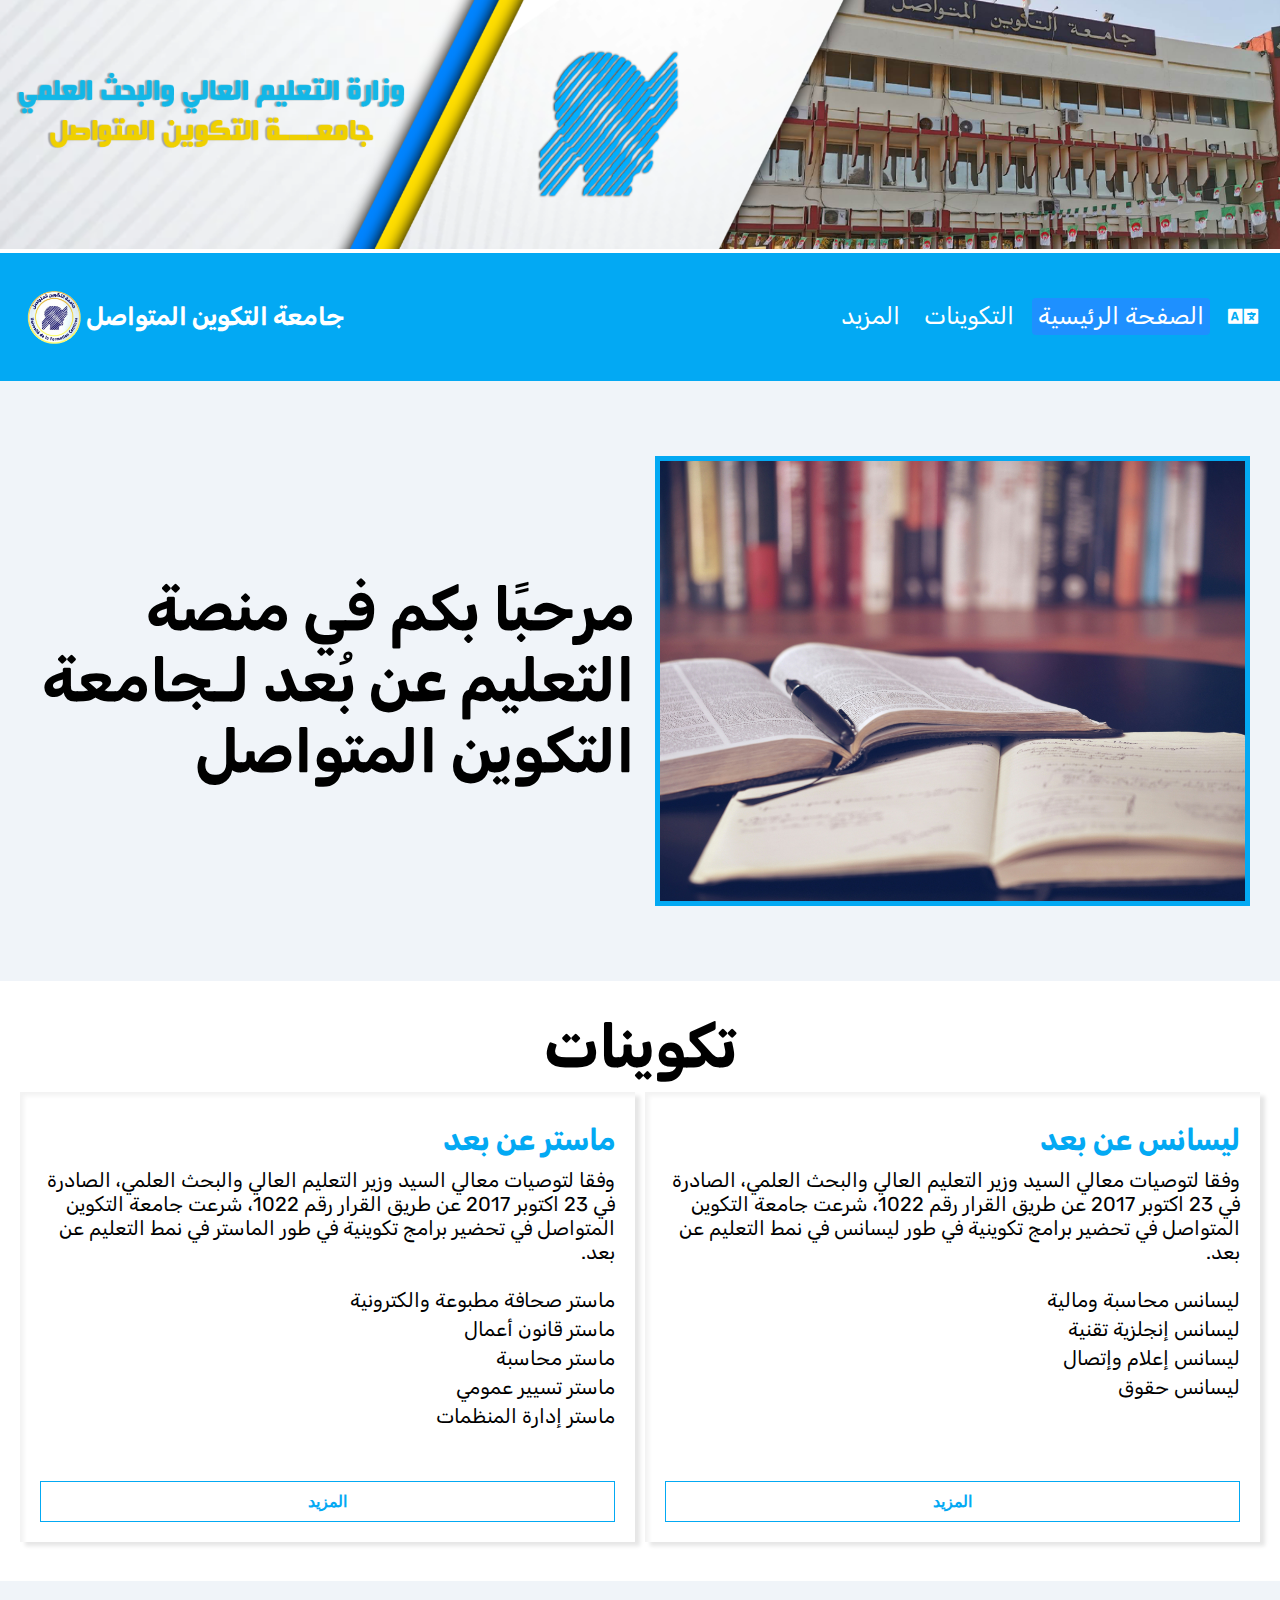
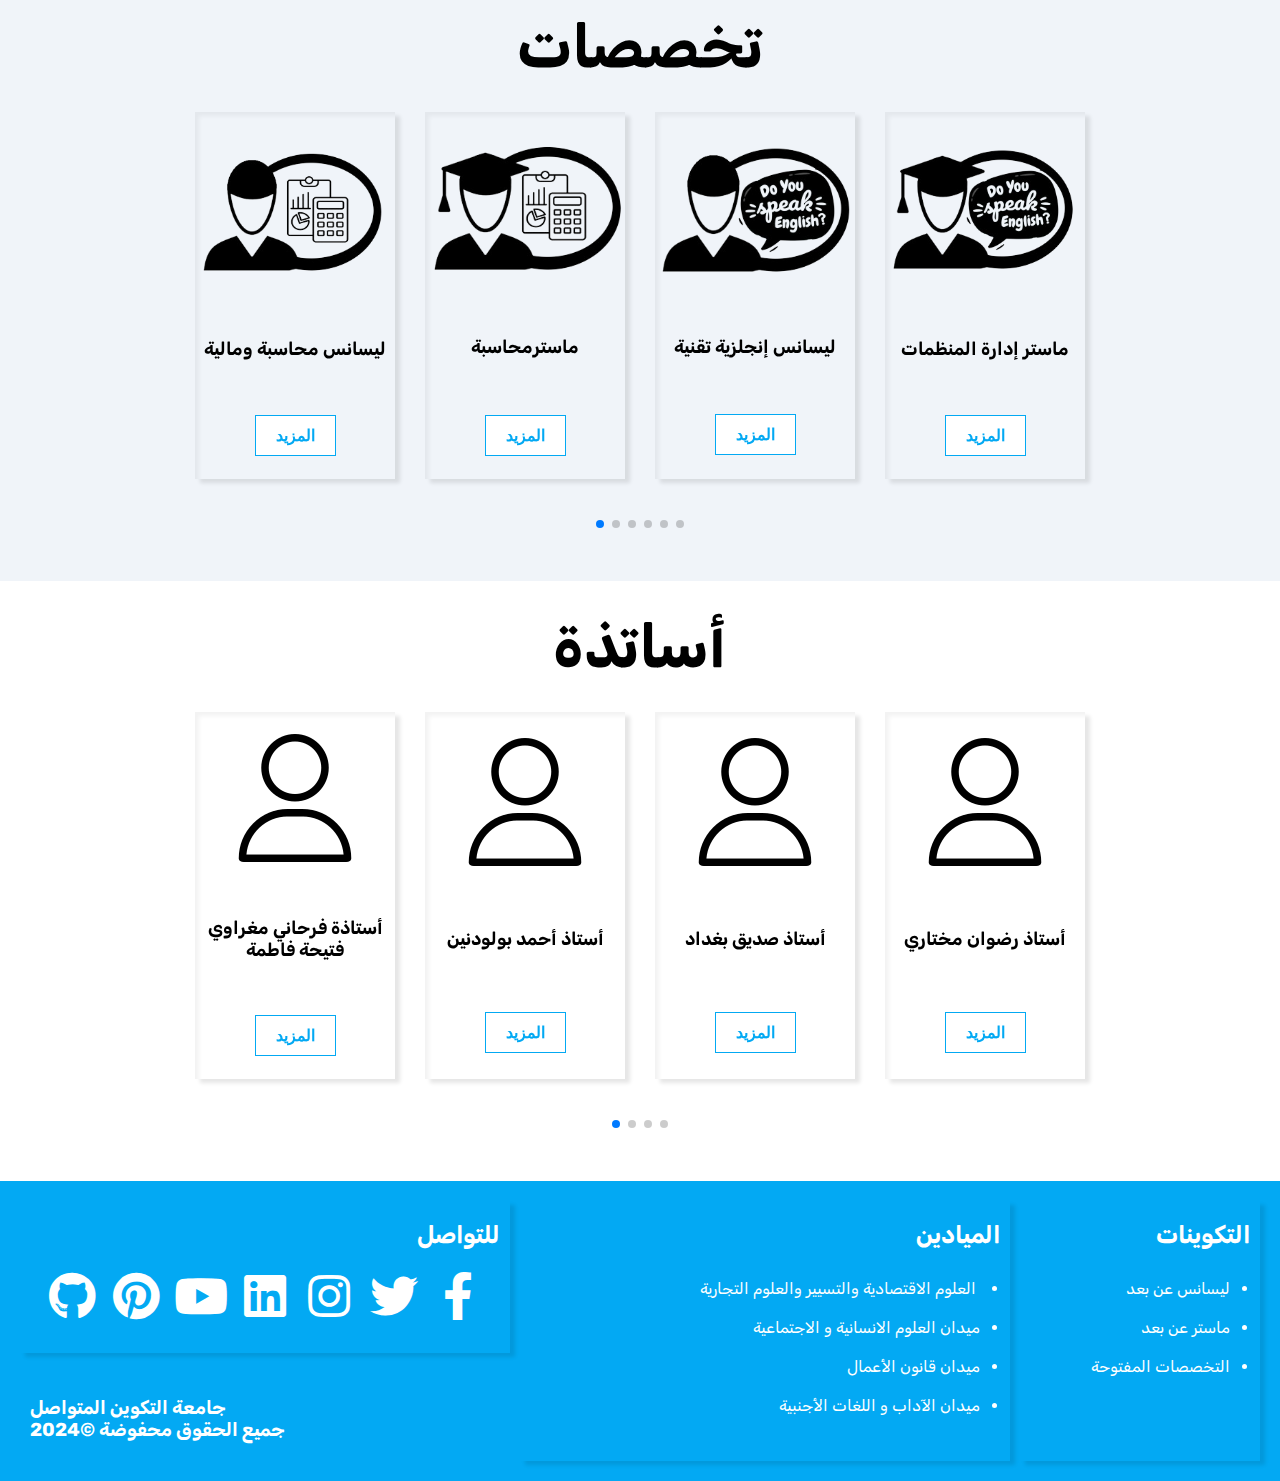
<file: index.html>
<!DOCTYPE html>
<html lang="en">

<head>
    <meta charset="UTF-8">
    <meta name="viewport" content="width=device-width, initial-scale=1.0">
    <title>UFC</title>

    <!-- Font Awsome -->
    <link rel="stylesheet" href="https://cdnjs.cloudflare.com/ajax/libs/font-awesome/5.15.4/css/all.min.css">

    <link rel="stylesheet" href="https://cdn.jsdelivr.net/npm/swiper@11/swiper-bundle.min.css" />

    <link rel="stylesheet" href="assets/css/global.css">

    <link rel="stylesheet" href="assets/css/header.css">
    <link rel="stylesheet" href="assets/css/index.css">
    <link rel="stylesheet" href="assets/css/footer.css">

</head>

<body>

    <a href="https://ufc.dz/" target="_blank">
        <img src="./assets/images/site-banner.png" alt="banner" id="banner">
    </a>

    <div class="header">
        <a href="#default" class="logo">
            <img src="./assets/images/logo.png" alt="Logo">
            جامعة التكوين المتواصل
        </a>
        <div class="header-right">
            <a href="#plus">المزيد</a>
            <a href="Etudes.html">التكوينات</a>
            <a class="active" href="index.html">الصفحة الرئيسية</a>
            <a id="languageDropdown"><i class="fas fa-language"></i></a>
            <div class="dropdown-content" id="languageDropdownContent">
                <a href="#">English</a>
                <a href="./fr/index.html">Français</a>
                <a class="active" href="#">عربي</a>
            </div>

        </div>
        <svg xmlns="http://www.w3.org/2000/svg" id="mobileMenu" width="64" height="64" viewBox="0 0 24 24">
            <path d="M3.8,6.6h16.4" />
            <path d="M20.2,12.1H3.8" />
            <path d="M3.8,17.5h16.4" />
        </svg>
    </div>

    <main>


        <div class="container grid-container">
            <h1 class="arabic">مرحبًا بكم في منصة التعليم عن بُعد لـجامعة التكوين المتواصل </h1>
            <img src="./assets/images/books.jpg" alt="books" style="border: 5px solid var(--primary-color);">
        </div>

        <div class="container" style="background-color: #fff;">
            <h1>تكوينات</h1>
            <div class="grid-container arabic">
                <div class="grid-item">
                    <div class="info">
                        <h2>ليسانس عن بعد</h2>
                        <p>
                            وفقا لتوصيات معالي السيد وزير التعليم العالي والبحث العلمي، الصادرة في 23 اكتوبر 2017 عن
                            طريق القرار رقم 1022، شرعت جامعة التكوين المتواصل في تحضير برامج تكوينية في طور ليسانس في
                            نمط التعليم عن بعد.
                        </p>
                        <br>
                        <ul>
                            <li>ليسانس محاسبة ومالية</li>
                            <li>ليسانس إنجلزية تقنية</li>
                            <li>ليسانس إعلام وإتصال</li>
                            <li>ليسانس حقوق</li>
                        </ul>
                    </div>

                    <button class="custom-button" onclick="window.location.href = 'Etudes.html';">المزيد</button>
                </div>
                <div class="grid-item">
                    <div class="info">
                        <h2>ماستر عن بعد</h2>
                        <p>
                            وفقا لتوصيات معالي السيد وزير التعليم العالي والبحث العلمي، الصادرة في 23 اكتوبر 2017 عن
                            طريق
                            القرار رقم 1022، شرعت جامعة التكوين المتواصل في تحضير برامج تكوينية في طور الماستر في نمط
                            التعليم عن بعد.
                        </p>
                        <br>
                        <ul>
                            <li>ماستر صحافة مطبوعة والكترونية</li>
                            <li>ماستر قانون أعمال</li>
                            <li>ماستر محاسبة</li>
                            <li>ماستر تسيير عمومي</li>
                            <li>ماستر إدارة المنظمات</li>
                        </ul>
                    </div>
                    <button class="custom-button" onclick="window.location.href = 'Etudes.html';">المزيد</button>
                </div>


            </div>

        </div>

        <div class="container">
            <h1>تخصصات</h1>
            <div class="swiper mySwiper">
                <div class="swiper-wrapper">
                    <div class="swiper-slide">
                        <img src="./assets/images/licences et master/Lcompta.png" alt="">
                        <h4>
                            ليسانس محاسبة ومالية
                        </h4>
                        <button class="custom-button" onclick="window.location.href = 'Etudes.html';">المزيد</button>
                    </div>
                    <div class="swiper-slide">
                        <img src="./assets/images/licences et master/Mcomptajpg.png" alt="">
                        <h4>
                            ماسترمحاسبة
                        </h4>
                        <button class="custom-button" onclick="window.location.href = 'Etudes.html';">المزيد</button>
                    </div>
                    <div class="swiper-slide">
                        <img src="./assets/images/licences et master/Lenglish.png" alt="">
                        <h4>
                            ليسانس إنجلزية تقنية
                        </h4>
                        <button class="custom-button" onclick="window.location.href = 'Etudes.html';">المزيد</button>
                    </div>
                    <div class="swiper-slide">
                        <img src="./assets/images/licences et master/Menglish.png" alt="">
                        <h4>
                            ماستر إدارة المنظمات
                        </h4>
                        <button class="custom-button" onclick="window.location.href = 'Etudes.html';">المزيد</button>
                    </div>
                    <div class="swiper-slide">
                        <img src="./assets/images/licences et master/Lcommunication.png" alt="">
                        <h4>
                            ليسانس إعلام وإتصال
                        </h4>
                        <button class="custom-button" onclick="window.location.href = 'Etudes.html';">المزيد</button>
                    </div>
                    <div class="swiper-slide">
                        <img src="./assets/images/licences et master/Mcommunication.png" alt="">
                        <h4>
                            ماستر صحافة مطبوعة وإلكترونية
                        </h4>
                        <button class="custom-button" onclick="window.location.href = 'Etudes.html';">المزيد</button>
                    </div>
                    <div class="swiper-slide">
                        <img src="./assets/images/licences et master/Ldroit.png" alt="">
                        <h4>
                            ليسانس حقوق
                        </h4>
                        <button class="custom-button" onclick="window.location.href = 'Etudes.html';">المزيد</button>
                    </div>
                    <div class="swiper-slide">
                        <img src="./assets/images/licences et master/Mdroit.png" alt="">
                        <h4>
                            ماستر قانون الأعمال
                        </h4>
                        <button class="custom-button" onclick="window.location.href = 'Etudes.html';">المزيد</button>
                    </div>
                    <div class="swiper-slide">
                        <img src="./assets/images/licences et master/Mgestion.png" alt="">
                        <h4>
                            ماستر تسيير عمومي
                        </h4>
                        <button class="custom-button" onclick="window.location.href = 'Etudes.html';">المزيد</button>
                    </div>
                </div>
                <div class="swiper-pagination"></div>
            </div>
        </div>

        <!-- Section Prof -->
        <div class="container" style="background-color: #fff;">
            <h1>أساتذة</h1>
            <!-- Swiper -->
            <div class="swiper mySwiper">
                <div class="swiper-wrapper">
                    <div class="swiper-slide">
                        <img src="./assets/images/icons/user.png" alt="">
                        <h4>أستاذة فرحاني مغراوي فتيحة فاطمة</h4>
                        <button class="custom-button" onclick="window.location.href = 'prof.html';">المزيد</button>
                    </div>
                    <div class="swiper-slide">
                        <img src="./assets/images/icons/user.png" alt="">
                        <h4>أستاذ أحمد بولودنين</h4>
                        <button class="custom-button" onclick="window.location.href = 'prof.html';">المزيد</button>
                    </div>
                    <div class="swiper-slide">
                        <img src="./assets/images/icons/user.png" alt="">
                        <h4>أستاذ صديق بغداد</h4>
                        <button class="custom-button" onclick="window.location.href = 'prof.html';">المزيد</button>
                    </div>
                    <div class="swiper-slide">
                        <img src="./assets/images/icons/user.png" alt="">
                        <h4>أستاذ رضوان مختاري</h4>
                        <button class="custom-button" onclick="window.location.href = 'prof.html';">المزيد</button>
                    </div>
                    <div class="swiper-slide">
                        <img src="./assets/images/icons/user.png" alt="">
                        <h4>أستاذة مريم عروس</h4>
                        <button class="custom-button" onclick="window.location.href = 'prof.html';">المزيد</button>
                    </div>
                    <div class="swiper-slide">
                        <img src="./assets/images/icons/user.png" alt="">
                        <h4>أستاذ كمال العقاب</h4>
                        <button class="custom-button" onclick="window.location.href = 'prof.html';">المزيد</button>
                    </div>
                    <div class="swiper-slide">
                        <img src="./assets/images/icons/user.png" alt="">
                        <h4>أستاذة ربيعة جعفري</h4>
                        <button class="custom-button" onclick="window.location.href = 'prof.html';">المزيد</button>
                    </div>
                </div>
                <div class="swiper-pagination"></div>
            </div>

        </div>





    </main>

    <div class="footer grid221 ">
        <div id="socials" class="arabic">
            <h2>للتواصل</h2>
            <div class="social-icons">
                <a href="#"><i class="fab fa-facebook-f"></i></a>
                <a href="#"><i class="fab fa-twitter"></i></a>
                <a href="#"><i class="fab fa-instagram"></i></a>
                <a href="#"><i class="fab fa-linkedin"></i></a>
                <a href="#"><i class="fab fa-youtube"></i></a>
                <a href="#"><i class="fab fa-pinterest"></i></a>
                <a href="#"><i class="fab fa-github"></i></a>
            </div>
        </div>
        <div id="linkbig" class="arabic">
            <h2>الميادين</h2>
            <ul>
                <li><a href="#">
                         العلوم الاقتصادية والتسيير والعلوم التجارية
                    </a>
                </li>
                <li><a href="#">
                        ميدان العلوم الانسانية و الاجتماعية
                    </a>
                </li>
                <li><a href="#">
                        ميدان قانون الأعمال
                    </a>
                </li>
                <li><a href="#">
                        ميدان الآداب و اللغات الأجنبية
                    </a>
                </li>
            </ul>
        </div>
        <div id="linksmall" class="arabic">
            <h2>التكوينات</h2>
            <ul>
                <li><a href="#">
                        ليسانس عن بعد
                    </a>
                </li>
                <li><a href="#">
                        ماستر عن بعد
                    </a>
                </li>
                <li><a href="#">
                        التخصصات المفتوحة
                    </a>
                </li>
            </ul>
        </div>
        <div id="credits" class="arabic">
            <h3>
                 جامعة التكوين المتواصل
                <br>
                 جميع الحقوق محفوضة ©2024
            </h3>
        </div>
    </div>

</body>

<!-- Swiper JS -->
<script src="https://cdn.jsdelivr.net/npm/swiper@11/swiper-bundle.min.js"></script>
<!-- Initialize Swiper -->
<script>
    var swiper = new Swiper(".mySwiper", {
        slidesPerView: 4,
        spaceBetween: 30,

        pagination: {
            el: ".swiper-pagination",
            clickable: true,
        },
    });
</script>

<script>
    // Toggle dropdown position on icon click
    document.getElementById('languageDropdown').addEventListener('click', function () {
        var dropdownContent = document.getElementById('languageDropdownContent');
        if (dropdownContent.style.left === '90%') {
            dropdownContent.style.left = '100%';
        } else {
            dropdownContent.style.left = '90%';
        }
    });

</script>

</html>
</file>
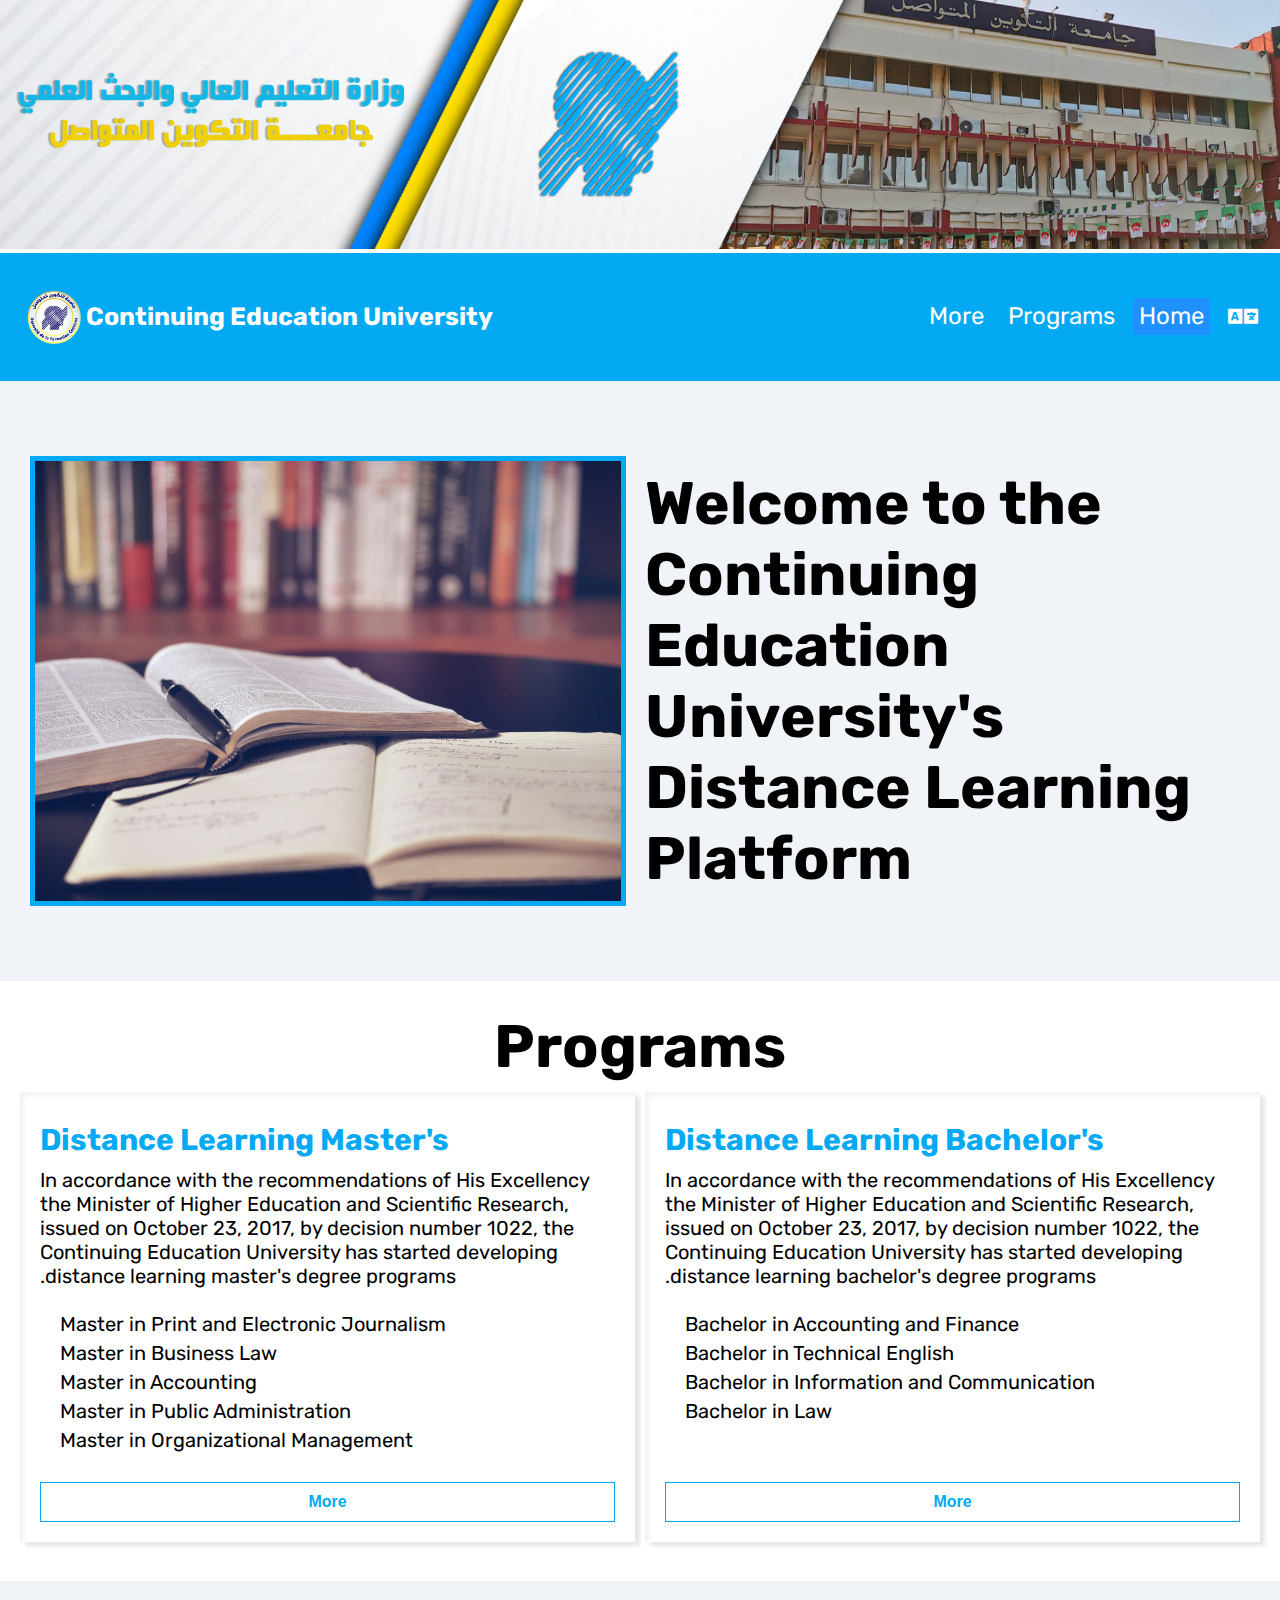
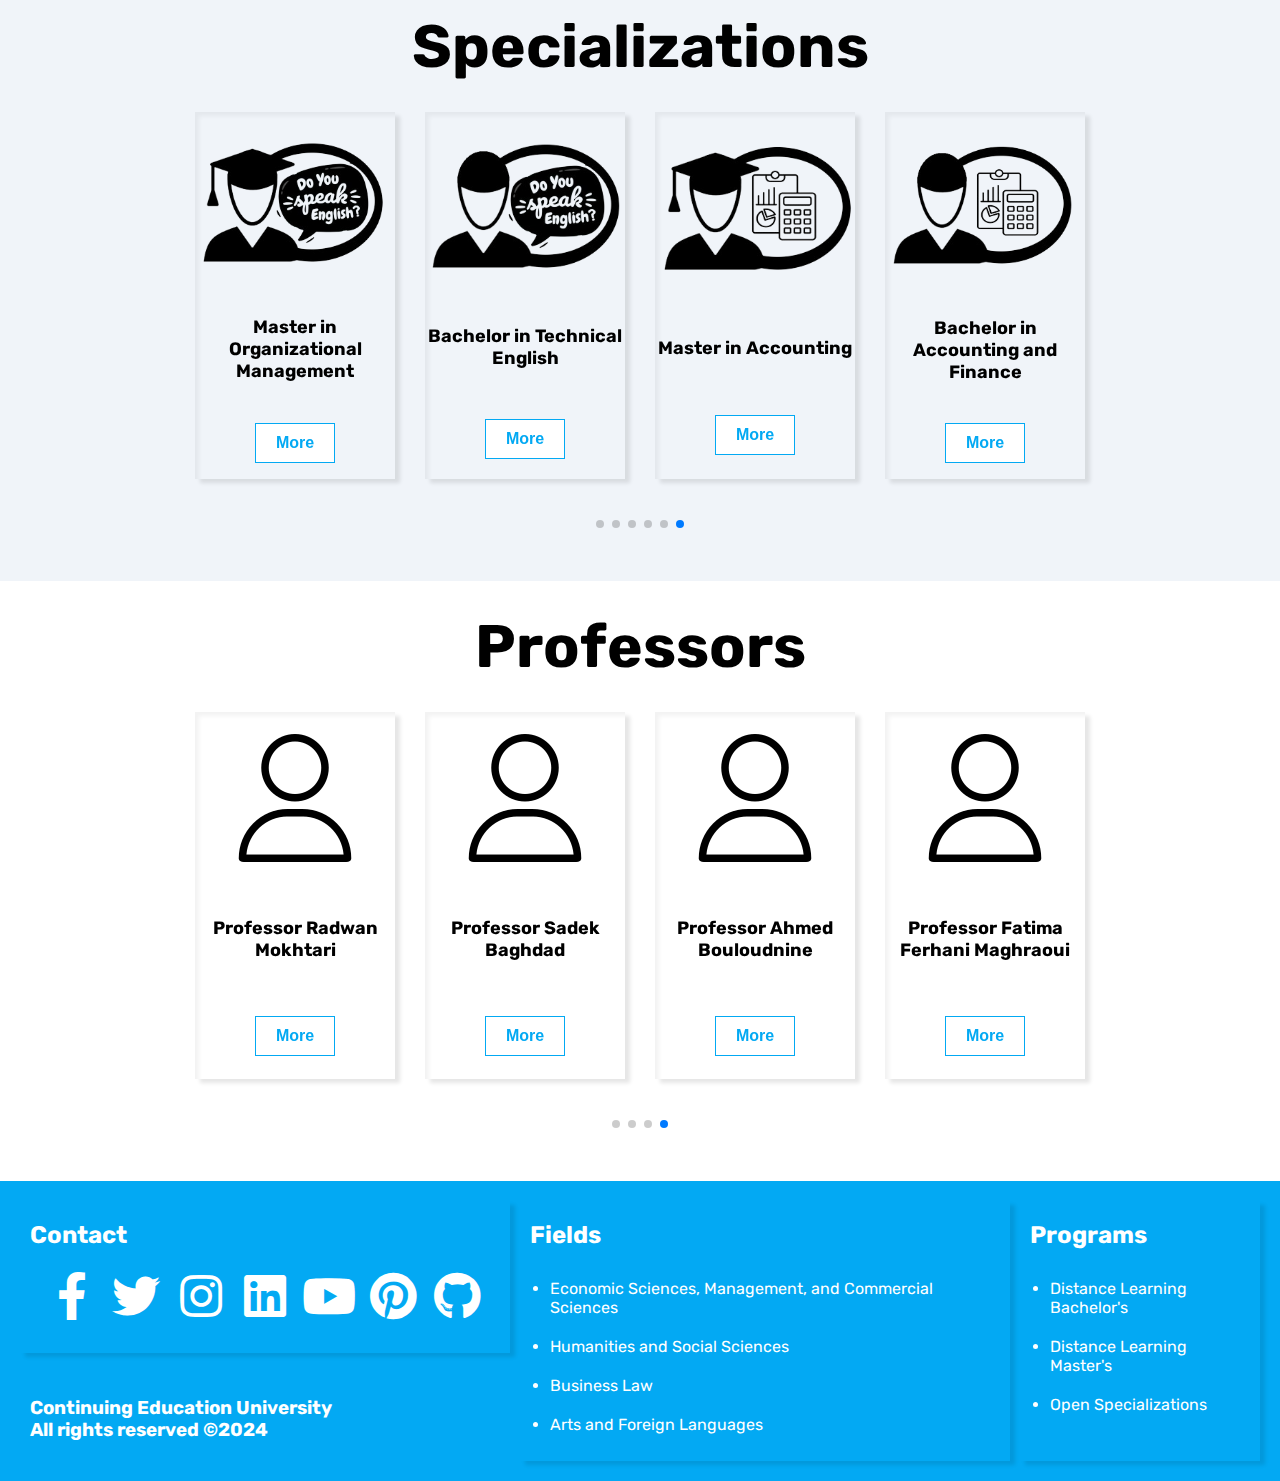
<file: en/index.html>
<!DOCTYPE html>
<html lang="en">

<head>
    <meta charset="UTF-8">
    <meta name="viewport" content="width=device-width, initial-scale=1.0">
    <title>UFC</title>

    <!-- Font Awesome -->
    <link rel="stylesheet" href="https://cdnjs.cloudflare.com/ajax/libs/font-awesome/5.15.4/css/all.min.css">

    <link rel="stylesheet" href="https://cdn.jsdelivr.net/npm/swiper@11/swiper-bundle.min.css" />

    <link rel="stylesheet" href="../assets/global.css">

    <link rel="stylesheet" href="../assets/header.css">
    <link rel="stylesheet" href="../assets/index.css">
    <link rel="stylesheet" href="../assets/footer.css">

</head>

<body>

    <a href="https://ufc.dz/" target="_blank">
        <img src="../assets/images/site-banner.png" alt="banner" id="banner">
    </a>

    <div class="header">
        <a href="#default" class="logo">
            <img src="../assets/images/logo.png" alt="Logo">
            Continuing Education University
        </a>
        <div class="header-right">
            <a href="#plus">More</a>
            <a href="Etudes.html">Programs</a>
            <a class="active" href="index.html">Home</a>
            <a id="languageDropdown"><i class="fas fa-language"></i></a>
            <div class="dropdown-content" id="languageDropdownContent">
                <a class="active" href="">English</a>
                <a href="../fr/index.html">French</a>
                <a href="../index.html">Arabic</a>
            </div>

        </div>
        <svg xmlns="http://www.w3.org/2000/svg" id="mobileMenu" width="64" height="64" viewBox="0 0 24 24">
            <path d="M3.8,6.6h16.4" />
            <path d="M20.2,12.1H3.8" />
            <path d="M3.8,17.5h16.4" />
        </svg>
    </div>

    <main class="arabic">


        <div class="container grid-container">
            <h1 style="text-align: left;">
                Welcome to the Continuing Education University's Distance Learning Platform
            </h1>
            <img src="../assets/images/books.jpg" alt="books" style="border: 5px solid var(--primary-color);">
        </div>

        <div class="container" style="background-color: #fff;">
            <h1>Programs</h1>
            <div class="grid-container">
                <div class="grid-item">
                    <div class="info" style="text-align: left;">
                        <h2>Distance Learning Bachelor's</h2>
                        <p>
                            In accordance with the recommendations of His Excellency the Minister of Higher Education
                            and Scientific Research, issued on October 23, 2017, by decision number 1022, the
                            Continuing Education University has started developing distance learning bachelor's degree
                            programs.
                        </p>
                        <br>
                        <ul>
                            <li>Bachelor in Accounting and Finance</li>
                            <li>Bachelor in Technical English</li>
                            <li>Bachelor in Information and Communication</li>
                            <li>Bachelor in Law</li>
                        </ul>
                    </div>

                    <button class="custom-button" onclick="window.location.href = 'Etudes.html';">More</button>
                </div>
                <div class="grid-item">
                    <div class="info" style="text-align: left;">
                        <h2>Distance Learning Master's</h2>
                        <p>
                            In accordance with the recommendations of His Excellency the Minister of Higher Education
                            and Scientific Research, issued on October 23, 2017, by decision number 1022, the
                            Continuing Education University has started developing distance learning master's degree
                            programs.
                        </p>
                        <br>
                        <ul>
                            <li>Master in Print and Electronic Journalism</li>
                            <li>Master in Business Law</li>
                            <li>Master in Accounting</li>
                            <li>Master in Public Administration</li>
                            <li>Master in Organizational Management</li>
                        </ul>
                    </div>
                    <button class="custom-button" onclick="window.location.href = 'Etudes.html';">More</button>
                </div>


            </div>

        </div>

        <div class="container">
            <h1>Specializations</h1>
            <div class="swiper mySwiper">
                <div class="swiper-wrapper">
                    <div class="swiper-slide">
                        <img src="../assets/images/licences et master/Lcompta.png" alt="">
                        <h4>Bachelor in Accounting and Finance</h4>
                        <button class="custom-button" onclick="window.location.href = 'Etudes.html';">More</button>
                    </div>
                    <div class="swiper-slide">
                        <img src="../assets/images/licences et master/Mcomptajpg.png" alt="">
                        <h4>Master in Accounting</h4>
                        <button class="custom-button" onclick="window.location.href = 'Etudes.html';">More</button>
                    </div>
                    <div class="swiper-slide">
                        <img src="../assets/images/licences et master/Lenglish.png" alt="">
                        <h4>Bachelor in Technical English</h4>
                        <button class="custom-button" onclick="window.location.href = 'Etudes.html';">More</button>
                    </div>
                    <div class="swiper-slide">
                        <img src="../assets/images/licences et master/Menglish.png" alt="">
                        <h4>Master in Organizational Management</h4>
                        <button class="custom-button" onclick="window.location.href = 'Etudes.html';">More</button>
                    </div>
                    <div class="swiper-slide">
                        <img src="../assets/images/licences et master/Lcommunication.png" alt="">
                        <h4>Bachelor in Information and Communication</h4>
                        <button class="custom-button" onclick="window.location.href = 'Etudes.html';">More</button>
                    </div>
                    <div class="swiper-slide">
                        <img src="../assets/images/licences et master/Mcommunication.png" alt="">
                        <h4>Master in Print and Electronic Journalism</h4>
                        <button class="custom-button" onclick="window.location.href = 'Etudes.html';">More</button>
                    </div>
                    <div class="swiper-slide">
                        <img src="../assets/images/licences et master/Ldroit.png" alt="">
                        <h4>Bachelor in Law</h4>
                        <button class="custom-button" onclick="window.location.href = 'Etudes.html';">More</button>
                    </div>
                    <div class="swiper-slide">
                        <img src="../assets/images/licences et master/Mdroit.png" alt="">
                        <h4>Master in Business Law</h4>
                        <button class="custom-button" onclick="window.location.href = 'Etudes.html';">More</button>
                    </div>
                    <div class="swiper-slide">
                        <img src="../assets/images/licences et master/Mgestion.png" alt="">
                        <h4>Master in Public Administration</h4>
                        <button class="custom-button" onclick="window.location.href = 'Etudes.html';">More</button>
                    </div>
                </div>
                <div class="swiper-pagination"></div>
            </div>
        </div>

        <!-- Section Prof -->
        <div class="container" style="background-color: #fff;">
            <h1>Professors</h1>
            <!-- Swiper -->
            <div class="swiper mySwiper">
                <div class="swiper-wrapper">
                    <div class="swiper-slide">
                        <img src="../assets/images/icons/user.png" alt="">
                        <h4>Professor Fatima Ferhani Maghraoui</h4>
                        <button class="custom-button" onclick="window.location.href = 'prof.html';">More</button>
                    </div>
                    <div class="swiper-slide">
                        <img src="../assets/images/icons/user.png" alt="">
                        <h4>Professor Ahmed Bouloudnine</h4>
                        <button class="custom-button" onclick="window.location.href = 'prof.html';">More</button>
                    </div>
                    <div class="swiper-slide">
                        <img src="../assets/images/icons/user.png" alt="">
                        <h4>Professor Sadek Baghdad</h4>
                        <button class="custom-button" onclick="window.location.href = 'prof.html';">More</button>
                    </div>
                    <div class="swiper-slide">
                        <img src="../assets/images/icons/user.png" alt="">
                        <h4>Professor Radwan Mokhtari</h4>
                        <button class="custom-button" onclick="window.location.href = 'prof.html';">More</button>
                    </div>
                    <div class="swiper-slide">
                        <img src="../assets/images/icons/user.png" alt="">
                        <h4>Professor Meriem Arouss</h4>
                        <button class="custom-button" onclick="window.location.href = 'prof.html';">More</button>
                    </div>
                    <div class="swiper-slide">
                        <img src="../assets/images/icons/user.png" alt="">
                        <h4>Professor Kamal El Akab</h4>
                        <button class="custom-button" onclick="window.location.href = 'prof.html';">More</button>
                    </div>
                    <div class="swiper-slide">
                        <img src="../assets/images/icons/user.png" alt="">
                        <h4>Professor Rabiâ Jaafari</h4>
                        <button class="custom-button" onclick="window.location.href = 'prof.html';">More</button>
                    </div>
                </div>
                <div class="swiper-pagination"></div>
            </div>

        </div>

    </main>

    <div class="footer grid221 ">
        <div id="socials">
            <h2>Contact</h2>
            <div class="social-icons">
                <a href="#"><i class="fab fa-facebook-f"></i></a>
                <a href="#"><i class="fab fa-twitter"></i></a>
                <a href="#"><i class="fab fa-instagram"></i></a>
                <a href="#"><i class="fab fa-linkedin"></i></a>
                <a href="#"><i class="fab fa-youtube"></i></a>
                <a href="#"><i class="fab fa-pinterest"></i></a>
                <a href="#"><i class="fab fa-github"></i></a>
            </div>
        </div>
        <div id="linkbig">
            <h2>Fields</h2>
            <ul>
                <li><a href="#">
                        Economic Sciences, Management, and Commercial Sciences
                    </a>
                </li>
                <li><a href="#">
                        Humanities and Social Sciences
                    </a>
                </li>
                <li><a href="#">
                        Business Law
                    </a>
                </li>
                <li><a href="#">
                        Arts and Foreign Languages
                    </a>
                </li>
            </ul>
        </div>
        <div id="linksmall">
            <h2>Programs</h2>
            <ul>
                <li><a href="#">
                        Distance Learning Bachelor's
                    </a>
                </li>
                <li><a href="#">
                        Distance Learning Master's
                    </a>
                </li>
                <li><a href="#">
                        Open Specializations
                    </a>
                </li>
            </ul>
        </div>
        <div id="credits">
            <h3>
                Continuing Education University
                <br>
                All rights reserved ©2024
            </h3>
        </div>
    </div>

</body>

<!-- Swiper JS -->
<script src="https://cdn.jsdelivr.net/npm/swiper@11/swiper-bundle.min.js"></script>
<!-- Initialize Swiper -->
<script>
    var swiper = new Swiper(".mySwiper", {
        slidesPerView: 4,
        spaceBetween: 30,

        pagination: {
            el: ".swiper-pagination",
            clickable: true,
        },
    });
</script>

<script>
    // Toggle dropdown position on icon click
    document.getElementById('languageDropdown').addEventListener('click', function () {
        var dropdownContent = document.getElementById('languageDropdownContent');
        if (dropdownContent.style.left === '90%') {
            dropdownContent.style.left = '100%';
        } else {
            dropdownContent.style.left = '90%';
        }
    });

</script>

</html>
</file>
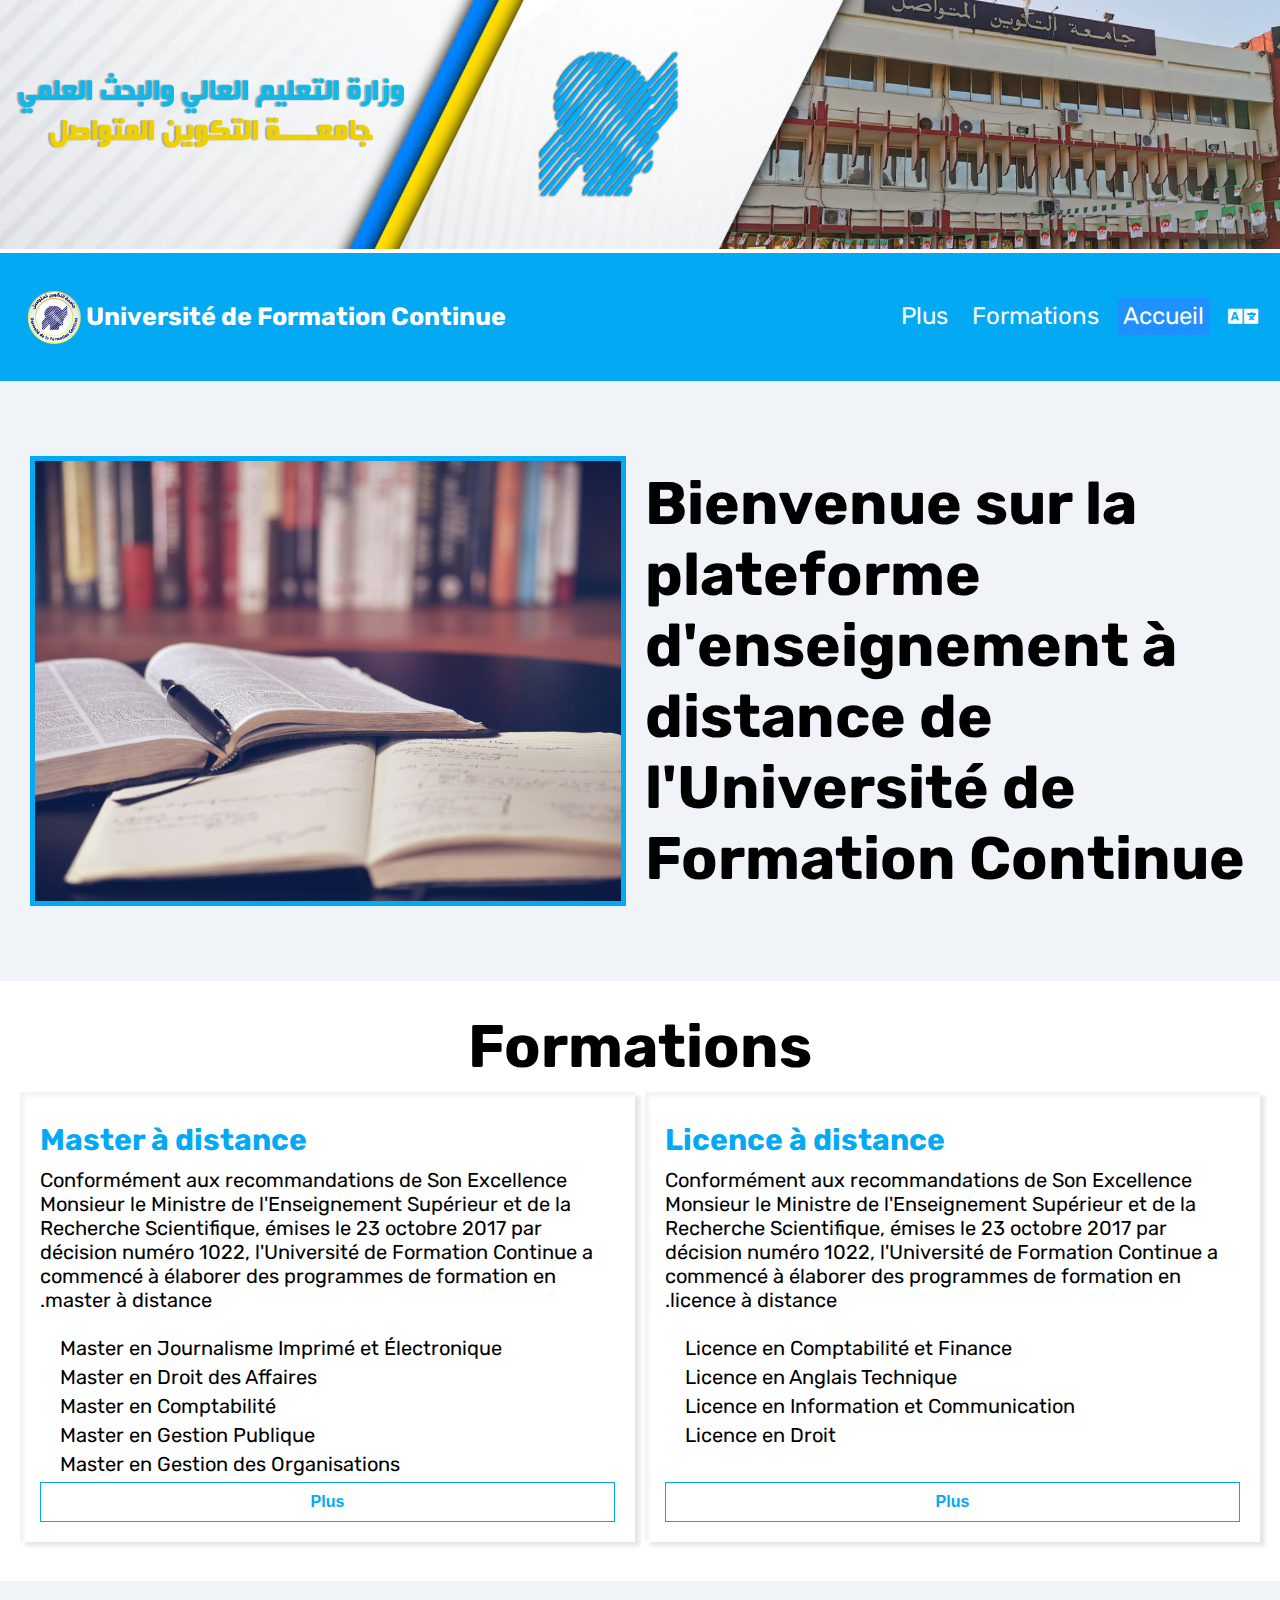
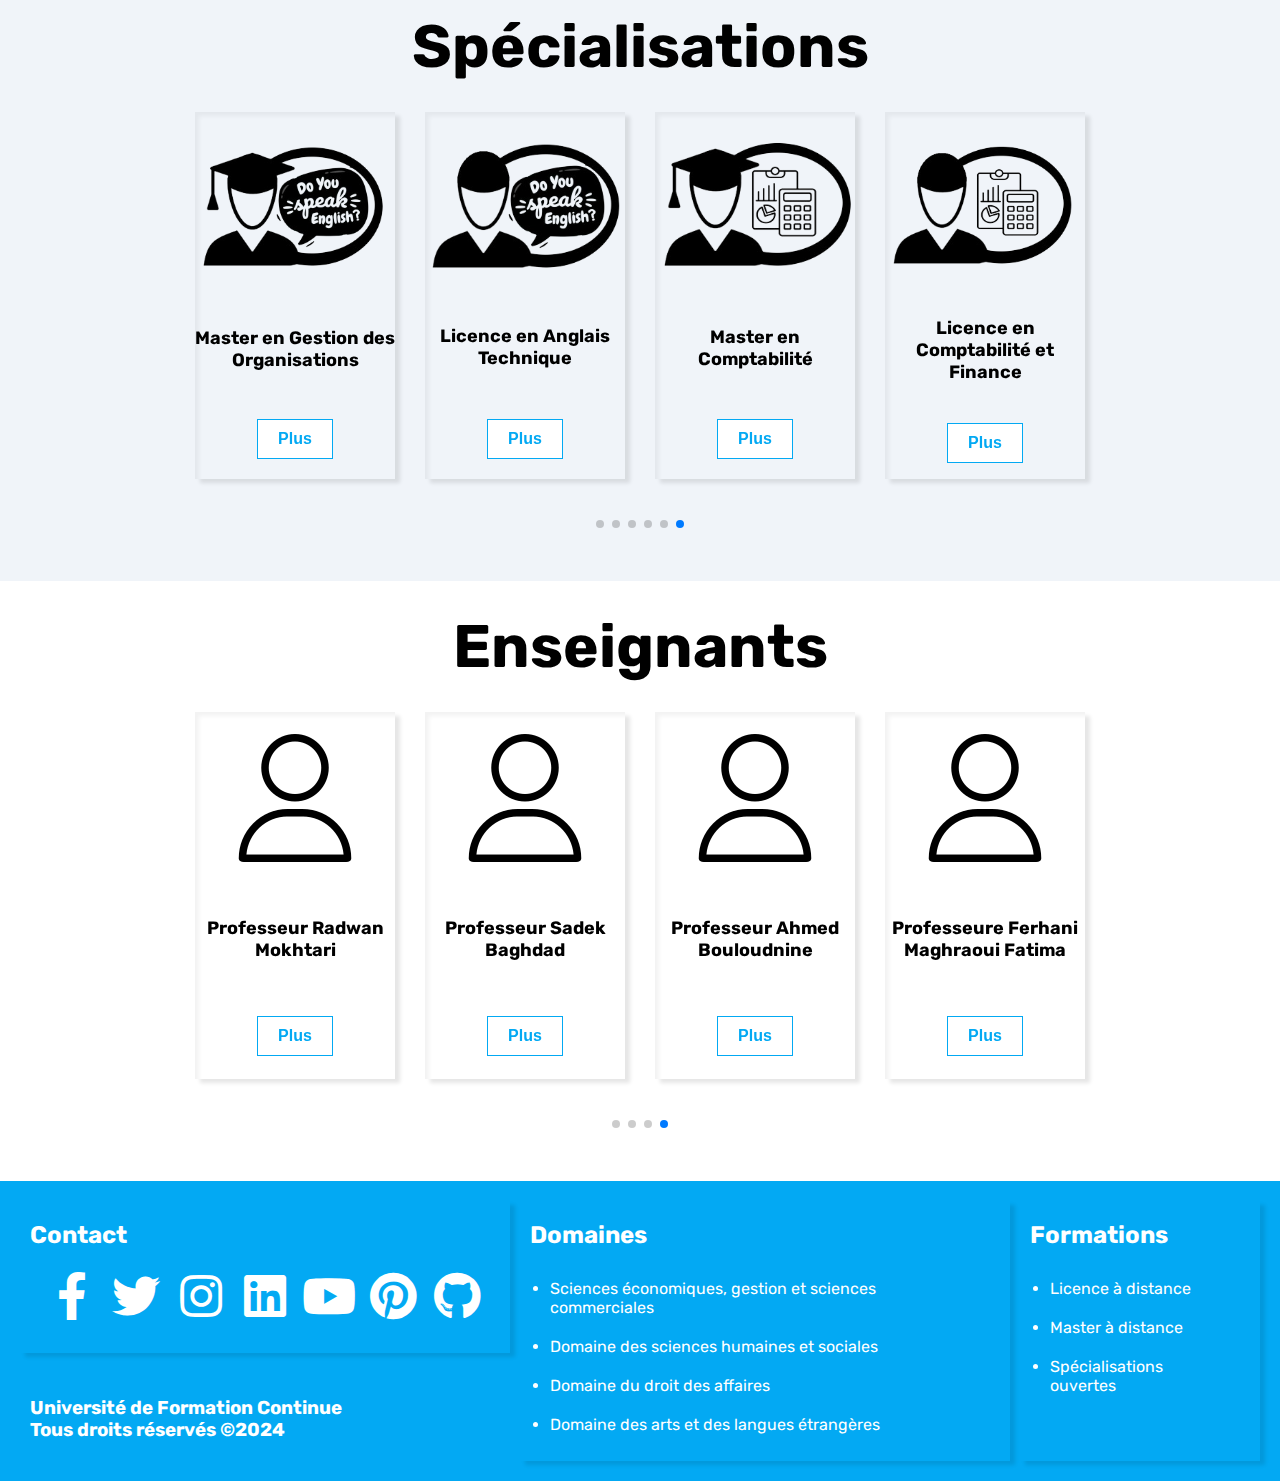
<file: fr/index.html>
<!DOCTYPE html>
<html lang="fr">

<head>
    <meta charset="UTF-8">
    <meta name="viewport" content="width=device-width, initial-scale=1.0">
    <title>UFC</title>

    <!-- Font Awsome -->
    <link rel="stylesheet" href="https://cdnjs.cloudflare.com/ajax/libs/font-awesome/5.15.4/css/all.min.css">

    <link rel="stylesheet" href="https://cdn.jsdelivr.net/npm/swiper@11/swiper-bundle.min.css" />

    <link rel="stylesheet" href="../assets/global.css">

    <link rel="stylesheet" href="../assets/header.css">
    <link rel="stylesheet" href="../assets/index.css">
    <link rel="stylesheet" href="../assets/footer.css">

</head>

<body>

    <a href="https://ufc.dz/" target="_blank">
        <img src="../assets/images/site-banner.png" alt="bannière" id="banner">
    </a>

    <div class="header">
        <a href="#default" class="logo">
            <img src="../assets/images/logo.png" alt="Logo">
            Université de Formation Continue
        </a>
        <div class="header-right">
            <a href="#plus">Plus</a>
            <a href="Etudes.html">Formations</a>
            <a class="active" href="index.html">Accueil</a>
            <a id="languageDropdown"><i class="fas fa-language"></i></a>
            <div class="dropdown-content" id="languageDropdownContent">
                <a href="../en/index.html">Anglais</a>
                <a class="active" href="#">Français</a>
                <a href="../index.html">Arabe</a>
            </div>

        </div>
        <svg xmlns="http://www.w3.org/2000/svg" id="mobileMenu" width="64" height="64" viewBox="0 0 24 24">
            <path d="M3.8,6.6h16.4" />
            <path d="M20.2,12.1H3.8" />
            <path d="M3.8,17.5h16.4" />
        </svg>
    </div>

    <main class="arabic">


        <div class="container grid-container">
            <h1 style="text-align: left;">
                Bienvenue sur la plateforme d'enseignement à distance de l'Université de
                Formation Continue
            </h1>
            <img src="../assets/images/books.jpg" alt="livres" style="border: 5px solid var(--primary-color);">
        </div>

        <div class="container" style="background-color: #fff;">
            <h1>Formations</h1>
            <div class="grid-container">
                <div class="grid-item">
                    <div class="info" style="text-align: left;">
                        <h2>Licence à distance</h2>
                        <p>
                            Conformément aux recommandations de Son Excellence Monsieur le Ministre de l'Enseignement
                            Supérieur
                            et de la Recherche Scientifique, émises le 23 octobre 2017 par décision numéro 1022,
                            l'Université de
                            Formation Continue a commencé à élaborer des programmes de formation en licence à distance.
                        </p>
                        <br>
                        <ul>
                            <li>Licence en Comptabilité et Finance</li>
                            <li>Licence en Anglais Technique</li>
                            <li>Licence en Information et Communication</li>
                            <li>Licence en Droit</li>
                        </ul>
                    </div>

                    <button class="custom-button" onclick="window.location.href = 'Etudes.html';">Plus</button>
                </div>
                <div class="grid-item">
                    <div class="info" style="text-align: left;">
                        <h2>Master à distance</h2>
                        <p>
                            Conformément aux recommandations de Son Excellence Monsieur le Ministre de l'Enseignement
                            Supérieur
                            et de la Recherche Scientifique, émises le 23 octobre 2017 par décision numéro 1022,
                            l'Université de
                            Formation Continue a commencé à élaborer des programmes de formation en master à distance.
                        </p>
                        <br>
                        <ul>
                            <li>Master en Journalisme Imprimé et Électronique</li>
                            <li>Master en Droit des Affaires</li>
                            <li>Master en Comptabilité</li>
                            <li>Master en Gestion Publique</li>
                            <li>Master en Gestion des Organisations</li>
                        </ul>
                    </div>
                    <button class="custom-button" onclick="window.location.href = 'Etudes.html';">Plus</button>
                </div>


            </div>

        </div>

        <div class="container">
            <h1>Spécialisations</h1>
            <div class="swiper mySwiper">
                <div class="swiper-wrapper">
                    <div class="swiper-slide">
                        <img src="../assets/images/licences et master/Lcompta.png" alt="">
                        <h4>Licence en Comptabilité et Finance</h4>
                        <button class="custom-button" onclick="window.location.href = 'Etudes.html';">Plus</button>
                    </div>
                    <div class="swiper-slide">
                        <img src="../assets/images/licences et master/Mcomptajpg.png" alt="">
                        <h4>Master en Comptabilité</h4>
                        <button class="custom-button" onclick="window.location.href = 'Etudes.html';">Plus</button>
                    </div>
                    <div class="swiper-slide">
                        <img src="../assets/images/licences et master/Lenglish.png" alt="">
                        <h4>Licence en Anglais Technique</h4>
                        <button class="custom-button" onclick="window.location.href = 'Etudes.html';">Plus</button>
                    </div>
                    <div class="swiper-slide">
                        <img src="../assets/images/licences et master/Menglish.png" alt="">
                        <h4>Master en Gestion des Organisations</h4>
                        <button class="custom-button" onclick="window.location.href = 'Etudes.html';">Plus</button>
                    </div>
                    <div class="swiper-slide">
                        <img src="../assets/images/licences et master/Lcommunication.png" alt="">
                        <h4>Licence en Information et Communication</h4>
                        <button class="custom-button" onclick="window.location.href = 'Etudes.html';">Plus</button>
                    </div>
                    <div class="swiper-slide">
                        <img src="../assets/images/licences et master/Mcommunication.png" alt="">
                        <h4>Master en Journalisme Imprimé et Électronique</h4>
                        <button class="custom-button" onclick="window.location.href = 'Etudes.html';">Plus</button>
                    </div>
                    <div class="swiper-slide">
                        <img src="../assets/images/licences et master/Ldroit.png" alt="">
                        <h4>Licence en Droit</h4>
                        <button class="custom-button" onclick="window.location.href = 'Etudes.html';">Plus</button>
                    </div>
                    <div class="swiper-slide">
                        <img src="../assets/images/licences et master/Mdroit.png" alt="">
                        <h4>Master en Droit des Affaires</h4>
                        <button class="custom-button" onclick="window.location.href = 'Etudes.html';">Plus</button>
                    </div>
                    <div class="swiper-slide">
                        <img src="../assets/images/licences et master/Mgestion.png" alt="">
                        <h4>Master en Gestion Publique</h4>
                        <button class="custom-button" onclick="window.location.href = 'Etudes.html';">Plus</button>
                    </div>
                </div>
                <div class="swiper-pagination"></div>
            </div>
        </div>

        <!-- Section Prof -->
        <div class="container" style="background-color: #fff;">
            <h1>Enseignants</h1>
            <!-- Swiper -->
            <div class="swiper mySwiper">
                <div class="swiper-wrapper">
                    <div class="swiper-slide">
                        <img src="../assets/images/icons/user.png" alt="">
                        <h4>Professeure Ferhani Maghraoui Fatima</h4>
                        <button class="custom-button" onclick="window.location.href = 'prof.html';">Plus</button>
                    </div>
                    <div class="swiper-slide">
                        <img src="../assets/images/icons/user.png" alt="">
                        <h4>Professeur Ahmed Bouloudnine</h4>
                        <button class="custom-button" onclick="window.location.href = 'prof.html';">Plus</button>
                    </div>
                    <div class="swiper-slide">
                        <img src="../assets/images/icons/user.png" alt="">
                        <h4>Professeur Sadek Baghdad</h4>
                        <button class="custom-button" onclick="window.location.href = 'prof.html';">Plus</button>
                    </div>
                    <div class="swiper-slide">
                        <img src="../assets/images/icons/user.png" alt="">
                        <h4>Professeur Radwan Mokhtari</h4>
                        <button class="custom-button" onclick="window.location.href = 'prof.html';">Plus</button>
                    </div>
                    <div class="swiper-slide">
                        <img src="../assets/images/icons/user.png" alt="">
                        <h4>Professeure Meriem Arouss</h4>
                        <button class="custom-button" onclick="window.location.href = 'prof.html';">Plus</button>
                    </div>
                    <div class="swiper-slide">
                        <img src="../assets/images/icons/user.png" alt="">
                        <h4>Professeur Kamal El Akab</h4>
                        <button class="custom-button" onclick="window.location.href = 'prof.html';">Plus</button>
                    </div>
                    <div class="swiper-slide">
                        <img src="../assets/images/icons/user.png" alt="">
                        <h4>Professeure Rabiâ Jaafari</h4>
                        <button class="custom-button" onclick="window.location.href = 'prof.html';">Plus</button>
                    </div>
                </div>
                <div class="swiper-pagination"></div>
            </div>

        </div>





    </main>

    <div class="footer grid221 ">
        <div id="socials">
            <h2>Contact</h2>
            <div class="social-icons">
                <a href="#"><i class="fab fa-facebook-f"></i></a>
                <a href="#"><i class="fab fa-twitter"></i></a>
                <a href="#"><i class="fab fa-instagram"></i></a>
                <a href="#"><i class="fab fa-linkedin"></i></a>
                <a href="#"><i class="fab fa-youtube"></i></a>
                <a href="#"><i class="fab fa-pinterest"></i></a>
                <a href="#"><i class="fab fa-github"></i></a>
            </div>
        </div>
        <div id="linkbig">
            <h2>Domaines</h2>
            <ul>
                <li><a href="#">
                        Sciences économiques, gestion et sciences commerciales
                    </a>
                </li>
                <li><a href="#">
                        Domaine des sciences humaines et sociales
                    </a>
                </li>
                <li><a href="#">
                        Domaine du droit des affaires
                    </a>
                </li>
                <li><a href="#">
                        Domaine des arts et des langues étrangères
                    </a>
                </li>
            </ul>
        </div>
        <div id="linksmall">
            <h2>Formations</h2>
            <ul>
                <li><a href="#">
                        Licence à distance
                    </a>
                </li>
                <li><a href="#">
                        Master à distance
                    </a>
                </li>
                <li><a href="#">
                        Spécialisations ouvertes
                    </a>
                </li>
            </ul>
        </div>
        <div id="credits">
            <h3>
                Université de Formation Continue
                <br>
                Tous droits réservés ©2024
            </h3>
        </div>
    </div>

</body>

<!-- Swiper JS -->
<script src="https://cdn.jsdelivr.net/npm/swiper@11/swiper-bundle.min.js"></script>
<!-- Initialize Swiper -->
<script>
    var swiper = new Swiper(".mySwiper", {
        slidesPerView: 4,
        spaceBetween: 30,

        pagination: {
            el: ".swiper-pagination",
            clickable: true,
        },
    });
</script>

<script>
    // Toggle dropdown position on icon click
    document.getElementById('languageDropdown').addEventListener('click', function () {
        var dropdownContent = document.getElementById('languageDropdownContent');
        if (dropdownContent.style.left === '90%') {
            dropdownContent.style.left = '100%';
        } else {
            dropdownContent.style.left = '90%';
        }
    });

</script>

</html>
</file>
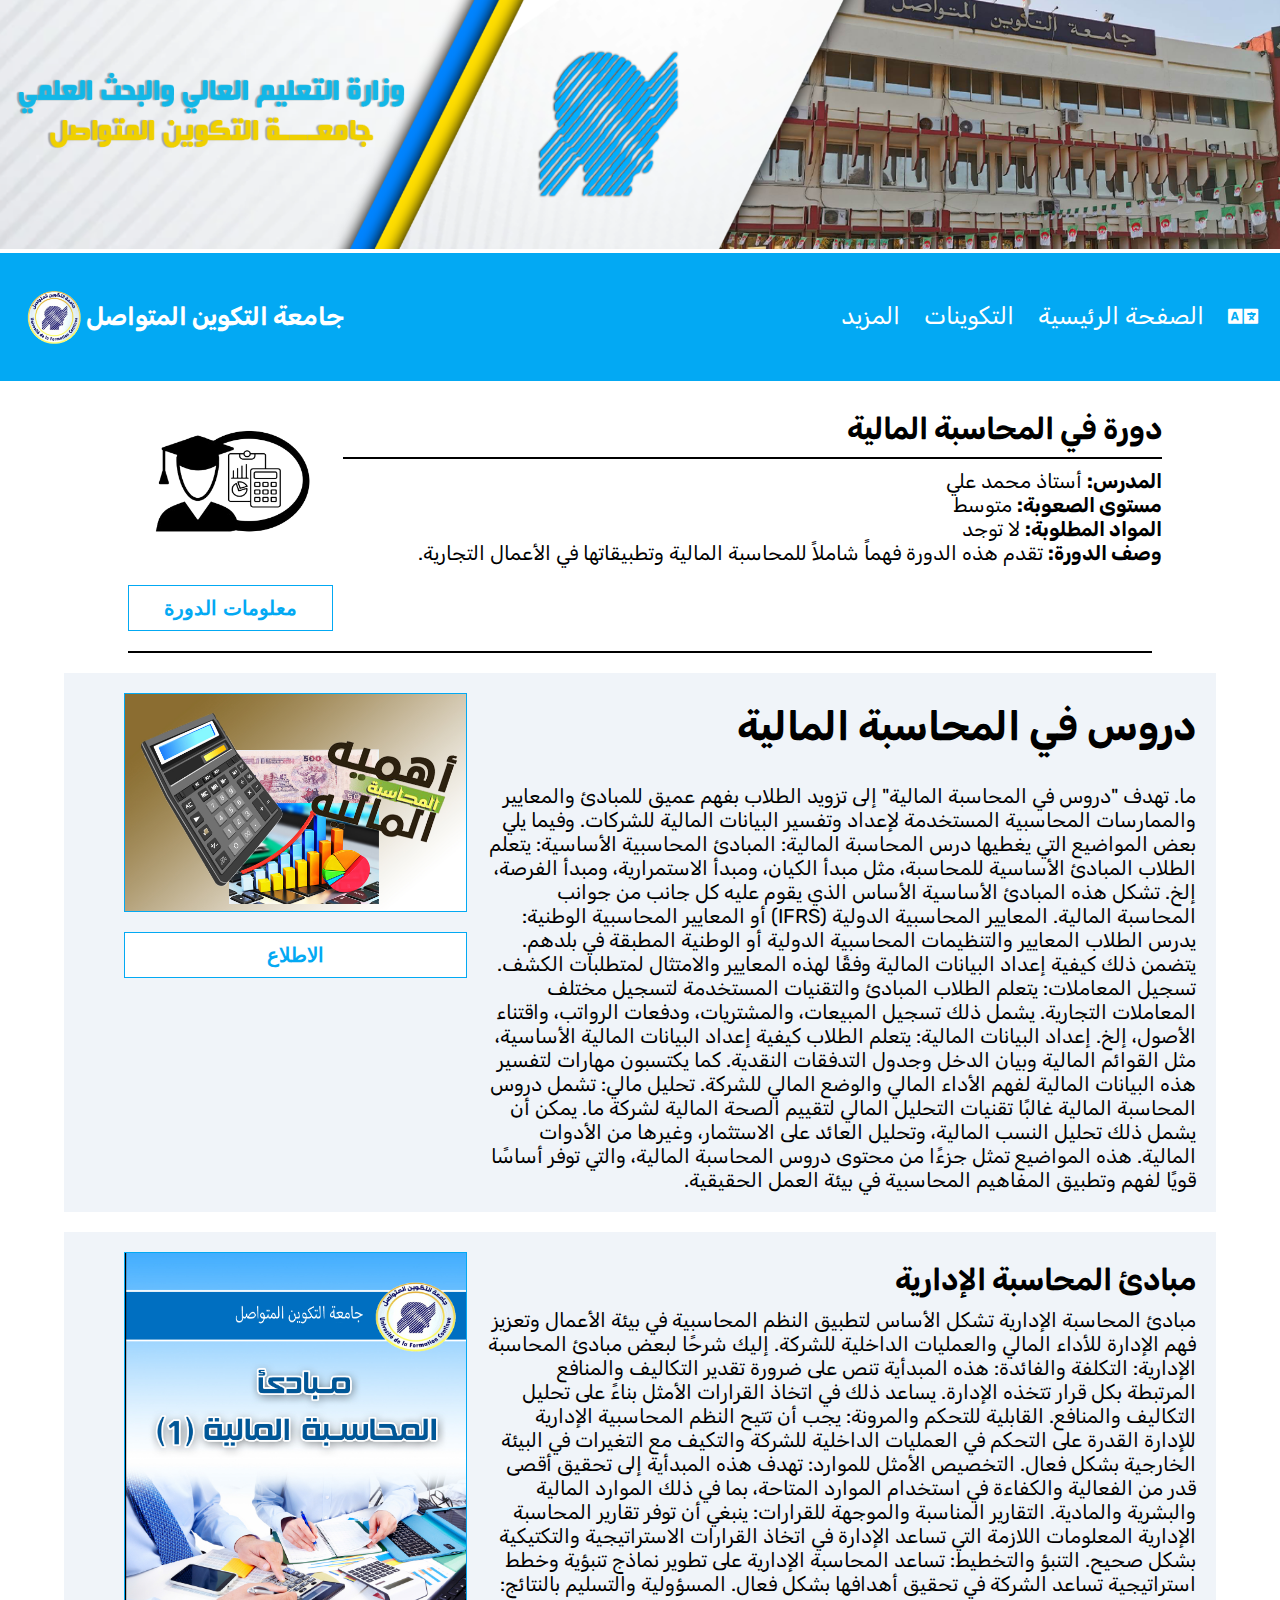
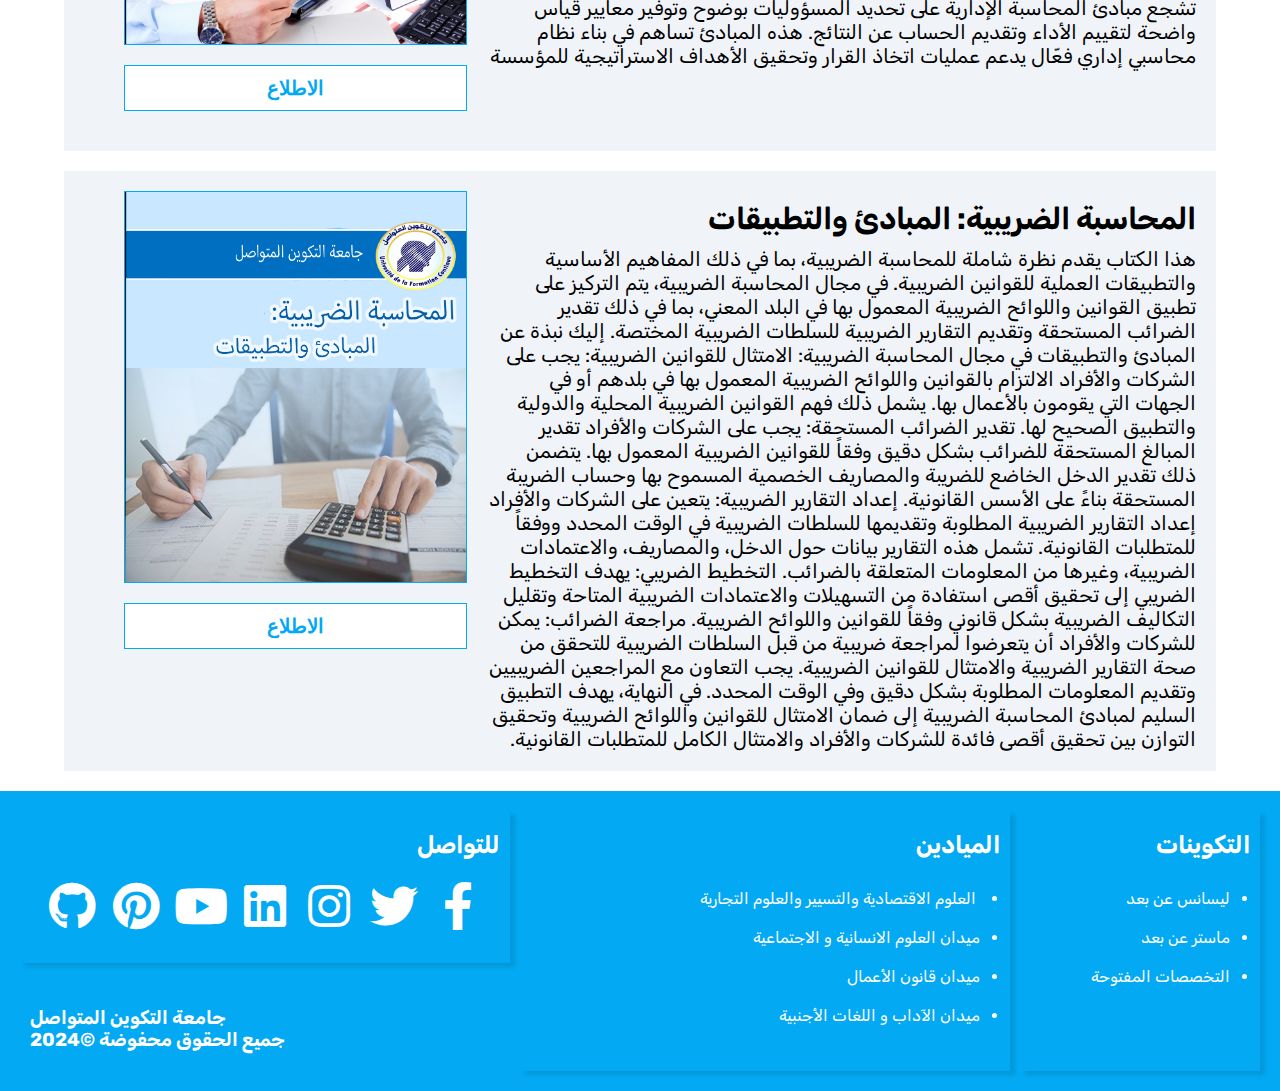
<file: cours.html>
<!DOCTYPE html>
<html lang="en">

<head>
    <meta charset="UTF-8">
    <meta name="viewport" content="width=device-width, initial-scale=1.0">
    <title>UFC</title>

    <!-- Font Awsome -->
    <link rel="stylesheet" href="https://cdnjs.cloudflare.com/ajax/libs/font-awesome/5.15.4/css/all.min.css">
    <link rel="stylesheet" href="assets/css/index.css">

    <link rel="stylesheet" href="assets/css/global.css">

    <link rel="stylesheet" href="assets/css/header.css">
    <link rel="stylesheet" href="assets/css/prof.css">
    <link rel="stylesheet" href="assets/css/lesson.css">
    <link rel="stylesheet" href="assets/css/footer.css">
</head>

<body>

    <!-- HEADER -->
    <a href="https://ufc.dz/" target="_blank">
        <img src="./assets/images/site-banner.png" alt="banner" id="banner">
    </a>

    <div class="header">
        <a href="#default" class="logo">
            <img src="./assets/images/logo.png" alt="Logo">
            جامعة التكوين المتواصل</a>
        <div class="header-right">
            <a href="#plus">المزيد</a>
            <a href="Etudes.html">التكوينات</a>
            <a href="index.html">الصفحة الرئيسية</a>
            <a id="languageDropdown"><i class="fas fa-language"></i></a>
            <div class="dropdown-content" id="languageDropdownContent">
                <a href="#">English</a>
                <a href="./fr/prof.html">Français</a>
                <a class="active" href="#">عربي</a>
            </div>
        </div>
        <svg xmlns="http://www.w3.org/2000/svg" id="mobileMenu" width="64" height="64" viewBox="0 0 24 24">
            <path d="M3.8,6.6h16.4" />
            <path d="M20.2,12.1H3.8" />
            <path d="M3.8,17.5h16.4" />
        </svg>
    </div>

    <main>
        <div class="profile biggerImage">
            <div class="left">
                <div class="course-image">
                    <img src="./assets/images/licences et master/Mcomptajpg.png" alt="Image du cours">
                </div>
                <button class="custom-button">
                    معلومات الدورة
                </button>
            </div>
            <div class="course-details arabic">
                <h2>
                    دورة في المحاسبة المالية
                </h2>
                <hr>
                <p><b>المدرس:</b> أستاذ محمد علي</p>
                <p><b>مستوى الصعوبة:</b> متوسط</p>
                <p><b>المواد المطلوبة:</b> لا توجد</p>
                <p><b>وصف الدورة:</b> تقدم هذه الدورة فهماً شاملاً للمحاسبة المالية وتطبيقاتها في الأعمال التجارية.</p>
            </div>
        </div>
        <hr style="width: 80%;margin: 0 auto;">

        <!-- Premier cours -->
        <div class="book-container">
            <div class="book-grid">
                <div class="left-side">
                    <img src="./assets/images/compta.jpg" alt="Couverture du livre">
                    <button class="custom-button">
                        الاطلاع
                    </button>
                </div>
                <!-- Titre et description -->
                <div class="right-side arabic">
                    <h1>
                        دروس في المحاسبة المالية
                    </h1>
                    <br>
                    <p>
                         ما. تهدف "دروس في المحاسبة المالية" إلى تزويد الطلاب بفهم عميق للمبادئ والمعايير والممارسات المحاسبية المستخدمة لإعداد وتفسير البيانات المالية للشركات.

                        وفيما يلي بعض المواضيع التي يغطيها درس المحاسبة المالية:
                        
                        المبادئ المحاسبية الأساسية: يتعلم الطلاب المبادئ الأساسية للمحاسبة، مثل مبدأ الكيان، ومبدأ الاستمرارية، ومبدأ الفرصة، إلخ. تشكل هذه المبادئ الأساسية الأساس الذي يقوم عليه كل جانب من جوانب المحاسبة المالية.
                        
                        المعايير المحاسبية الدولية (IFRS) أو المعايير المحاسبية الوطنية: يدرس الطلاب المعايير والتنظيمات المحاسبية الدولية أو الوطنية المطبقة في بلدهم. يتضمن ذلك كيفية إعداد البيانات المالية وفقًا لهذه المعايير والامتثال لمتطلبات الكشف.
                        
                        تسجيل المعاملات: يتعلم الطلاب المبادئ والتقنيات المستخدمة لتسجيل مختلف المعاملات التجارية. يشمل ذلك تسجيل المبيعات، والمشتريات، ودفعات الرواتب، واقتناء الأصول، إلخ.
                        
                        إعداد البيانات المالية: يتعلم الطلاب كيفية إعداد البيانات المالية الأساسية، مثل القوائم المالية وبيان الدخل وجدول التدفقات النقدية. كما يكتسبون مهارات لتفسير هذه البيانات المالية لفهم الأداء المالي والوضع المالي للشركة.
                        
                        تحليل مالي: تشمل دروس المحاسبة المالية غالبًا تقنيات التحليل المالي لتقييم الصحة المالية لشركة ما. يمكن أن يشمل ذلك تحليل النسب المالية، وتحليل العائد على الاستثمار، وغيرها من الأدوات المالية.
                        
                        هذه المواضيع تمثل جزءًا من محتوى دروس المحاسبة المالية، والتي توفر أساسًا قويًا لفهم وتطبيق المفاهيم المحاسبية في بيئة العمل الحقيقية.
                    
                    </p>
                </div>
            </div>
        </div>

        <!-- Deuxième cours -->
        <div class="book-container">
            <div class="book-grid">
                <div class="left-side">
                    <img src="./assets/images/compta2.jpg" alt="Couverture du livre">
                    <button class="custom-button">
                        الاطلاع
                    </button>
                </div>
                <!-- Titre et description -->
                <div class="right-side arabic">
                    <h2>
                        مبادئ المحاسبة الإدارية
                    </h2>
                    <p>
                        مبادئ المحاسبة الإدارية تشكل الأساس لتطبيق النظم المحاسبية في بيئة الأعمال وتعزيز فهم الإدارة للأداء المالي والعمليات الداخلية للشركة. إليك شرحًا لبعض مبادئ المحاسبة الإدارية:

التكلفة والفائدة: هذه المبدأية تنص على ضرورة تقدير التكاليف والمنافع المرتبطة بكل قرار تتخذه الإدارة. يساعد ذلك في اتخاذ القرارات الأمثل بناءً على تحليل التكاليف والمنافع.

القابلية للتحكم والمرونة: يجب أن تتيح النظم المحاسبية الإدارية للإدارة القدرة على التحكم في العمليات الداخلية للشركة والتكيف مع التغيرات في البيئة الخارجية بشكل فعال.

التخصيص الأمثل للموارد: تهدف هذه المبدأية إلى تحقيق أقصى قدر من الفعالية والكفاءة في استخدام الموارد المتاحة، بما في ذلك الموارد المالية والبشرية والمادية.

التقارير المناسبة والموجهة للقرارات: ينبغي أن توفر تقارير المحاسبة الإدارية المعلومات اللازمة التي تساعد الإدارة في اتخاذ القرارات الاستراتيجية والتكتيكية بشكل صحيح.

التنبؤ والتخطيط: تساعد المحاسبة الإدارية على تطوير نماذج تنبؤية وخطط استراتيجية تساعد الشركة في تحقيق أهدافها بشكل فعال.

المسؤولية والتسليم بالنتائج: تشجع مبادئ المحاسبة الإدارية على تحديد المسؤوليات بوضوح وتوفير معايير قياس واضحة لتقييم الأداء وتقديم الحساب عن النتائج.

هذه المبادئ تساهم في بناء نظام محاسبي إداري فعّال يدعم عمليات اتخاذ القرار وتحقيق الأهداف الاستراتيجية للمؤسسة
                    </p>
                </div>
            </div>
        </div>

        <!-- Troisième cours -->
        <div class="book-container">
            <div class="book-grid">
                <div class="left-side">
                    <img src="./assets/images/compta3.jpg" alt="Couverture du livre">
                    <button class="custom-button">
                        الاطلاع
                    </button>
                </div>
                <!-- Titre et description -->
                <div class="right-side arabic">
                    <h2>
                        المحاسبة الضريبية: المبادئ والتطبيقات
                    </h2>
                    <p>
                        هذا الكتاب يقدم نظرة شاملة للمحاسبة الضريبية، بما في ذلك المفاهيم الأساسية والتطبيقات العملية
                        للقوانين الضريبية.
                        في مجال المحاسبة الضريبية، يتم التركيز على تطبيق القوانين واللوائح الضريبية المعمول بها في البلد المعني، بما في ذلك تقدير الضرائب المستحقة وتقديم التقارير الضريبية للسلطات الضريبية المختصة. إليك نبذة عن المبادئ والتطبيقات في مجال المحاسبة الضريبية:

الامتثال للقوانين الضريبية: يجب على الشركات والأفراد الالتزام بالقوانين واللوائح الضريبية المعمول بها في بلدهم أو في الجهات التي يقومون بالأعمال بها. يشمل ذلك فهم القوانين الضريبية المحلية والدولية والتطبيق الصحيح لها.

تقدير الضرائب المستحقة: يجب على الشركات والأفراد تقدير المبالغ المستحقة للضرائب بشكل دقيق وفقاً للقوانين الضريبية المعمول بها. يتضمن ذلك تقدير الدخل الخاضع للضريبة والمصاريف الخصمية المسموح بها وحساب الضريبة المستحقة بناءً على الأسس القانونية.

إعداد التقارير الضريبية: يتعين على الشركات والأفراد إعداد التقارير الضريبية المطلوبة وتقديمها للسلطات الضريبية في الوقت المحدد ووفقاً للمتطلبات القانونية. تشمل هذه التقارير بيانات حول الدخل، والمصاريف، والاعتمادات الضريبية، وغيرها من المعلومات المتعلقة بالضرائب.

التخطيط الضريبي: يهدف التخطيط الضريبي إلى تحقيق أقصى استفادة من التسهيلات والاعتمادات الضريبية المتاحة وتقليل التكاليف الضريبية بشكل قانوني وفقاً للقوانين واللوائح الضريبية.

مراجعة الضرائب: يمكن للشركات والأفراد أن يتعرضوا لمراجعة ضريبية من قبل السلطات الضريبية للتحقق من صحة التقارير الضريبية والامتثال للقوانين الضريبية. يجب التعاون مع المراجعين الضريبيين وتقديم المعلومات المطلوبة بشكل دقيق وفي الوقت المحدد.

في النهاية، يهدف التطبيق السليم لمبادئ المحاسبة الضريبية إلى ضمان الامتثال للقوانين واللوائح الضريبية وتحقيق التوازن بين تحقيق أقصى فائدة للشركات والأفراد والامتثال الكامل للمتطلبات القانونية.






                    </p>
                </div>
            </div>
        </div>
    </main>


    <!-- FOOTER -->
    <div class="footer grid221 ">
        <div id="socials" class="arabic">
            <h2>للتواصل</h2>
            <div class="social-icons">
                <a href="#"><i class="fab fa-facebook-f"></i></a>
                <a href="#"><i class="fab fa-twitter"></i></a>
                <a href="#"><i class="fab fa-instagram"></i></a>
                <a href="#"><i class="fab fa-linkedin"></i></a>
                <a href="#"><i class="fab fa-youtube"></i></a>
                <a href="#"><i class="fab fa-pinterest"></i></a>
                <a href="#"><i class="fab fa-github"></i></a>
            </div>
        </div>
        <div id="linkbig" class="arabic">
            <h2>الميادين</h2>
            <ul>
                <li><a href="#">
                         العلوم الاقتصادية والتسيير والعلوم التجارية
                    </a>
                </li>
                <li><a href="#">
                        ميدان العلوم الانسانية و الاجتماعية
                    </a>
                </li>
                <li><a href="#">
                        ميدان قانون الأعمال
                    </a>
                </li>
                <li><a href="#">
                        ميدان الآداب و اللغات الأجنبية
                    </a>
                </li>
            </ul>
        </div>
        <div id="linksmall" class="arabic">
            <h2>التكوينات</h2>
            <ul>
                <li><a href="#">
                        ليسانس عن بعد
                    </a>
                </li>
                <li><a href="#">
                        ماستر عن بعد
                    </a>
                </li>
                <li><a href="#">
                        التخصصات المفتوحة
                    </a>
                </li>
            </ul>
        </div>
        <div id="credits" class="arabic">
            <h3>
                 جامعة التكوين المتواصل
                <br>
                 جميع الحقوق محفوضة ©2024
            </h3>
        </div>
    </div>

</body>

<script>
    // Toggle dropdown position on icon click
    document.getElementById('languageDropdown').addEventListener('click', function () {
        var dropdownContent = document.getElementById('languageDropdownContent');
        if (dropdownContent.style.left === '90%') {
            dropdownContent.style.left = '100%';
        } else {
            dropdownContent.style.left = '90%';
        }
    });

</script>

</html>
</file>
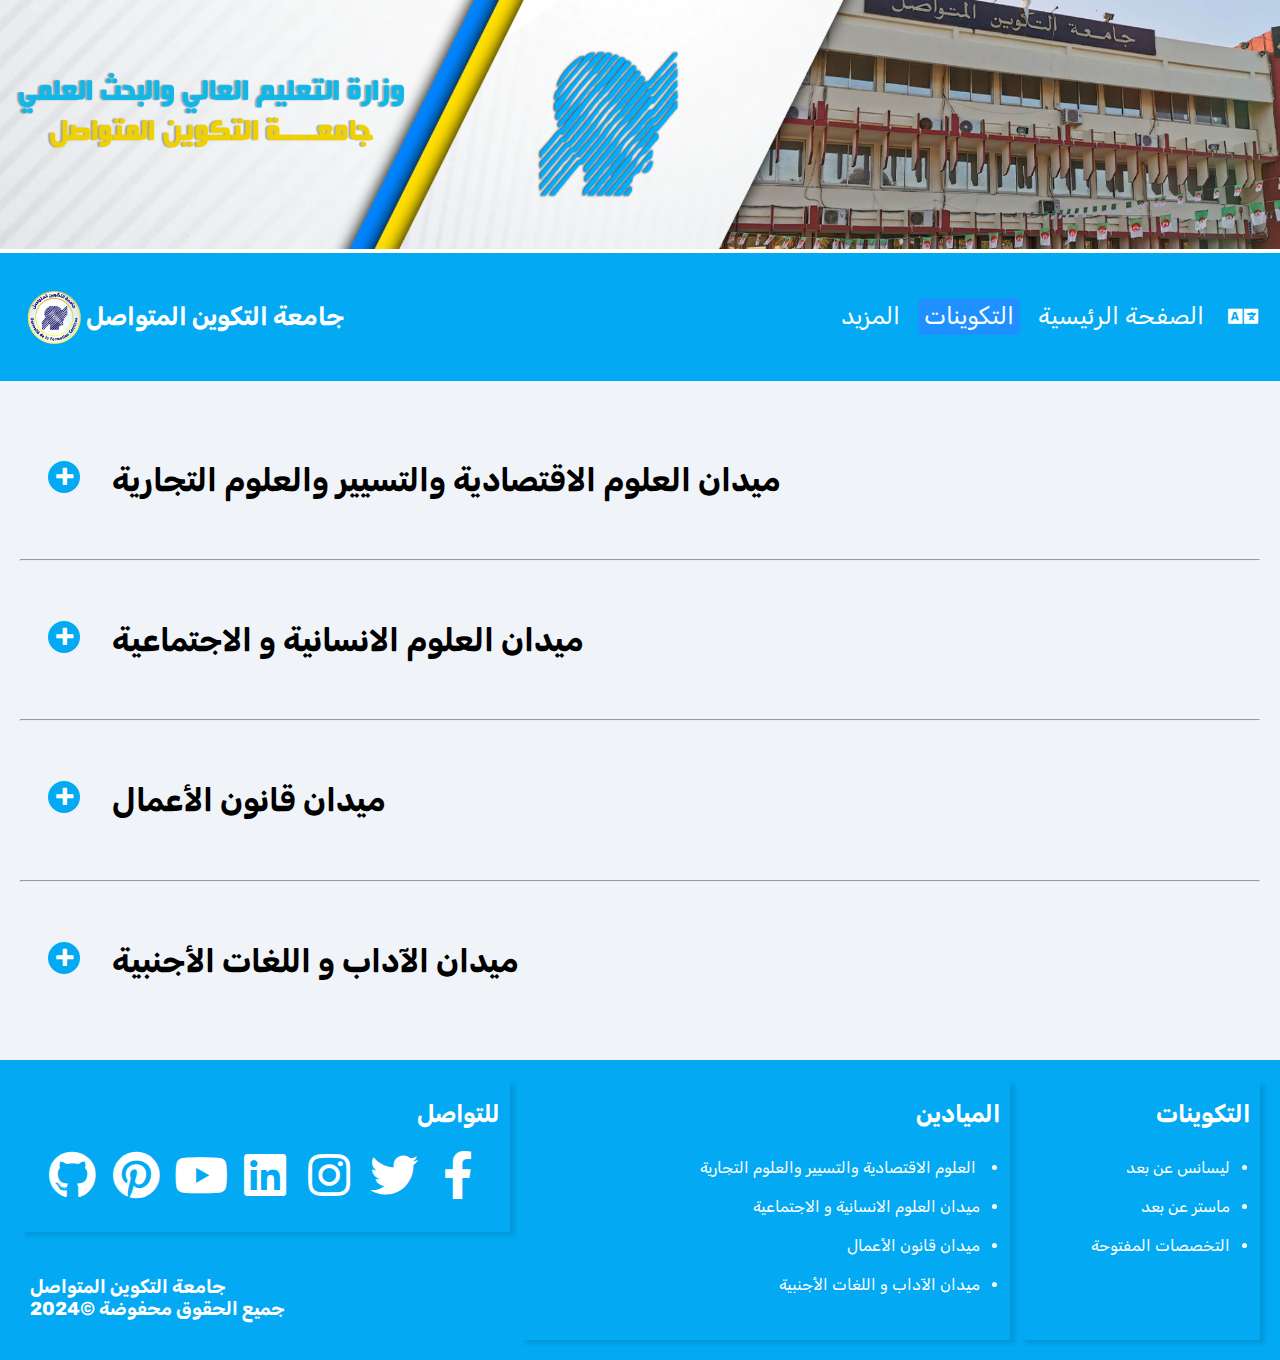
<file: Etudes.html>
<!DOCTYPE html>
<html lang="en">

<head>
    <meta charset="UTF-8">
    <meta name="viewport" content="width=device-width, initial-scale=1.0">
    <title>Document</title>

    <!-- Font Awsome -->
    <link rel="stylesheet" href="https://cdnjs.cloudflare.com/ajax/libs/font-awesome/5.15.4/css/all.min.css">


    <link rel="stylesheet" href="./assets/global.css">
    <link rel="stylesheet" href="./assets/header.css">
    <link rel="stylesheet" href="./assets/Etude.css">
    <link rel="stylesheet" href="./assets/footer.css">

</head>

<body>

    <!-- HEADER -->
    <a href="https://ufc.dz/" target="_blank">
        <img src="./assets/images/site-banner.png" alt="banner" id="banner">
    </a>

    <div class="header">
        <a href="#default" class="logo">
            <img src="./assets/images/logo.png" alt="Logo">
            جامعة التكوين المتواصل
        </a>
        <div class="header-right">
            <a href="#plus">المزيد</a>
            <a class="active" href="Etudes.html">التكوينات</a>
            <a href="index.html">الصفحة الرئيسية</a>
            <a id="languageDropdown"><i class="fas fa-language"></i></a>
            <div class="dropdown-content" id="languageDropdownContent">
                <a href="#">English</a>
                <a href="./fr/Etudes.html">Français</a>
                <a class="active" href="#">عربي</a>
            </div>

        </div>
        <svg xmlns="http://www.w3.org/2000/svg" id="mobileMenu" width="64" height="64" viewBox="0 0 24 24">
            <path d="M3.8,6.6h16.4" />
            <path d="M20.2,12.1H3.8" />
            <path d="M3.8,17.5h16.4" />
        </svg>
    </div>

    <div class="container">
        <!-- Field: ميدان العلوم الاقتصادية والتسيير والعلوم التجارية -->
        <ul class="tree">
            <li>
                <input type="checkbox" id="economic1" />
                <label class="tree_label" for="economic1">ميدان العلوم الاقتصادية والتسيير والعلوم التجارية</label>
                <ul>
                    <!-- Bachelor's degree -->
                    <li>
                        <input type="checkbox" id="accounting1" />
                        <label for="accounting1" class="tree_label">ليسانس محاسبة ومالية</label>
                        <ul>
                            <li>
                                <input type="checkbox" id="firstYearAccounting1" />
                                <label for="firstYearAccounting1" class="tree_label">السنة الدراسية الأولى</label>
                                <ul>
                                    <li><a href="cours.html">الفصل الأول</a></li>
                                    <li><a href="cours.html">الفصل الثاني</a></li>
                                </ul>
                            </li>
                            <li>
                                <input type="checkbox" id="secondYearAccounting1" />
                                <label for="secondYearAccounting1" class="tree_label">السنة الدراسية الثانية</label>
                                <ul>
                                    <li><a href="cours.html">الفصل الأول</a></li>
                                    <li><a href="cours.html">الفصل الثاني</a></li>
                                </ul>
                            </li>
                            <li>
                                <input type="checkbox" id="thirdYearAccounting1" />
                                <label for="thirdYearAccounting1" class="tree_label">السنة الدراسية الثالثة</label>
                                <ul>
                                    <li><a href="cours.html">الفصل الأول</a></li>
                                    <li><a href="cours.html">الفصل الثاني</a></li>
                                </ul>
                            </li>
                        </ul>
                    </li>
                    <!-- Master's degrees -->
                    <li>
                        <input type="checkbox" id="accountingMaster" />
                        <label for="accountingMaster" class="tree_label">ماستر محاسبة</label>
                        <ul>
                            <li>
                                <input type="checkbox" id="firstYearMaster" />
                                <label for="firstYearMaster" class="tree_label">السنة الدراسية الأولى</label>
                                <ul>
                                    <li><a href="cours.html">الفصل الأول</a></li>
                                    <li><a href="cours.html">الفصل الثاني</a></li>
                                </ul>
                            </li>
                            <li>
                                <input type="checkbox" id="secondYearMaster" />
                                <label for="secondYearMaster" class="tree_label">السنة الدراسية الثانية</label>
                                <ul>
                                    <li><a href="cours.html">الفصل الأول</a></li>
                                    <li><a href="cours.html">الفصل الثاني</a></li>
                                </ul>
                            </li>
                        </ul>
                    </li>

                    <li>
                        <input type="checkbox" id="managementMaster" />
                        <label for="managementMaster" class="tree_label">ماستر تسيير عمومي</label>
                        <ul>
                            <li>
                                <input type="checkbox" id="firstYearManagementMaster" />
                                <label for="firstYearManagementMaster" class="tree_label">السنة الدراسية الأولى</label>
                                <ul>
                                    <li><a href="cours.html">الفصل الأول</a></li>
                                    <li><a href="cours.html">الفصل الثاني</a></li>
                                </ul>
                            </li>
                            <li>
                                <input type="checkbox" id="secondYearManagementMaster" />
                                <label for="secondYearManagementMaster" class="tree_label">السنة الدراسية
                                    الثانية</label>
                                <ul>
                                    <li><a href="cours.html">الفصل الأول</a></li>
                                    <li><a href="cours.html">الفصل الثاني</a></li>
                                </ul>
                            </li>
                        </ul>
                    </li>
                    <li>
                        <input type="checkbox" id="organizationsManagementMaster" />
                        <label for="organizationsManagementMaster" class="tree_label">ماستر إدارة المنظمات</label>
                        <ul>
                            <li>
                                <input type="checkbox" id="firstYearOrganizationsManagementMaster" />
                                <label for="firstYearOrganizationsManagementMaster" class="tree_label">السنة الدراسية
                                    الأولى</label>
                                <ul>
                                    <li><a href="cours.html">الفصل الأول</a></li>
                                    <li><a href="cours.html">الفصل الثاني</a></li>
                                </ul>
                            </li>
                            <li>
                                <input type="checkbox" id="secondYearOrganizationsManagementMaster" />
                                <label for="secondYearOrganizationsManagementMaster" class="tree_label">السنة الدراسية
                                    الثانية</label>
                                <ul>
                                    <li><a href="cours.html">الفصل الأول</a></li>
                                    <li><a href="cours.html">الفصل الثاني</a></li>
                                </ul>
                            </li>
                        </ul>
                    </li>

                </ul>
            </li>
        </ul>
        <hr> <!-- This adds a horizontal rule between the trees -->

        <!-- Field: ميدان العلوم الانسانية و الاجتماعية -->
        <ul class="tree">
            <li>
                <input type="checkbox" id="humanities1" />
                <label class="tree_label" for="humanities1">ميدان العلوم الانسانية و الاجتماعية</label>
                <ul>
                    <!-- Bachelor's degree -->
                    <li>
                        <input type="checkbox" id="media1" />
                        <label for="media1" class="tree_label">ليسانس إعلام واتصال</label>
                        <ul>
                            <li>
                                <input type="checkbox" id="firstYearMedia1" />
                                <label for="firstYearMedia1" class="tree_label">السنة الدراسية الأولى</label>
                                <ul>
                                    <li><a href="cours.html">الفصل الأول</a></li>
                                    <li><a href="cours.html">الفصل الثاني</a></li>
                                </ul>
                            </li>
                            <li>
                                <input type="checkbox" id="secondYearMedia1" />
                                <label for="secondYearMedia1" class="tree_label">السنة الدراسية الثانية</label>
                                <ul>
                                    <li><a href="cours.html">الفصل الأول</a></li>
                                    <li><a href="cours.html">الفصل الثاني</a></li>
                                </ul>
                            </li>
                            <li>
                                <input type="checkbox" id="thirdYearMedia1" />
                                <label for="thirdYearMedia1" class="tree_label">السنة الدراسية الثالثة</label>
                                <ul>
                                    <li><a href="cours.html">الفصل الأول</a></li>
                                    <li><a href="cours.html">الفصل الثاني</a></li>
                                </ul>
                            </li>
                        </ul>
                    </li>
                    <!-- Master's degree -->
                    <li>
                        <input type="checkbox" id="journalismMaster" />
                        <label for="journalismMaster" class="tree_label">ماستر صحافة مطبوعة وإلكترونية</label>
                        <ul>
                            <li>
                                <input type="checkbox" id="firstYearJournalismMaster" />
                                <label for="firstYearJournalismMaster" class="tree_label">السنة الدراسية الأولى</label>
                                <ul>
                                    <li><a href="cours.html">الفصل الأول</a></li>
                                    <li><a href="cours.html">الفصل الثاني</a></li>
                                </ul>
                            </li>
                            <li>
                                <input type="checkbox" id="secondYearJournalismMaster" />
                                <label for="secondYearJournalismMaster" class="tree_label">السنة الدراسية
                                    الثانية</label>
                                <ul>
                                    <li><a href="cours.html">الفصل الأول</a></li>
                                    <li><a href="cours.html">الفصل الثاني</a></li>
                                </ul>
                            </li>
                        </ul>
                    </li>
                </ul>
            </li>

        </ul>
        <hr> <!-- This adds a horizontal rule between the trees -->

        <!-- Field: ميدان قانون الأعمال -->
        <ul class="tree">
            <li>
                <input type="checkbox" id="businessLaw1" />
                <label class="tree_label" for="businessLaw1">ميدان قانون الأعمال</label>
                <ul>
                    <!-- Bachelor's degree -->
                    <li>
                        <input type="checkbox" id="generalLaw1" />
                        <label for="generalLaw1" class="tree_label">ليسانس قانون عام وخاص</label>
                        <ul>
                            <li>
                                <input type="checkbox" id="firstYearGeneralLaw1" />
                                <label for="firstYearGeneralLaw1" class="tree_label">السنة الدراسية الأولى</label>
                                <ul>
                                    <li><a href="cours.html">الفصل الأول</a></li>
                                    <li><a href="cours.html">الفصل الثاني</a></li>
                                </ul>
                            </li>
                            <li>
                                <input type="checkbox" id="secondYearGeneralLaw1" />
                                <label for="secondYearGeneralLaw1" class="tree_label">السنة الدراسية الثانية</label>
                                <ul>
                                    <li><a href="cours.html">الفصل الأول</a></li>
                                    <li><a href="cours.html">الفصل الثاني</a></li>
                                </ul>
                            </li>
                            <li>
                                <input type="checkbox" id="thirdYearGeneralLaw1" />
                                <label for="thirdYearGeneralLaw1" class="tree_label">السنة الدراسية الثالثة</label>
                                <ul>
                                    <li><a href="cours.html">الفصل الأول</a></li>
                                    <li><a href="cours.html">الفصل الثاني</a></li>
                                </ul>
                            </li>
                        </ul>
                    </li>
                    <!-- Master's degree -->
                    <li>
                        <input type="checkbox" id="businessLawMaster" />
                        <label for="businessLawMaster" class="tree_label">ماستر قانون أعمال</label>
                        <ul>
                            <li>
                                <input type="checkbox" id="firstYearBusinessLawMaster" />
                                <label for="firstYearBusinessLawMaster" class="tree_label">السنة الدراسية الأولى</label>
                                <ul>
                                    <li><a href="cours.html">الفصل الأول</a></li>
                                    <li><a href="cours.html">الفصل الثاني</a></li>
                                </ul>
                            </li>
                            <li>
                                <input type="checkbox" id="secondYearBusinessLawMaster" />
                                <label for="secondYearBusinessLawMaster" class="tree_label">السنة الدراسية
                                    الثانية</label>
                                <ul>
                                    <li><a href="cours.html">الفصل الأول</a></li>
                                    <li><a href="cours.html">الفصل الثاني</a></li>
                                </ul>
                            </li>
                        </ul>
                    </li>
                </ul>
            </li>
        </ul>

        <hr> <!-- This adds a horizontal rule between the trees -->

        <!-- Field: ميدان الآداب و اللغات الأجنبية -->
        <ul class="tree">
            <li>
                <input type="checkbox" id="artsAndLanguages1" />
                <label class="tree_label" for="artsAndLanguages1">ميدان الآداب و اللغات الأجنبية</label>
                <ul>
                    <!-- Bachelor's degree -->
                    <li>
                        <input type="checkbox" id="englishTech1" />
                        <label for="englishTech1" class="tree_label">ليسانس انجليزية تقنية</label>
                        <ul>
                            <li>
                                <input type="checkbox" id="firstYearEnglishTech1" />
                                <label for="firstYearEnglishTech1" class="tree_label">السنة الدراسية الأولى</label>
                                <ul>
                                    <li><a href="cours.html">الفصل الأول</a></li>
                                    <li><a href="cours.html">الفصل الثاني</a></li>
                                </ul>
                            </li>
                            <li>
                                <input type="checkbox" id="secondYearEnglishTech1" />
                                <label for="secondYearEnglishTech1" class="tree_label">السنة الدراسية الثانية</label>
                                <ul>
                                    <li><a href="cours.html">الفصل الأول</a></li>
                                    <li><a href="cours.html">الفصل الثاني</a></li>
                                </ul>
                            </li>
                            <li>
                                <input type="checkbox" id="thirdYearEnglishTech1" />
                                <label for="thirdYearEnglishTech1" class="tree_label">السنة الدراسية الثالثة</label>
                                <ul>
                                    <li><a href="cours.html">الفصل الأول</a></li>
                                    <li><a href="cours.html">الفصل الثاني</a></li>
                                </ul>
                            </li>
                        </ul>
                    </li>

                </ul>
            </li>
        </ul>

    </div>



    <!-- Footer -->
    <div class="footer grid221 ">
        <div id="socials" class="arabic">
            <h2>للتواصل</h2>
            <div class="social-icons">
                <a href="#"><i class="fab fa-facebook-f"></i></a>
                <a href="#"><i class="fab fa-twitter"></i></a>
                <a href="#"><i class="fab fa-instagram"></i></a>
                <a href="#"><i class="fab fa-linkedin"></i></a>
                <a href="#"><i class="fab fa-youtube"></i></a>
                <a href="#"><i class="fab fa-pinterest"></i></a>
                <a href="#"><i class="fab fa-github"></i></a>
            </div>
        </div>
        <div id="linkbig" class="arabic">
            <h2>الميادين</h2>
            <ul>
                <li><a href="#">
                         العلوم الاقتصادية والتسيير والعلوم التجارية
                    </a>
                </li>
                <li><a href="#">
                        ميدان العلوم الانسانية و الاجتماعية
                    </a>
                </li>
                <li><a href="#">
                        ميدان قانون الأعمال
                    </a>
                </li>
                <li><a href="#">
                        ميدان الآداب و اللغات الأجنبية
                    </a>
                </li>
            </ul>
        </div>
        <div id="linksmall" class="arabic">
            <h2>التكوينات</h2>
            <ul>
                <li><a href="#">
                        ليسانس عن بعد
                    </a>
                </li>
                <li><a href="#">
                        ماستر عن بعد
                    </a>
                </li>
                <li><a href="#">
                        التخصصات المفتوحة
                    </a>
                </li>
            </ul>
        </div>
        <div id="credits" class="arabic">
            <h3>
                 جامعة التكوين المتواصل
                <br>
                 جميع الحقوق محفوضة ©2024
            </h3>
        </div>
    </div>

</body>

<script>
    // Toggle dropdown position on icon click
    document.getElementById('languageDropdown').addEventListener('click', function () {
        var dropdownContent = document.getElementById('languageDropdownContent');
        if (dropdownContent.style.left === '90%') {
            dropdownContent.style.left = '100%';
        } else {
            dropdownContent.style.left = '90%';
        }
    });

</script>

</html>
</file>
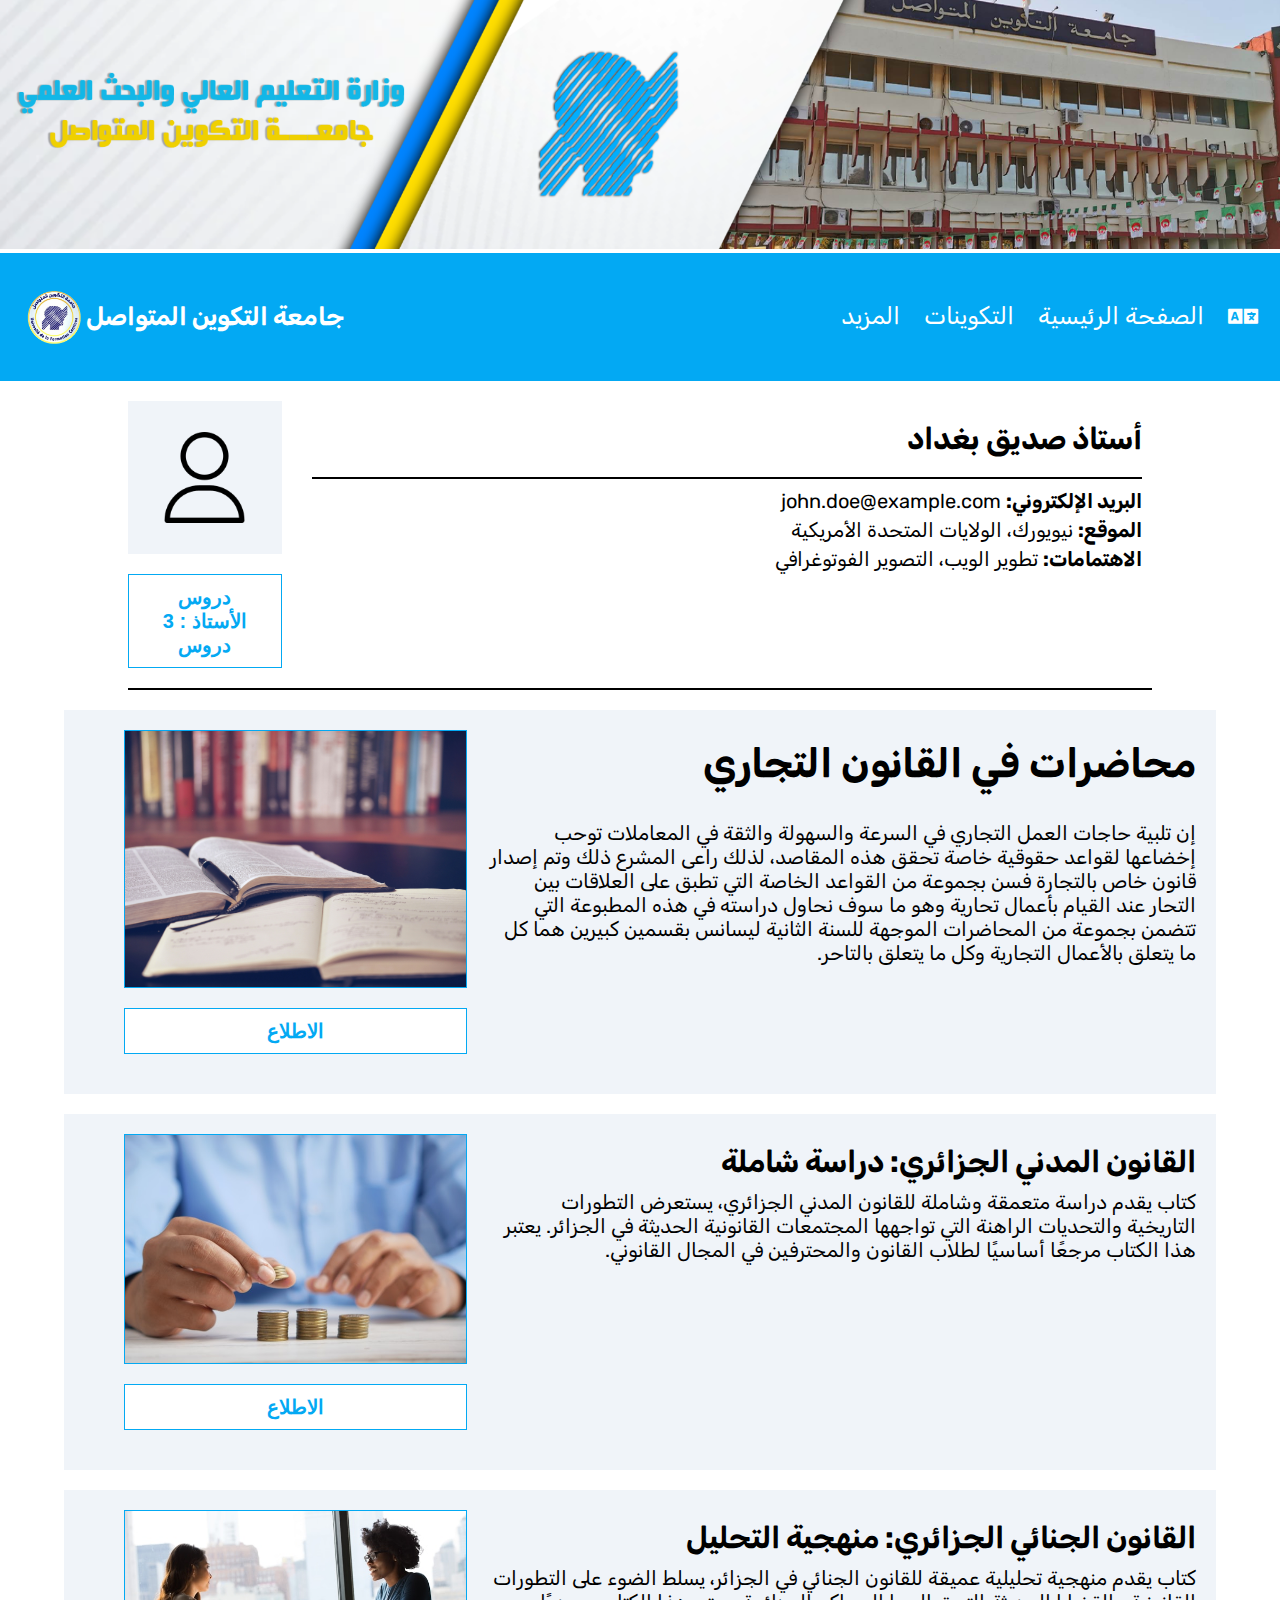
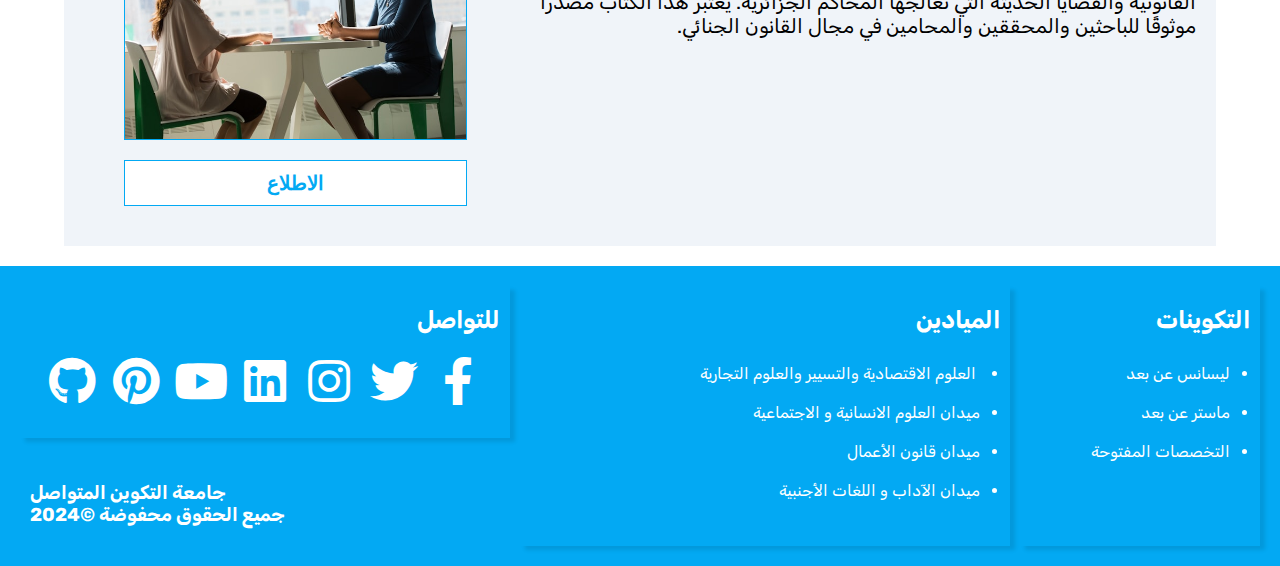
<file: prof.html>
<!DOCTYPE html>
<html lang="en">

<head>
    <meta charset="UTF-8">
    <meta name="viewport" content="width=device-width, initial-scale=1.0">
    <title>UFC</title>

    <!-- Font Awsome -->
    <link rel="stylesheet" href="https://cdnjs.cloudflare.com/ajax/libs/font-awesome/5.15.4/css/all.min.css">


    <link rel="stylesheet" href="./assets/global.css">

    <link rel="stylesheet" href="./assets/header.css">
    <link rel="stylesheet" href="./assets/prof.css">
    <link rel="stylesheet" href="./assets/lesson.css">
    <link rel="stylesheet" href="./assets/footer.css">
</head>

<body>

    <!-- HEADER -->
    <a href="https://ufc.dz/" target="_blank">
        <img src="./assets/images/site-banner.png" alt="banner" id="banner">
    </a>

    <div class="header">
        <a href="#default" class="logo">
            <img src="./assets/images/logo.png" alt="Logo">
            جامعة التكوين المتواصل</a>
        <div class="header-right">
            <a href="#plus">المزيد</a>
            <a href="Etudes.html">التكوينات</a>
            <a href="index.html">الصفحة الرئيسية</a>
            <a id="languageDropdown"><i class="fas fa-language"></i></a>
            <div class="dropdown-content" id="languageDropdownContent">
                <a href="#">English</a>
                <a href="./fr/prof.html">Français</a>
                <a class="active" href="#">عربي</a>
            </div>

        </div>
        <svg xmlns="http://www.w3.org/2000/svg" id="mobileMenu" width="64" height="64" viewBox="0 0 24 24">
            <path d="M3.8,6.6h16.4" />
            <path d="M20.2,12.1H3.8" />
            <path d="M3.8,17.5h16.4" />
        </svg>
    </div>

    <main>
        <div class="profile">
            <div class="left">
                <div class="profile-image">
                    <img src="./assets/images/icons/user.png" alt="Profile Picture">
                </div>
                <button class="custom-button">
                    دروس الأستاذ : 3 دروس
                </button>
            </div>
            <div class="profile-info arabic">
                <h2>
                    أستاذ صديق بغداد
                </h2>
                <hr>
                <p><b>البريد الإلكتروني:</b> john.doe@example.com</p>
                <p><b>الموقع:</b> نيويورك، الولايات المتحدة الأمريكية</p>
                <p><b>الاهتمامات:</b> تطوير الويب، التصوير الفوتوغرافي</p>

            </div>
        </div>
        <hr style="width: 80%;margin: 0 auto;">

        <div class="book-container">
            <div class="book-grid">
                <div class="left-side">
                    <img src="./assets/images/books.jpg" alt="Book Cover">
                    <button class="custom-button">
                        الاطلاع
                    </button>
                </div>
                <div class="right-side arabic">
                    <h1>
                        محاضرات في القانون التجاري
                    </h1>
                    <br>
                    <p>
                        إن تلبية حاجات العمل التجاري في السرعة والسهولة والثقة في المعاملات توحب إخضاعها
                        لقواعد حقوقية خاصة تحقق هذه المقاصد، لذلك راعى المشرع ذلك وتم إصدار قانون خاص بالتجارة
                        فسن بجموعة من القواعد الخاصة التي تطبق على العلاقات بين التحار عند القيام بأعمال تحارية
                        وهو ما سوف نحاول دراسته في هذه المطبوعة التي تتضمن بجموعة من المحاضرات الموجهة للسنة
                        الثانية ليسانس بقسمين كبيرين هما كل ما يتعلق بالأعمال التجارية وكل ما يتعلق بالتاحر.
                    </p>
                </div>
            </div>
        </div>

        <div class="book-container">
            <div class="book-grid">
                <div class="left-side">
                    <img src="./assets/images/books/coins.jpg" alt="صورة الكتاب">
                    <button class="custom-button">
                        الاطلاع
                    </button>
                </div>
                <div class="right-side arabic">
                    <h2>
                        القانون المدني الجزائري: دراسة شاملة
                    </h2>
                    <p>
                        كتاب يقدم دراسة متعمقة وشاملة للقانون المدني الجزائري، يستعرض التطورات التاريخية والتحديات
                        الراهنة التي تواجهها المجتمعات القانونية الحديثة في الجزائر. يعتبر هذا الكتاب مرجعًا أساسيًا
                        لطلاب القانون والمحترفين في المجال القانوني.
                    </p>
                </div>
            </div>
        </div>

        <div class="book-container">
            <div class="book-grid">
                <div class="left-side">
                    <img src="./assets/images/books/people.jpg" alt="صورة الكتاب">
                    <button class="custom-button">
                        الاطلاع
                    </button>
                </div>
                <div class="right-side arabic">
                    <h2>
                        القانون الجنائي الجزائري: منهجية التحليل
                    </h2>
                    <p>
                        كتاب يقدم منهجية تحليلية عميقة للقانون الجنائي في الجزائر، يسلط الضوء على التطورات القانونية
                        والقضايا الحديثة التي تعالجها المحاكم الجزائرية. يعتبر هذا الكتاب مصدرًا موثوقًا للباحثين
                        والمحققين والمحامين في مجال القانون الجنائي.
                    </p>
                </div>
            </div>
        </div>



    </main>

    <!-- FOOTER -->
    <div class="footer grid221 ">
        <div id="socials" class="arabic">
            <h2>للتواصل</h2>
            <div class="social-icons">
                <a href="#"><i class="fab fa-facebook-f"></i></a>
                <a href="#"><i class="fab fa-twitter"></i></a>
                <a href="#"><i class="fab fa-instagram"></i></a>
                <a href="#"><i class="fab fa-linkedin"></i></a>
                <a href="#"><i class="fab fa-youtube"></i></a>
                <a href="#"><i class="fab fa-pinterest"></i></a>
                <a href="#"><i class="fab fa-github"></i></a>
            </div>
        </div>
        <div id="linkbig" class="arabic">
            <h2>الميادين</h2>
            <ul>
                <li><a href="#">
                         العلوم الاقتصادية والتسيير والعلوم التجارية
                    </a>
                </li>
                <li><a href="#">
                        ميدان العلوم الانسانية و الاجتماعية
                    </a>
                </li>
                <li><a href="#">
                        ميدان قانون الأعمال
                    </a>
                </li>
                <li><a href="#">
                        ميدان الآداب و اللغات الأجنبية
                    </a>
                </li>
            </ul>
        </div>
        <div id="linksmall" class="arabic">
            <h2>التكوينات</h2>
            <ul>
                <li><a href="#">
                        ليسانس عن بعد
                    </a>
                </li>
                <li><a href="#">
                        ماستر عن بعد
                    </a>
                </li>
                <li><a href="#">
                        التخصصات المفتوحة
                    </a>
                </li>
            </ul>
        </div>
        <div id="credits" class="arabic">
            <h3>
                 جامعة التكوين المتواصل
                <br>
                 جميع الحقوق محفوضة ©2024
            </h3>
        </div>
    </div>

</body>

<script>
    // Toggle dropdown position on icon click
    document.getElementById('languageDropdown').addEventListener('click', function () {
        var dropdownContent = document.getElementById('languageDropdownContent');
        if (dropdownContent.style.left === '90%') {
            dropdownContent.style.left = '100%';
        } else {
            dropdownContent.style.left = '90%';
        }
    });

</script>

</html>
</file>
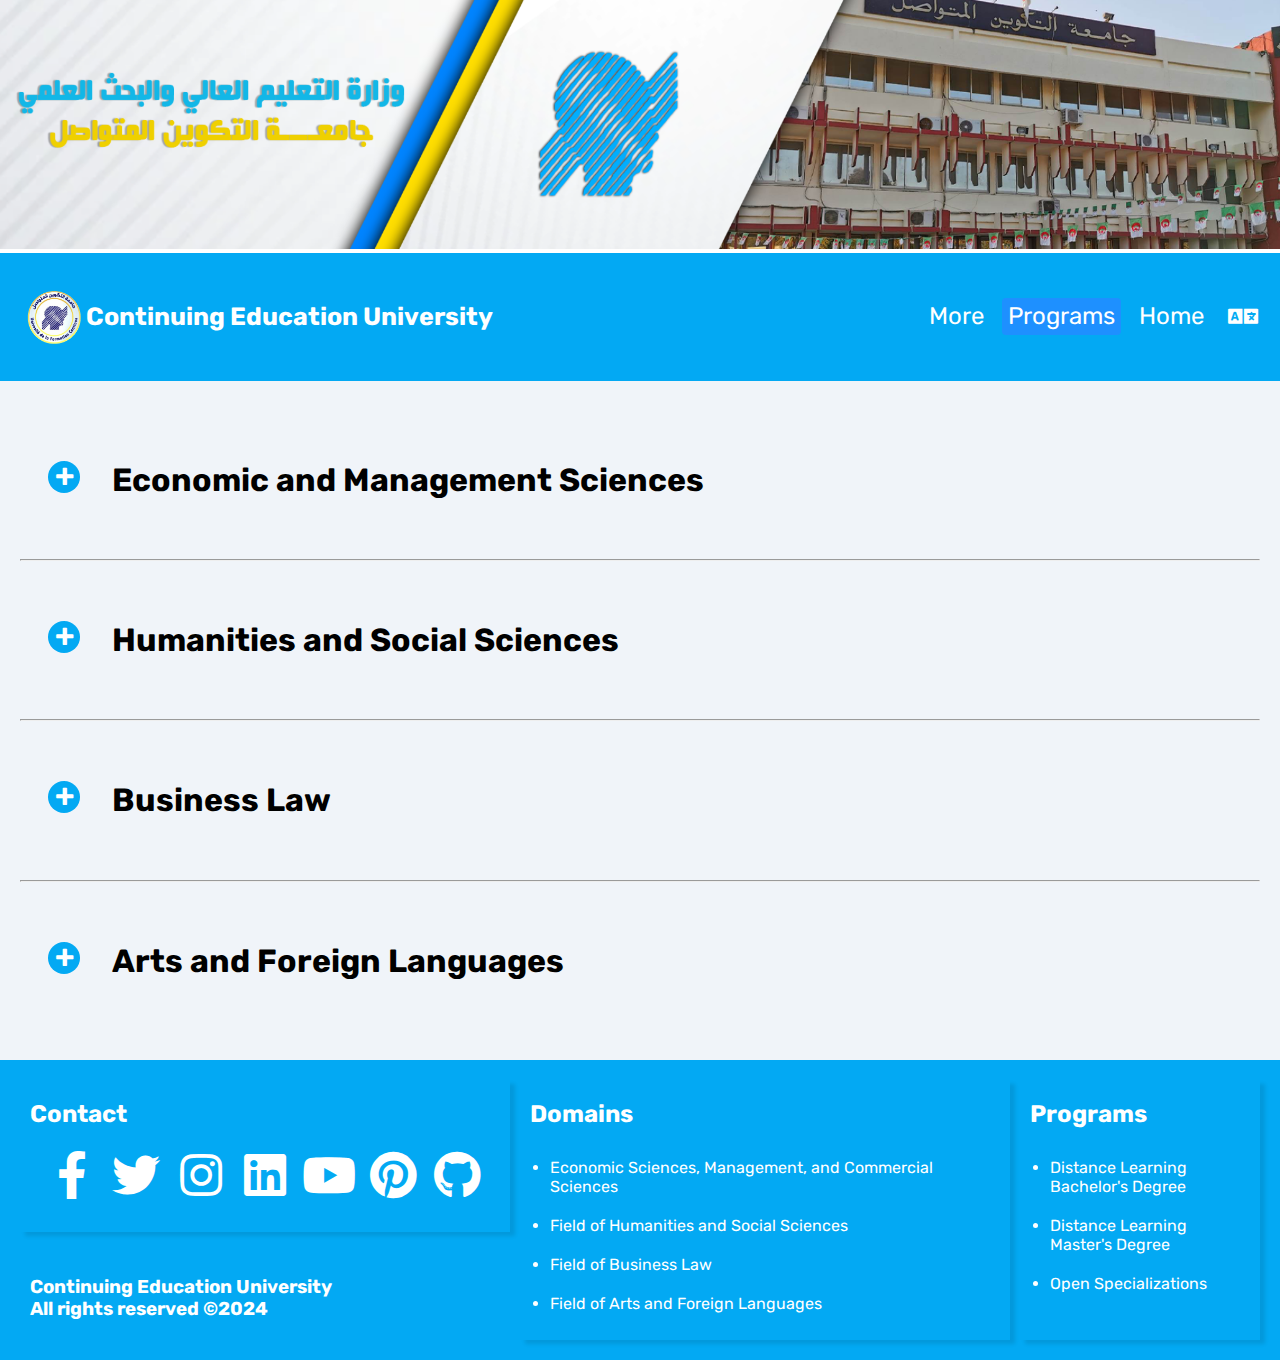
<file: en/Etudes.html>
<!DOCTYPE html>
<html lang="en">

<head>
    <meta charset="UTF-8">
    <meta name="viewport" content="width=device-width, initial-scale=1.0">
    <title>Document</title>

    <!-- Font Awesome -->
    <link rel="stylesheet" href="https://cdnjs.cloudflare.com/ajax/libs/font-awesome/5.15.4/css/all.min.css">


    <link rel="stylesheet" href="../assets/global.css">
    <link rel="stylesheet" href="../assets/header.css">
    <link rel="stylesheet" href="../assets/Etude.css">
    <link rel="stylesheet" href="../assets/footer.css">

</head>

<body>

    <!-- HEADER -->
    <a href="https://ufc.dz/" target="_blank">
        <img src="../assets/images/site-banner.png" alt="banner" id="banner">
    </a>

    <div class="header">
        <a href="#default" class="logo">
            <img src="../assets/images/logo.png" alt="Logo">
            Continuing Education University
        </a>
        <div class="header-right">
            <a href="#plus">More</a>
            <a class="active" href="Etudes.html">Programs</a>
            <a href="index.html">Home</a>
            <a id="languageDropdown"><i class="fas fa-language"></i></a>
            <div class="dropdown-content" id="languageDropdownContent">
                <a class="active" href="#">English</a>
                <a href="../fr/Etudes.html">French</a>
                <a href="../Etudes.html">Arabic</a>
            </div>

        </div>
        <svg xmlns="http://www.w3.org/2000/svg" id="mobileMenu" width="64" height="64" viewBox="0 0 24 24">
            <path d="M3.8,6.6h16.4" />
            <path d="M20.2,12.1H3.8" />
            <path d="M3.8,17.5h16.4" />
        </svg>
    </div>

    <div class="container">
        <!-- Field: Economic and Management Sciences -->
        <ul class="tree">
            <li>
                <input type="checkbox" id="economic1" />
                <label class="tree_label" for="economic1">Economic and Management Sciences</label>
                <ul>
                    <!-- Bachelor's Degree -->
                    <li>
                        <input type="checkbox" id="accounting1" />
                        <label for="accounting1" class="tree_label">Bachelor in Accounting and Finance</label>
                        <ul>
                            <li>
                                <input type="checkbox" id="firstYearAccounting1" />
                                <label for="firstYearAccounting1" class="tree_label">First Year of Studies</label>
                                <ul>
                                    <li><a href="courses.html">Semester 1</a></li>
                                    <li><a href="courses.html">Semester 2</a></li>
                                </ul>
                            </li>
                            <li>
                                <input type="checkbox" id="secondYearAccounting1" />
                                <label for="secondYearAccounting1" class="tree_label">Second Year of Studies</label>
                                <ul>
                                    <li><a href="courses.html">Semester 1</a></li>
                                    <li><a href="courses.html">Semester 2</a></li>
                                </ul>
                            </li>
                            <li>
                                <input type="checkbox" id="thirdYearAccounting1" />
                                <label for="thirdYearAccounting1" class="tree_label">Third Year of Studies</label>
                                <ul>
                                    <li><a href="courses.html">Semester 1</a></li>
                                    <li><a href="courses.html">Semester 2</a></li>
                                </ul>
                            </li>
                        </ul>
                    </li>
                    <!-- Master's Degree -->
                    <li>
                        <input type="checkbox" id="accountingMaster" />
                        <label for="accountingMaster" class="tree_label">Master in Accounting</label>
                        <ul>
                            <li>
                                <input type="checkbox" id="firstYearMaster" />
                                <label for="firstYearMaster" class="tree_label">First Year of Studies</label>
                                <ul>
                                    <li><a href="courses.html">Semester 1</a></li>
                                    <li><a href="courses.html">Semester 2</a></li>
                                </ul>
                            </li>
                            <li>
                                <input type="checkbox" id="secondYearMaster" />
                                <label for="secondYearMaster" class="tree_label">Second Year of Studies</label>
                                <ul>
                                    <li><a href="courses.html">Semester 1</a></li>
                                    <li><a href="courses.html">Semester 2</a></li>
                                </ul>
                            </li>
                        </ul>
                    </li>

                    <li>
                        <input type="checkbox" id="managementMaster" />
                        <label for="managementMaster" class="tree_label">Master in Public Management</label>
                        <ul>
                            <li>
                                <input type="checkbox" id="firstYearManagementMaster" />
                                <label for="firstYearManagementMaster" class="tree_label">First Year of Studies</label>
                                <ul>
                                    <li><a href="courses.html">Semester 1</a></li>
                                    <li><a href="courses.html">Semester 2</a></li>
                                </ul>
                            </li>
                            <li>
                                <input type="checkbox" id="secondYearManagementMaster" />
                                <label for="secondYearManagementMaster" class="tree_label">Second Year of
                                    Studies</label>
                                <ul>
                                    <li><a href="courses.html">Semester 1</a></li>
                                    <li><a href="courses.html">Semester 2</a></li>
                                </ul>
                            </li>
                        </ul>
                    </li>
                    <li>
                        <input type="checkbox" id="organizationsManagementMaster" />
                        <label for="organizationsManagementMaster" class="tree_label">Master in Organizational
                            Management</label>
                        <ul>
                            <li>
                                <input type="checkbox" id="firstYearOrganizationsManagementMaster" />
                                <label for="firstYearOrganizationsManagementMaster" class="tree_label">First Year of
                                    Studies</label>
                                <ul>
                                    <li><a href="courses.html">Semester 1</a></li>
                                    <li><a href="courses.html">Semester 2</a></li>
                                </ul>
                            </li>
                            <li>
                                <input type="checkbox" id="secondYearOrganizationsManagementMaster" />
                                <label for="secondYearOrganizationsManagementMaster" class="tree_label">Second Year of
                                    Studies</label>
                                <ul>
                                    <li><a href="courses.html">Semester 1</a></li>
                                    <li><a href="courses.html">Semester 2</a></li>
                                </ul>
                            </li>
                        </ul>
                    </li>

                </ul>
            </li>
        </ul>
        <hr> <!-- This adds a horizontal rule between the trees -->

        <!-- Field: Humanities and Social Sciences -->
        <ul class="tree">
            <li>
                <input type="checkbox" id="humanities1" />
                <label class="tree_label" for="humanities1">Humanities and Social Sciences</label>
                <ul>
                    <!-- Bachelor's Degree -->
                    <li>
                        <input type="checkbox" id="media1" />
                        <label for="media1" class="tree_label">Bachelor in Information and Communication</label>
                        <ul>
                            <li>
                                <input type="checkbox" id="firstYearMedia1" />
                                <label for="firstYearMedia1" class="tree_label">First Year of Studies</label>
                                <ul>
                                    <li><a href="courses.html">Semester 1</a></li>
                                    <li><a href="courses.html">Semester 2</a></li>
                                </ul>
                            </li>
                            <li>
                                <input type="checkbox" id="secondYearMedia1" />
                                <label for="secondYearMedia1" class="tree_label">Second Year of Studies</label>
                                <ul>
                                    <li><a href="courses.html">Semester 1</a></li>
                                    <li><a href="courses.html">Semester 2</a></li>
                                </ul>
                            </li>
                            <li>
                                <input type="checkbox" id="thirdYearMedia1" />
                                <label for="thirdYearMedia1" class="tree_label">Third Year of Studies</label>
                                <ul>
                                    <li><a href="courses.html">Semester 1</a></li>
                                    <li><a href="courses.html">Semester 2</a></li>
                                </ul>
                            </li>
                        </ul>
                    </li>
                    <!-- Master's Degree -->
                    <li>
                        <input type="checkbox" id="journalismMaster" />
                        <label for="journalismMaster" class="tree_label">Master in Print and Electronic
                            Journalism</label>
                        <ul>
                            <li>
                                <input type="checkbox" id="firstYearJournalismMaster" />
                                <label for="firstYearJournalismMaster" class="tree_label">First Year of Studies</label>
                                <ul>
                                    <li><a href="courses.html">Semester 1</a></li>
                                    <li><a href="courses.html">Semester 2</a></li>
                                </ul>
                            </li>
                            <li>
                                <input type="checkbox" id="secondYearJournalismMaster" />
                                <label for="secondYearJournalismMaster" class="tree_label">Second Year of
                                    Studies</label>
                                <ul>
                                    <li><a href="courses.html">Semester 1</a></li>
                                    <li><a href="courses.html">Semester 2</a></li>
                                </ul>
                            </li>
                        </ul>
                    </li>
                </ul>
            </li>

        </ul>
        <hr> <!-- This adds a horizontal rule between the trees -->

        <!-- Field: Business Law -->
        <ul class="tree">
            <li>
                <input type="checkbox" id="businessLaw1" />
                <label class="tree_label" for="businessLaw1">Business Law</label>
                <ul>
                    <!-- Bachelor's Degree -->
                    <li>
                        <input type="checkbox" id="generalLaw1" />
                        <label for="generalLaw1" class="tree_label">Bachelor in General and Private Law</label>
                        <ul>
                            <li>
                                <input type="checkbox" id="firstYearGeneralLaw1" />
                                <label for="firstYearGeneralLaw1" class="tree_label">First Year of Studies</label>
                                <ul>
                                    <li><a href="courses.html">Semester 1</a></li>
                                    <li><a href="courses.html">Semester 2</a></li>
                                </ul>
                            </li>
                            <li>
                                <input type="checkbox" id="secondYearGeneralLaw1" />
                                <label for="secondYearGeneralLaw1" class="tree_label">Second Year of Studies</label>
                                <ul>
                                    <li><a href="courses.html">Semester 1</a></li>
                                    <li><a href="courses.html">Semester 2</a></li>
                                </ul>
                            </li>
                            <li>
                                <input type="checkbox" id="thirdYearGeneralLaw1" />
                                <label for="thirdYearGeneralLaw1" class="tree_label">Third Year of Studies</label>
                                <ul>
                                    <li><a href="courses.html">Semester 1</a></li>
                                    <li><a href="courses.html">Semester 2</a></li>
                                </ul>
                            </li>
                        </ul>
                    </li>
                    <!-- Master's Degree -->
                    <li>
                        <input type="checkbox" id="businessLawMaster" />
                        <label for="businessLawMaster" class="tree_label">Master in Business Law</label>
                        <ul>
                            <li>
                                <input type="checkbox" id="firstYearBusinessLawMaster" />
                                <label for="firstYearBusinessLawMaster" class="tree_label">First Year of Studies</label>
                                <ul>
                                    <li><a href="courses.html">Semester 1</a></li>
                                    <li><a href="courses.html">Semester 2</a></li>
                                </ul>
                            </li>
                            <li>
                                <input type="checkbox" id="secondYearBusinessLawMaster" />
                                <label for="secondYearBusinessLawMaster" class="tree_label">Second Year of
                                    Studies</label>
                                <ul>
                                    <li><a href="courses.html">Semester 1</a></li>
                                    <li><a href="courses.html">Semester 2</a></li>
                                </ul>
                            </li>
                        </ul>
                    </li>
                </ul>
            </li>
        </ul>

        <hr> <!-- This adds a horizontal rule between the trees -->

        <!-- Field: Arts and Foreign Languages -->
        <ul class="tree">
            <li>
                <input type="checkbox" id="artsAndLanguages1" />
                <label class="tree_label" for="artsAndLanguages1">Arts and Foreign Languages</label>
                <ul>
                    <!-- Bachelor's Degree -->
                    <li>
                        <input type="checkbox" id="englishTech1" />
                        <label for="englishTech1" class="tree_label">Bachelor in Technical English</label>
                        <ul>
                            <li>
                                <input type="checkbox" id="firstYearEnglishTech1" />
                                <label for="firstYearEnglishTech1" class="tree_label">First Year of Studies</label>
                                <ul>
                                    <li><a href="courses.html">Semester 1</a></li>
                                    <li><a href="courses.html">Semester 2</a></li>
                                </ul>
                            </li>
                            <li>
                                <input type="checkbox" id="secondYearEnglishTech1" />
                                <label for="secondYearEnglishTech1" class="tree_label">Second Year of Studies</label>
                                <ul>
                                    <li><a href="courses.html">Semester 1</a></li>
                                    <li><a href="courses.html">Semester 2</a></li>
                                </ul>
                            </li>
                            <li>
                                <input type="checkbox" id="thirdYearEnglishTech1" />
                                <label for="thirdYearEnglishTech1" class="tree_label">Third Year of Studies</label>
                                <ul>
                                    <li><a href="courses.html">Semester 1</a></li>
                                    <li><a href="courses.html">Semester 2</a></li>
                                </ul>
                            </li>
                        </ul>
                    </li>

                </ul>
            </li>
        </ul>

    </div>



    <!-- Footer -->
    <div class="footer grid221 ">
        <div id="socials">
            <h2>Contact</h2>
            <div class="social-icons">
                <a href="#"><i class="fab fa-facebook-f"></i></a>
                <a href="#"><i class="fab fa-twitter"></i></a>
                <a href="#"><i class="fab fa-instagram"></i></a>
                <a href="#"><i class="fab fa-linkedin"></i></a>
                <a href="#"><i class="fab fa-youtube"></i></a>
                <a href="#"><i class="fab fa-pinterest"></i></a>
                <a href="#"><i class="fab fa-github"></i></a>
            </div>
        </div>
        <div id="linkbig">
            <h2>Domains</h2>
            <ul>
                <li><a href="#">
                        Economic Sciences, Management, and Commercial Sciences
                    </a>
                </li>
                <li><a href="#">
                        Field of Humanities and Social Sciences
                    </a>
                </li>
                <li><a href="#">
                        Field of Business Law
                    </a>
                </li>
                <li><a href="#">
                        Field of Arts and Foreign Languages
                    </a>
                </li>
            </ul>
        </div>
        <div id="linksmall">
            <h2>Programs</h2>
            <ul>
                <li><a href="#">
                        Distance Learning Bachelor's Degree
                    </a>
                </li>
                <li><a href="#">
                        Distance Learning Master's Degree
                    </a>
                </li>
                <li><a href="#">
                        Open Specializations
                    </a>
                </li>
            </ul>
        </div>
        <div id="credits">
            <h3>
                Continuing Education University
                <br>
                All rights reserved ©2024
            </h3>
        </div>
    </div>

</body>

<script>
    // Toggle dropdown position on icon click
    document.getElementById('languageDropdown').addEventListener('click', function () {
        var dropdownContent = document.getElementById('languageDropdownContent');
        if (dropdownContent.style.left === '90%') {
            dropdownContent.style.left = '100%';
        } else {
            dropdownContent.style.left = '90%';
        }
    });

</script>

</html>
</file>
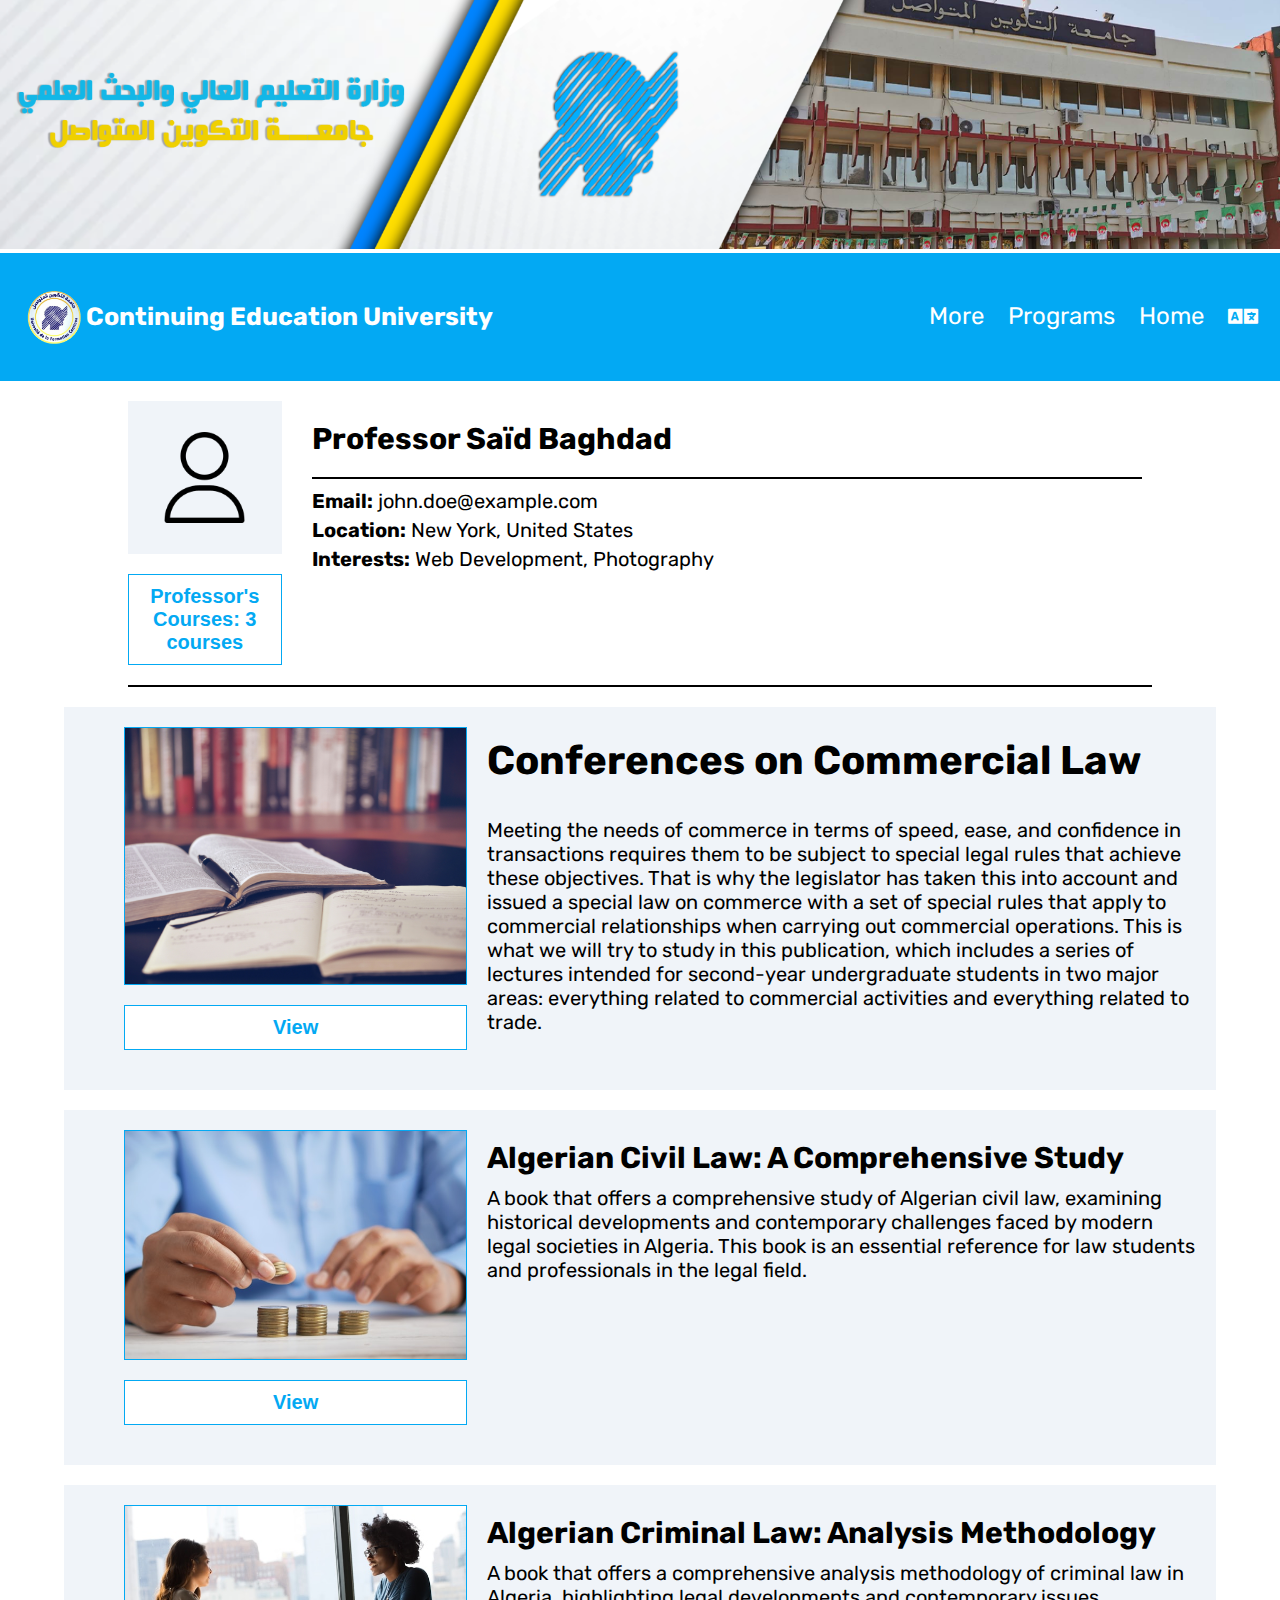
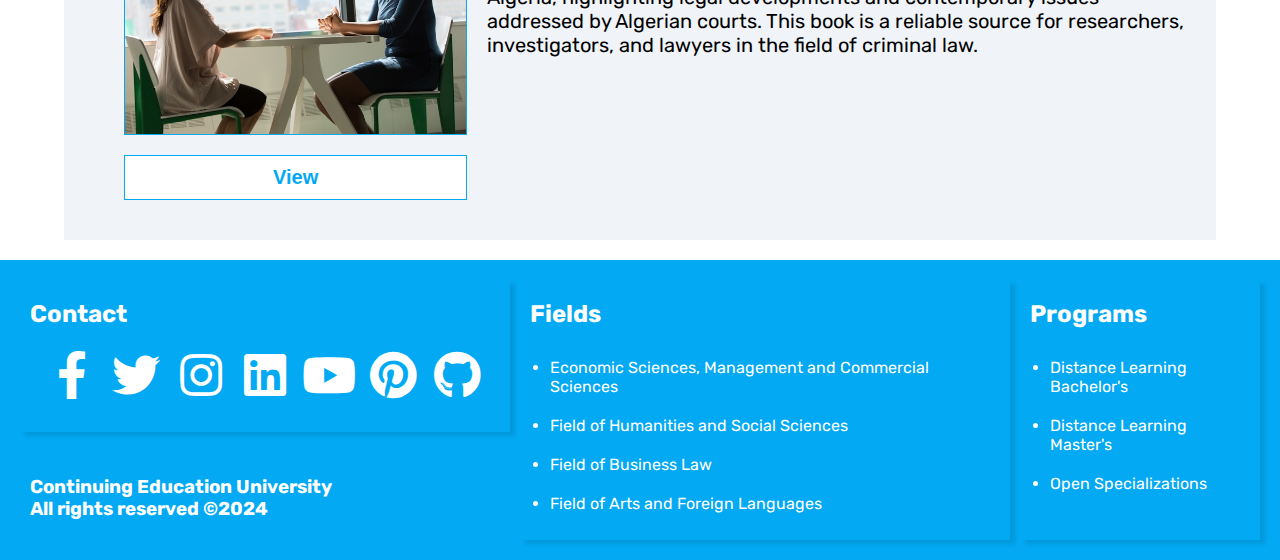
<file: en/prof.html>
<!DOCTYPE html>
<html lang="en">

<head>
    <meta charset="UTF-8">
    <meta name="viewport" content="width=device-width, initial-scale=1.0">
    <title>UFC</title>

    <!-- Font Awesome -->
    <link rel="stylesheet" href="https://cdnjs.cloudflare.com/ajax/libs/font-awesome/5.15.4/css/all.min.css">

    <link rel="stylesheet" href="../assets/global.css">
    <link rel="stylesheet" href="../assets/header.css">
    <link rel="stylesheet" href="../assets/prof.css">
    <link rel="stylesheet" href="../assets/lesson.css">
    <link rel="stylesheet" href="../assets/footer.css">
</head>

<body>

    <!-- HEADER -->
    <a href="https://ufc.dz/" target="_blank">
        <img src="../assets/images/site-banner.png" alt="banner" id="banner">
    </a>

    <div class="header">
        <a href="#default" class="logo">
            <img src="../assets/images/logo.png" alt="Logo">
            Continuing Education University
        </a>
        <div class="header-right">
            <a href="#plus">More</a>
            <a href="./Etudes.html">Programs</a>
            <a href="./index.html">Home</a>
            <a id="languageDropdown"><i class="fas fa-language"></i></a>
            <div class="dropdown-content" id="languageDropdownContent">
                <a class="active" href="#">English</a>
                <a href="../fr/prof.html">French</a>
                <a href="../prof.html">Arabic</a>
            </div>

        </div>
        <svg xmlns="http://www.w3.org/2000/svg" id="mobileMenu" width="64" height="64" viewBox="0 0 24 24">
            <path d="M3.8,6.6h16.4" />
            <path d="M20.2,12.1H3.8" />
            <path d="M3.8,17.5h16.4" />
        </svg>
    </div>

    <main>
        <div class="profile">
            <div class="left">
                <div class="profile-image">
                    <img src="../assets/images/icons/user.png" alt="Profile Image">
                </div>
                <button class="custom-button">
                    Professor's Courses: 3 courses
                </button>
            </div>
            <div class="profile-info">
                <h2>
                    Professor Saïd Baghdad
                </h2>
                <hr>
                <p><b>Email:</b> john.doe@example.com</p>
                <p><b>Location:</b> New York, United States</p>
                <p><b>Interests:</b> Web Development, Photography</p>

            </div>
        </div>
        <hr style="width: 80%;margin: 0 auto;">

        <div class="book-container">
            <div class="book-grid">
                <div class="left-side">
                    <img src="../assets/images/books.jpg" alt="Book Cover">
                    <button class="custom-button">
                        View
                    </button>
                </div>
                <div class="right-side">
                    <h1>
                        Conferences on Commercial Law
                    </h1>
                    <br>
                    <p>
                        Meeting the needs of commerce in terms of speed, ease, and confidence in transactions requires
                        them to be subject to special legal rules that achieve these objectives. That is why the
                        legislator has taken this into account and issued a special law on commerce with a set of
                        special rules that apply to commercial relationships when carrying out commercial operations.
                        This is what we will try to study in this publication, which includes a series of lectures
                        intended for second-year undergraduate students in two major areas: everything related to
                        commercial activities and everything related to trade.
                    </p>
                </div>
            </div>
        </div>

        <div class="book-container">
            <div class="book-grid">
                <div class="left-side">
                    <img src="../assets/images/books/coins.jpg" alt="Book Cover">
                    <button class="custom-button">
                        View
                    </button>
                </div>
                <div class="right-side">
                    <h2>
                        Algerian Civil Law: A Comprehensive Study
                    </h2>
                    <p>
                        A book that offers a comprehensive study of Algerian civil law, examining historical
                        developments and contemporary challenges faced by modern legal societies in Algeria. This book
                        is an essential reference for law students and professionals in the legal field.
                    </p>
                </div>
            </div>
        </div>

        <div class="book-container">
            <div class="book-grid">
                <div class="left-side">
                    <img src="../assets/images/books/people.jpg" alt="Book Cover">
                    <button class="custom-button">
                        View
                    </button>
                </div>
                <div class="right-side">
                    <h2>
                        Algerian Criminal Law: Analysis Methodology
                    </h2>
                    <p>
                        A book that offers a comprehensive analysis methodology of criminal law in Algeria,
                        highlighting legal developments and contemporary issues addressed by Algerian courts. This book
                        is a reliable source for researchers, investigators, and lawyers in the field of criminal
                        law.
                    </p>
                </div>
            </div>
        </div>

    </main>

    <!-- FOOTER -->
    <div class="footer grid221 ">
        <div id="socials">
            <h2>Contact</h2>
            <div class="social-icons">
                <a href="#"><i class="fab fa-facebook-f"></i></a>
                <a href="#"><i class="fab fa-twitter"></i></a>
                <a href="#"><i class="fab fa-instagram"></i></a>
                <a href="#"><i class="fab fa-linkedin"></i></a>
                <a href="#"><i class="fab fa-youtube"></i></a>
                <a href="#"><i class="fab fa-pinterest"></i></a>
                <a href="#"><i class="fab fa-github"></i></a>
            </div>
        </div>
        <div id="linkbig">
            <h2>Fields</h2>
            <ul>
                <li><a href="#">
                        Economic Sciences, Management and Commercial Sciences
                    </a>
                </li>
                <li><a href="#">
                        Field of Humanities and Social Sciences
                    </a>
                </li>
                <li><a href="#">
                        Field of Business Law
                    </a>
                </li>
                <li><a href="#">
                        Field of Arts and Foreign Languages
                    </a>
                </li>
            </ul>
        </div>
        <div id="linksmall">
            <h2>Programs</h2>
            <ul>
                <li><a href="#">
                        Distance Learning Bachelor's
                    </a>
                </li>
                <li><a href="#">
                        Distance Learning Master's
                    </a>
                </li>
                <li><a href="#">
                        Open Specializations
                    </a>
                </li>
            </ul>
        </div>
        <div id="credits">
            <h3>
                Continuing Education University
                <br>
                All rights reserved ©2024
            </h3>
        </div>
    </div>

</body>

<script>
    // Toggle dropdown position on icon click
    document.getElementById('languageDropdown').addEventListener('click', function () {
        var dropdownContent = document.getElementById('languageDropdownContent');
        if (dropdownContent.style.left === '90%') {
            dropdownContent.style.left = '100%';
        } else {
            dropdownContent.style.left = '90%';
        }
    });

</script>

</html>
</file>
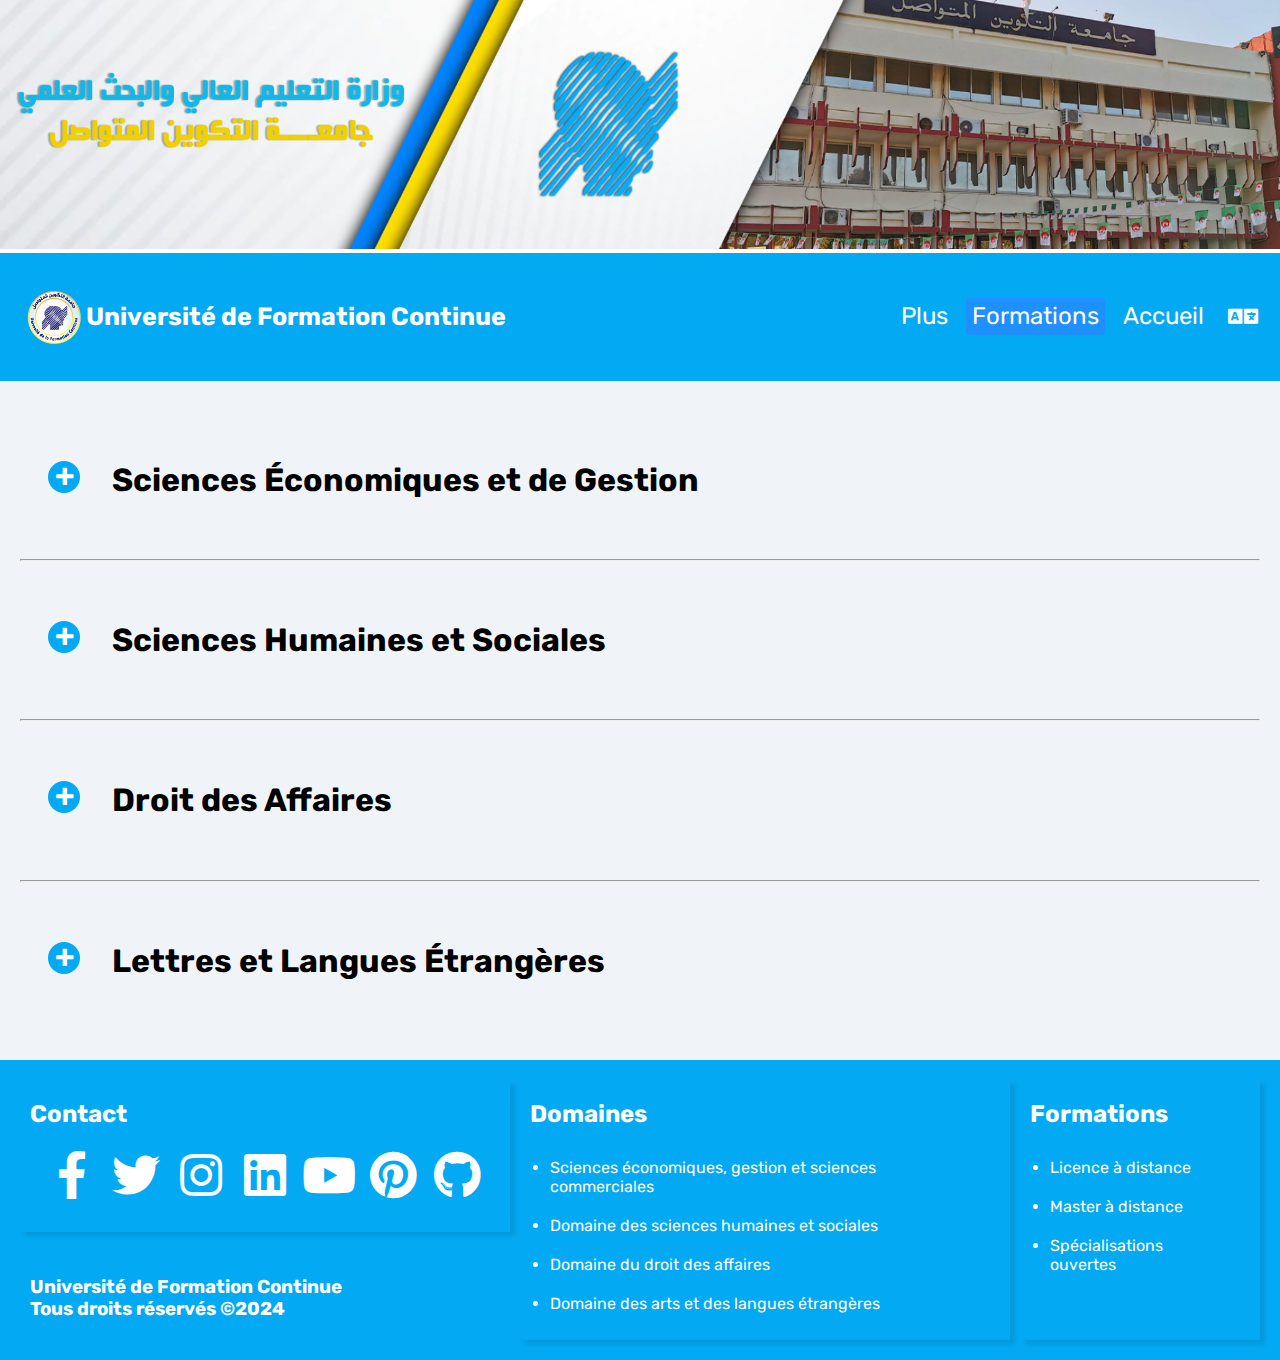
<file: fr/Etudes.html>
<!DOCTYPE html>
<html lang="fr">

<head>
    <meta charset="UTF-8">
    <meta name="viewport" content="width=device-width, initial-scale=1.0">
    <title>Document</title>

    <!-- Font Awesome -->
    <link rel="stylesheet" href="https://cdnjs.cloudflare.com/ajax/libs/font-awesome/5.15.4/css/all.min.css">


    <link rel="stylesheet" href="../assets/global.css">
    <link rel="stylesheet" href="../assets/header.css">
    <link rel="stylesheet" href="../assets/Etude.css">
    <link rel="stylesheet" href="../assets/footer.css">

</head>

<body>

    <!-- HEADER -->
    <a href="https://ufc.dz/" target="_blank">
        <img src="../assets/images/site-banner.png" alt="banner" id="banner">
    </a>

    <div class="header">
        <a href="#default" class="logo">
            <img src="../assets/images/logo.png" alt="Logo">
            Université de Formation Continue
        </a>
        <div class="header-right">
            <a href="#plus">Plus</a>
            <a class="active" href="Etudes.html">Formations</a>
            <a href="index.html">Accueil</a>
            <a id="languageDropdown"><i class="fas fa-language"></i></a>
            <div class="dropdown-content" id="languageDropdownContent">
                <a href="../en/Etudes.html">English</a>
                <a class="active" href="#">Français</a>
                <a href="../Etudes.html">عربي</a>
            </div>

        </div>
        <svg xmlns="http://www.w3.org/2000/svg" id="mobileMenu" width="64" height="64" viewBox="0 0 24 24">
            <path d="M3.8,6.6h16.4" />
            <path d="M20.2,12.1H3.8" />
            <path d="M3.8,17.5h16.4" />
        </svg>
    </div>

    <div class="container">
        <!-- Field: Sciences Économiques et de Gestion -->
        <ul class="tree">
            <li>
                <input type="checkbox" id="economic1" />
                <label class="tree_label" for="economic1">Sciences Économiques et de Gestion</label>
                <ul>
                    <!-- Licence -->
                    <li>
                        <input type="checkbox" id="accounting1" />
                        <label for="accounting1" class="tree_label">Licence en Comptabilité et Finance</label>
                        <ul>
                            <li>
                                <input type="checkbox" id="firstYearAccounting1" />
                                <label for="firstYearAccounting1" class="tree_label">Première année d'études</label>
                                <ul>
                                    <li><a href="cours.html">Semestre 1</a></li>
                                    <li><a href="cours.html">Semestre 2</a></li>
                                </ul>
                            </li>
                            <li>
                                <input type="checkbox" id="secondYearAccounting1" />
                                <label for="secondYearAccounting1" class="tree_label">Deuxième année d'études</label>
                                <ul>
                                    <li><a href="cours.html">Semestre 1</a></li>
                                    <li><a href="cours.html">Semestre 2</a></li>
                                </ul>
                            </li>
                            <li>
                                <input type="checkbox" id="thirdYearAccounting1" />
                                <label for="thirdYearAccounting1" class="tree_label">Troisième année d'études</label>
                                <ul>
                                    <li><a href="cours.html">Semestre 1</a></li>
                                    <li><a href="cours.html">Semestre 2</a></li>
                                </ul>
                            </li>
                        </ul>
                    </li>
                    <!-- Master -->
                    <li>
                        <input type="checkbox" id="accountingMaster" />
                        <label for="accountingMaster" class="tree_label">Master en Comptabilité</label>
                        <ul>
                            <li>
                                <input type="checkbox" id="firstYearMaster" />
                                <label for="firstYearMaster" class="tree_label">Première année d'études</label>
                                <ul>
                                    <li><a href="cours.html">Semestre 1</a></li>
                                    <li><a href="cours.html">Semestre 2</a></li>
                                </ul>
                            </li>
                            <li>
                                <input type="checkbox" id="secondYearMaster" />
                                <label for="secondYearMaster" class="tree_label">Deuxième année d'études</label>
                                <ul>
                                    <li><a href="cours.html">Semestre 1</a></li>
                                    <li><a href="cours.html">Semestre 2</a></li>
                                </ul>
                            </li>
                        </ul>
                    </li>

                    <li>
                        <input type="checkbox" id="managementMaster" />
                        <label for="managementMaster" class="tree_label">Master en Gestion Publique</label>
                        <ul>
                            <li>
                                <input type="checkbox" id="firstYearManagementMaster" />
                                <label for="firstYearManagementMaster" class="tree_label">Première année
                                    d'études</label>
                                <ul>
                                    <li><a href="cours.html">Semestre 1</a></li>
                                    <li><a href="cours.html">Semestre 2</a></li>
                                </ul>
                            </li>
                            <li>
                                <input type="checkbox" id="secondYearManagementMaster" />
                                <label for="secondYearManagementMaster" class="tree_label">Deuxième année
                                    d'études</label>
                                <ul>
                                    <li><a href="cours.html">Semestre 1</a></li>
                                    <li><a href="cours.html">Semestre 2</a></li>
                                </ul>
                            </li>
                        </ul>
                    </li>
                    <li>
                        <input type="checkbox" id="organizationsManagementMaster" />
                        <label for="organizationsManagementMaster" class="tree_label">Master en Management des
                            Organisations</label>
                        <ul>
                            <li>
                                <input type="checkbox" id="firstYearOrganizationsManagementMaster" />
                                <label for="firstYearOrganizationsManagementMaster" class="tree_label">Première année
                                    d'études</label>
                                <ul>
                                    <li><a href="cours.html">Semestre 1</a></li>
                                    <li><a href="cours.html">Semestre 2</a></li>
                                </ul>
                            </li>
                            <li>
                                <input type="checkbox" id="secondYearOrganizationsManagementMaster" />
                                <label for="secondYearOrganizationsManagementMaster" class="tree_label">Deuxième année
                                    d'études</label>
                                <ul>
                                    <li><a href="cours.html">Semestre 1</a></li>
                                    <li><a href="cours.html">Semestre 2</a></li>
                                </ul>
                            </li>
                        </ul>
                    </li>

                </ul>
            </li>
        </ul>
        <hr> <!-- This adds a horizontal rule between the trees -->

        <!-- Field: Sciences Humaines et Sociales -->
        <ul class="tree">
            <li>
                <input type="checkbox" id="humanities1" />
                <label class="tree_label" for="humanities1">Sciences Humaines et Sociales</label>
                <ul>
                    <!-- Licence -->
                    <li>
                        <input type="checkbox" id="media1" />
                        <label for="media1" class="tree_label">Licence en Information et Communication</label>
                        <ul>
                            <li>
                                <input type="checkbox" id="firstYearMedia1" />
                                <label for="firstYearMedia1" class="tree_label">Première année d'études</label>
                                <ul>
                                    <li><a href="cours.html">Semestre 1</a></li>
                                    <li><a href="cours.html">Semestre 2</a></li>
                                </ul>
                            </li>
                            <li>
                                <input type="checkbox" id="secondYearMedia1" />
                                <label for="secondYearMedia1" class="tree_label">Deuxième année d'études</label>
                                <ul>
                                    <li><a href="cours.html">Semestre 1</a></li>
                                    <li><a href="cours.html">Semestre 2</a></li>
                                </ul>
                            </li>
                            <li>
                                <input type="checkbox" id="thirdYearMedia1" />
                                <label for="thirdYearMedia1" class="tree_label">Troisième année d'études</label>
                                <ul>
                                    <li><a href="cours.html">Semestre 1</a></li>
                                    <li><a href="cours.html">Semestre 2</a></li>
                                </ul>
                            </li>
                        </ul>
                    </li>
                    <!-- Master -->
                    <li>
                        <input type="checkbox" id="journalismMaster" />
                        <label for="journalismMaster" class="tree_label">Master en Journalisme Imprimé et
                            Électronique</label>
                        <ul>
                            <li>
                                <input type="checkbox" id="firstYearJournalismMaster" />
                                <label for="firstYearJournalismMaster" class="tree_label">Première année
                                    d'études</label>
                                <ul>
                                    <li><a href="cours.html">Semestre 1</a></li>
                                    <li><a href="cours.html">Semestre 2</a></li>
                                </ul>
                            </li>
                            <li>
                                <input type="checkbox" id="secondYearJournalismMaster" />
                                <label for="secondYearJournalismMaster" class="tree_label">Deuxième année
                                    d'études</label>
                                <ul>
                                    <li><a href="cours.html">Semestre 1</a></li>
                                    <li><a href="cours.html">Semestre 2</a></li>
                                </ul>
                            </li>
                        </ul>
                    </li>
                </ul>
            </li>

        </ul>
        <hr> <!-- This adds a horizontal rule between the trees -->

        <!-- Field: Droit des Affaires -->
        <ul class="tree">
            <li>
                <input type="checkbox" id="businessLaw1" />
                <label class="tree_label" for="businessLaw1">Droit des Affaires</label>
                <ul>
                    <!-- Licence -->
                    <li>
                        <input type="checkbox" id="generalLaw1" />
                        <label for="generalLaw1" class="tree_label">Licence en Droit Général et Privé</label>
                        <ul>
                            <li>
                                <input type="checkbox" id="firstYearGeneralLaw1" />
                                <label for="firstYearGeneralLaw1" class="tree_label">Première année d'études</label>
                                <ul>
                                    <li><a href="cours.html">Semestre 1</a></li>
                                    <li><a href="cours.html">Semestre 2</a></li>
                                </ul>
                            </li>
                            <li>
                                <input type="checkbox" id="secondYearGeneralLaw1" />
                                <label for="secondYearGeneralLaw1" class="tree_label">Deuxième année d'études</label>
                                <ul>
                                    <li><a href="cours.html">Semestre 1</a></li>
                                    <li><a href="cours.html">Semestre 2</a></li>
                                </ul>
                            </li>
                            <li>
                                <input type="checkbox" id="thirdYearGeneralLaw1" />
                                <label for="thirdYearGeneralLaw1" class="tree_label">Troisième année d'études</label>
                                <ul>
                                    <li><a href="cours.html">Semestre 1</a></li>
                                    <li><a href="cours.html">Semestre 2</a></li>
                                </ul>
                            </li>
                        </ul>
                    </li>
                    <!-- Master -->
                    <li>
                        <input type="checkbox" id="businessLawMaster" />
                        <label for="businessLawMaster" class="tree_label">Master en Droit des Affaires</label>
                        <ul>
                            <li>
                                <input type="checkbox" id="firstYearBusinessLawMaster" />
                                <label for="firstYearBusinessLawMaster" class="tree_label">Première année
                                    d'études</label>
                                <ul>
                                    <li><a href="cours.html">Semestre 1</a></li>
                                    <li><a href="cours.html">Semestre 2</a></li>
                                </ul>
                            </li>
                            <li>
                                <input type="checkbox" id="secondYearBusinessLawMaster" />
                                <label for="secondYearBusinessLawMaster" class="tree_label">Deuxième année
                                    d'études</label>
                                <ul>
                                    <li><a href="cours.html">Semestre 1</a></li>
                                    <li><a href="cours.html">Semestre 2</a></li>
                                </ul>
                            </li>
                        </ul>
                    </li>
                </ul>
            </li>
        </ul>

        <hr> <!-- This adds a horizontal rule between the trees -->

        <!-- Field: Lettres et Langues Étrangères -->
        <ul class="tree">
            <li>
                <input type="checkbox" id="artsAndLanguages1" />
                <label class="tree_label" for="artsAndLanguages1">Lettres et Langues Étrangères</label>
                <ul>
                    <!-- Licence -->
                    <li>
                        <input type="checkbox" id="englishTech1" />
                        <label for="englishTech1" class="tree_label">Licence en Anglais Technique</label>
                        <ul>
                            <li>
                                <input type="checkbox" id="firstYearEnglishTech1" />
                                <label for="firstYearEnglishTech1" class="tree_label">Première année d'études</label>
                                <ul>
                                    <li><a href="cours.html">Semestre 1</a></li>
                                    <li><a href="cours.html">Semestre 2</a></li>
                                </ul>
                            </li>
                            <li>
                                <input type="checkbox" id="secondYearEnglishTech1" />
                                <label for="secondYearEnglishTech1" class="tree_label">Deuxième année d'études</label>
                                <ul>
                                    <li><a href="cours.html">Semestre 1</a></li>
                                    <li><a href="cours.html">Semestre 2</a></li>
                                </ul>
                            </li>
                            <li>
                                <input type="checkbox" id="thirdYearEnglishTech1" />
                                <label for="thirdYearEnglishTech1" class="tree_label">Troisième année d'études</label>
                                <ul>
                                    <li><a href="cours.html">Semestre 1</a></li>
                                    <li><a href="cours.html">Semestre 2</a></li>
                                </ul>
                            </li>
                        </ul>
                    </li>

                </ul>
            </li>
        </ul>

    </div>



    <!-- Footer -->
    <div class="footer grid221 ">
        <div id="socials">
            <h2>Contact</h2>
            <div class="social-icons">
                <a href="#"><i class="fab fa-facebook-f"></i></a>
                <a href="#"><i class="fab fa-twitter"></i></a>
                <a href="#"><i class="fab fa-instagram"></i></a>
                <a href="#"><i class="fab fa-linkedin"></i></a>
                <a href="#"><i class="fab fa-youtube"></i></a>
                <a href="#"><i class="fab fa-pinterest"></i></a>
                <a href="#"><i class="fab fa-github"></i></a>
            </div>
        </div>
        <div id="linkbig">
            <h2>Domaines</h2>
            <ul>
                <li><a href="#">
                        Sciences économiques, gestion et sciences commerciales
                    </a>
                </li>
                <li><a href="#">
                        Domaine des sciences humaines et sociales
                    </a>
                </li>
                <li><a href="#">
                        Domaine du droit des affaires
                    </a>
                </li>
                <li><a href="#">
                        Domaine des arts et des langues étrangères
                    </a>
                </li>
            </ul>
        </div>
        <div id="linksmall">
            <h2>Formations</h2>
            <ul>
                <li><a href="#">
                        Licence à distance
                    </a>
                </li>
                <li><a href="#">
                        Master à distance
                    </a>
                </li>
                <li><a href="#">
                        Spécialisations ouvertes
                    </a>
                </li>
            </ul>
        </div>
        <div id="credits">
            <h3>
                Université de Formation Continue
                <br>
                Tous droits réservés ©2024
            </h3>
        </div>
    </div>

</body>

<script>
    // Toggle dropdown position on icon click
    document.getElementById('languageDropdown').addEventListener('click', function () {
        var dropdownContent = document.getElementById('languageDropdownContent');
        if (dropdownContent.style.left === '90%') {
            dropdownContent.style.left = '100%';
        } else {
            dropdownContent.style.left = '90%';
        }
    });

</script>

</html>
</file>
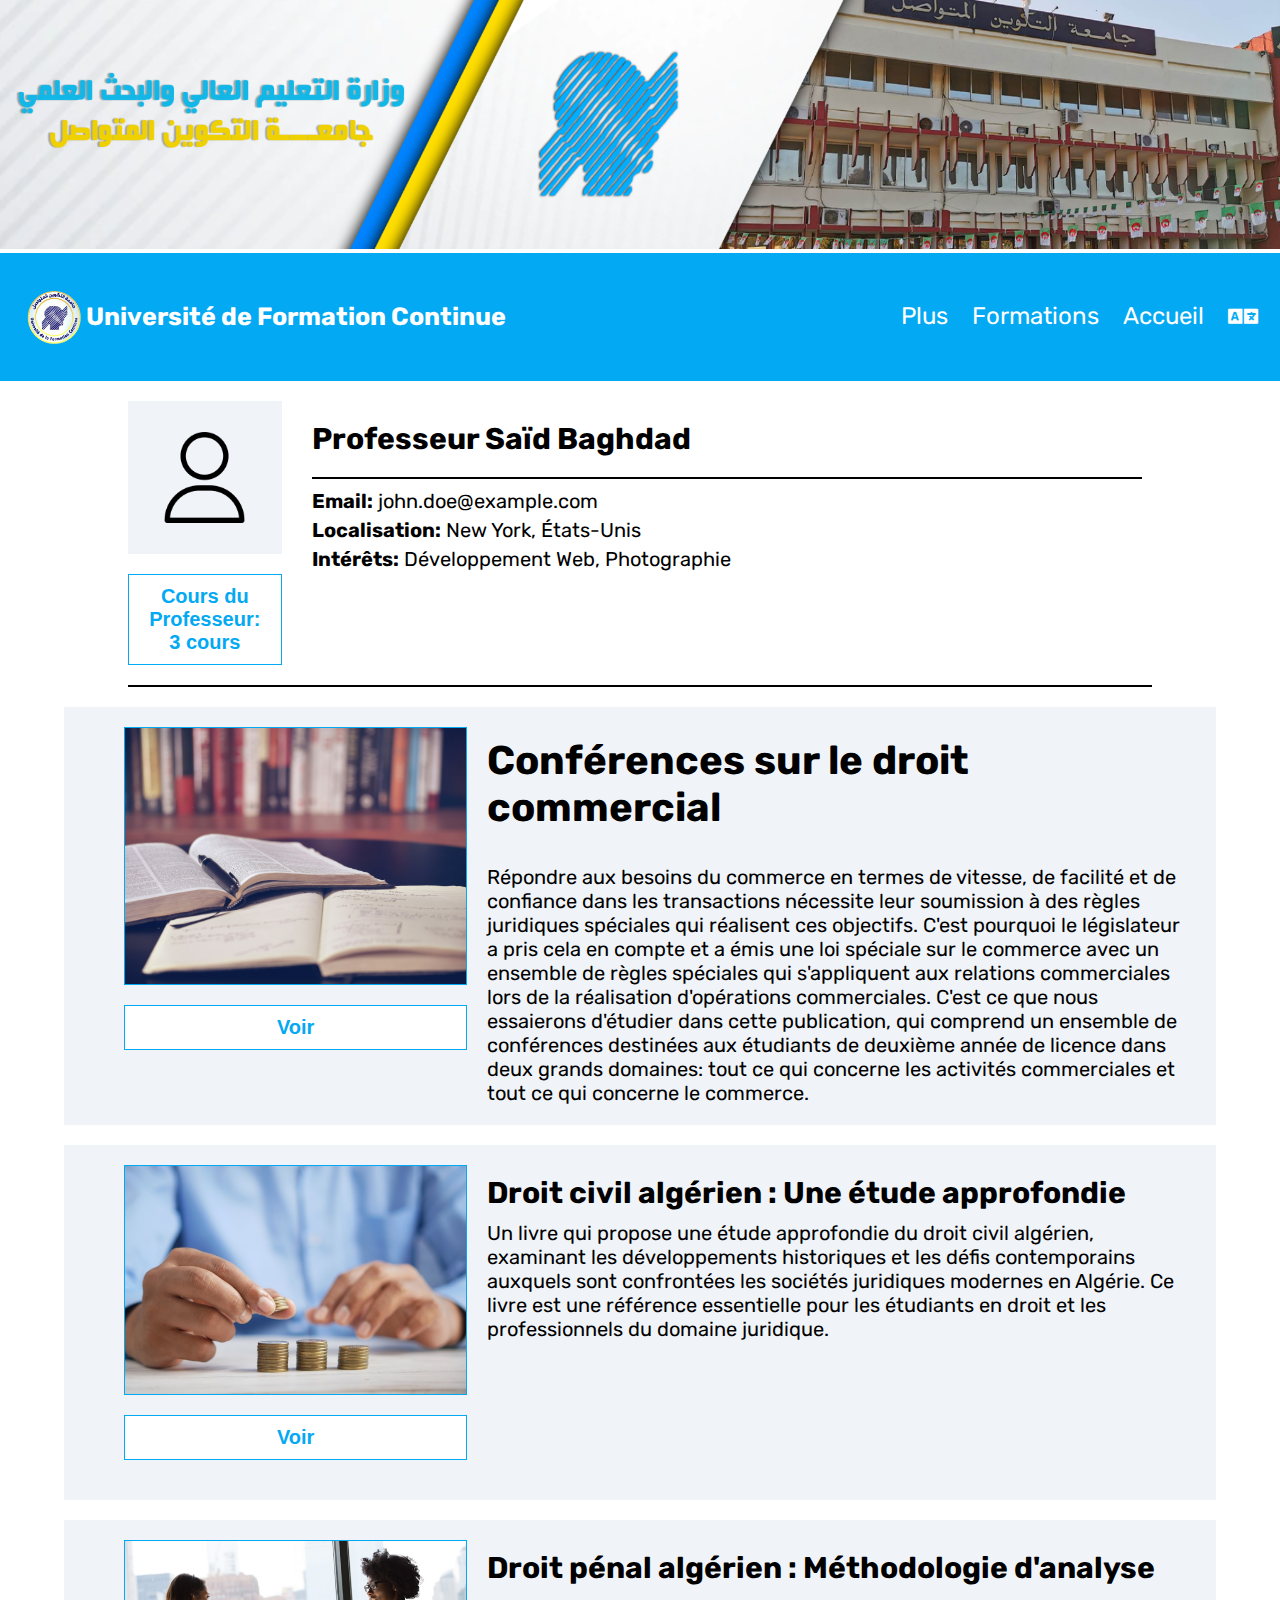
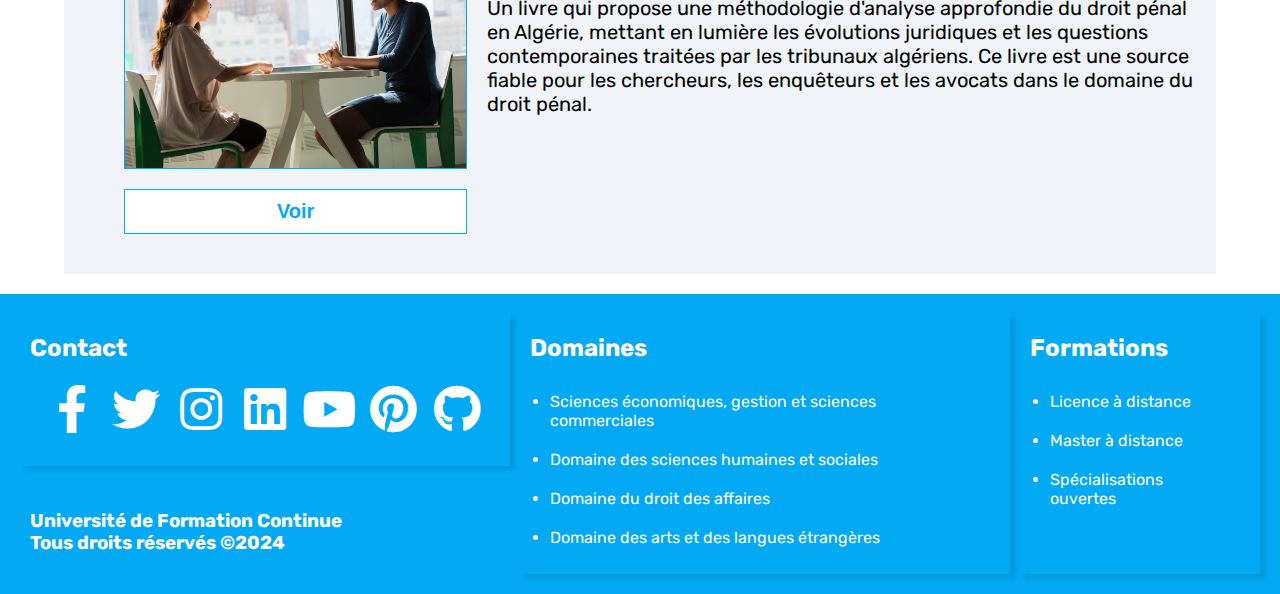
<file: fr/prof.html>
<!DOCTYPE html>
<html lang="fr">

<head>
    <meta charset="UTF-8">
    <meta name="viewport" content="width=device-width, initial-scale=1.0">
    <title>UFC</title>

    <!-- Font Awsome -->
    <link rel="stylesheet" href="https://cdnjs.cloudflare.com/ajax/libs/font-awesome/5.15.4/css/all.min.css">


    <link rel="stylesheet" href="../assets/global.css">

    <link rel="stylesheet" href="../assets/header.css">
    <link rel="stylesheet" href="../assets/prof.css">
    <link rel="stylesheet" href="../assets/lesson.css">
    <link rel="stylesheet" href="../assets/footer.css">
</head>

<body>

    <!-- HEADER -->
    <a href="https://ufc.dz/" target="_blank">
        <img src="../assets/images/site-banner.png" alt="bannière" id="banner">
    </a>

    <div class="header">
        <a href="#default" class="logo">
            <img src="../assets/images/logo.png" alt="Logo">
            Université de Formation Continue
        </a>
        <div class="header-right">
            <a href="#plus">Plus</a>
            <a href="../Etudes.html">Formations</a>
            <a href="../index.html">Accueil</a>
            <a id="languageDropdown"><i class="fas fa-language"></i></a>
            <div class="dropdown-content" id="languageDropdownContent">
                <a href="../en/prof.html">Anglais</a>
                <a class="active" href="#">Français</a>
                <a href="../prof.html">Arabe</a>
            </div>

        </div>
        <svg xmlns="http://www.w3.org/2000/svg" id="mobileMenu" width="64" height="64" viewBox="0 0 24 24">
            <path d="M3.8,6.6h16.4" />
            <path d="M20.2,12.1H3.8" />
            <path d="M3.8,17.5h16.4" />
        </svg>
    </div>

    <main>
        <div class="profile">
            <div class="left">
                <div class="profile-image">
                    <img src="../assets/images/icons/user.png" alt="Image de profil">
                </div>
                <button class="custom-button">
                    Cours du Professeur: 3 cours
                </button>
            </div>
            <div class="profile-info">
                <h2>
                    Professeur Saïd Baghdad
                </h2>
                <hr>
                <p><b>Email:</b> john.doe@example.com</p>
                <p><b>Localisation:</b> New York, États-Unis</p>
                <p><b>Intérêts:</b> Développement Web, Photographie</p>

            </div>
        </div>
        <hr style="width: 80%;margin: 0 auto;">

        <div class="book-container">
            <div class="book-grid">
                <div class="left-side">
                    <img src="../assets/images/books.jpg" alt="Couverture du livre">
                    <button class="custom-button">
                        Voir
                    </button>
                </div>
                <div class="right-side">
                    <h1>
                        Conférences sur le droit commercial
                    </h1>
                    <br>
                    <p>
                        Répondre aux besoins du commerce en termes de vitesse, de facilité et de confiance dans les
                        transactions nécessite leur soumission à des règles juridiques spéciales qui réalisent ces
                        objectifs. C'est pourquoi le législateur a pris cela en compte et a émis une loi spéciale sur le
                        commerce avec un ensemble de règles spéciales qui s'appliquent aux relations commerciales lors
                        de la réalisation d'opérations commerciales. C'est ce que nous essaierons d'étudier dans cette
                        publication, qui comprend un ensemble de conférences destinées aux étudiants de deuxième année
                        de licence dans deux grands domaines: tout ce qui concerne les activités commerciales et tout ce
                        qui concerne le commerce.
                    </p>
                </div>
            </div>
        </div>

        <div class="book-container">
            <div class="book-grid">
                <div class="left-side">
                    <img src="../assets/images/books/coins.jpg" alt="Couverture du livre">
                    <button class="custom-button">
                        Voir
                    </button>
                </div>
                <div class="right-side">
                    <h2>
                        Droit civil algérien : Une étude approfondie
                    </h2>
                    <p>
                        Un livre qui propose une étude approfondie du droit civil algérien, examinant les développements
                        historiques et les défis contemporains auxquels sont confrontées les sociétés juridiques
                        modernes en Algérie. Ce livre est une référence essentielle pour les étudiants en droit et les
                        professionnels du domaine juridique.
                    </p>
                </div>
            </div>
        </div>

        <div class="book-container">
            <div class="book-grid">
                <div class="left-side">
                    <img src="../assets/images/books/people.jpg" alt="Couverture du livre">
                    <button class="custom-button">
                        Voir
                    </button>
                </div>
                <div class="right-side">
                    <h2>
                        Droit pénal algérien : Méthodologie d'analyse
                    </h2>
                    <p>
                        Un livre qui propose une méthodologie d'analyse approfondie du droit pénal en Algérie, mettant
                        en lumière les évolutions juridiques et les questions contemporaines traitées par les tribunaux
                        algériens. Ce livre est une source fiable pour les chercheurs, les enquêteurs et les avocats
                        dans le domaine du droit pénal.
                    </p>
                </div>
            </div>
        </div>



    </main>

    <!-- FOOTER -->
    <div class="footer grid221 ">
        <div id="socials">
            <h2>Contact</h2>
            <div class="social-icons">
                <a href="#"><i class="fab fa-facebook-f"></i></a>
                <a href="#"><i class="fab fa-twitter"></i></a>
                <a href="#"><i class="fab fa-instagram"></i></a>
                <a href="#"><i class="fab fa-linkedin"></i></a>
                <a href="#"><i class="fab fa-youtube"></i></a>
                <a href="#"><i class="fab fa-pinterest"></i></a>
                <a href="#"><i class="fab fa-github"></i></a>
            </div>
        </div>
        <div id="linkbig">
            <h2>Domaines</h2>
            <ul>
                <li><a href="#">
                        Sciences économiques, gestion et sciences commerciales
                    </a>
                </li>
                <li><a href="#">
                        Domaine des sciences humaines et sociales
                    </a>
                </li>
                <li><a href="#">
                        Domaine du droit des affaires
                    </a>
                </li>
                <li><a href="#">
                        Domaine des arts et des langues étrangères
                    </a>
                </li>
            </ul>
        </div>
        <div id="linksmall">
            <h2>Formations</h2>
            <ul>
                <li><a href="#">
                        Licence à distance
                    </a>
                </li>
                <li><a href="#">
                        Master à distance
                    </a>
                </li>
                <li><a href="#">
                        Spécialisations ouvertes
                    </a>
                </li>
            </ul>
        </div>
        <div id="credits">
            <h3>
                Université de Formation Continue
                <br>
                Tous droits réservés ©2024
            </h3>
        </div>
    </div>

</body>

<script>
    // Toggle dropdown position on icon click
    document.getElementById('languageDropdown').addEventListener('click', function () {
        var dropdownContent = document.getElementById('languageDropdownContent');
        if (dropdownContent.style.left === '90%') {
            dropdownContent.style.left = '100%';
        } else {
            dropdownContent.style.left = '90%';
        }
    });

</script>

</html>
</file>
<file: assets/css/global.css>
@import url("https://fonts.googleapis.com/css2?family=Rubik:ital,wght@0,300..900;1,300..900&display=swap");

/* Global CSS Variables */
:root {
  /* Colors */
  --primary-color: #03a9f3;
  --secondary-color: #efd000;
  --background-color: #f0f4f9;
  --text-color: #fff;

  /* Fonts */
  --main-font: "Rubik";
  --heading-font: "Rubik";

  /* Spacing */
  --padding-small: 5px;
  --padding-medium: 10px;
  --padding-large: 20px;

  /* Layout */
  --container-width: 100%;
  --container-height: 600px;
}

/* Global Styles */

* {
  box-sizing: border-box;
  padding: 0;
  margin: 0;
}

body {
  font-family: var(--main-font);
  color: var(--text-color);
  /* background-color: var(--background-color); */
  margin: 0;
  padding: 0;
  min-height: 100vh;
  position: relative;
  overflow-x: hidden;
}

a {
  text-decoration: none;
  color: inherit;
  cursor: pointer;
}

h1,
h2,
h3,
h4,
h5,
h6 {
  font-family: var(--heading-font);
  /*color: var(--primary-color);*/
  color: #000;
  margin-top: var(--padding-medium);
  margin-bottom: var(--padding-medium);
}

#banner {
  width: 100%;
}

.container {
  width: var(--container-width);
  height: var(--container-height);
  background-color: var(--background-color);
  margin: 0 auto;
  padding: var(--padding-large);
  text-align: center;
  align-items: center;
  justify-content: center;
}

.arabic {
  text-align: right;
  direction: rtl;
}

.arabic ul {
  direction: rtl; /* Set text direction to right-to-left */
}

.custom-button {
  padding: var(--padding-medium) var(--padding-large);
  font-size: 16px; /* font size */
  font-weight: 600; /* Set the font weight */
  color: var(--primary-color);
  background-color: #fff;
  border: 1px solid var(--primary-color);
  /*border-radius: 5px; /* Add rounded corners */
  cursor: pointer;
  transition: background-color 0.3s ease;
}

.custom-button:hover {
  background-color: var(--primary-color);
  color: #fff;
}
</file>
<file: assets/css/header.css>
.header {
  position: relative;
  background-color: var(--primary-color);
  padding: 20px 10px;
  display: flex;
  justify-content: space-between;
  align-items: center;
}

/* Style the header links */
.header a {
  float: left;
  color: var(--text-color);
  text-align: center;
  padding: 6px;
  margin: 6px;
  text-decoration: none;
  font-size: 24px;
  line-height: 25px;
  border-radius: 4px;
}

.header a.logo {
  font-size: 25px;
  font-weight: bold;
}

.logo {
  display: flex;
  align-items: center;
}

.logo img {
  width: 64px;
}

/* Style the active/current link*/
.header a.active {
  background-color: dodgerblue;
  color: white;
}

/* Change the background color on mouse-over */
.header-right a:hover {
  background-color: #f0f4f9;
  color: black;
}

/* Float the link section to the right */
.header-right {
  float: right;
}

#mobileMenu {
  display: none;
}

.dropdown-content {
  position: absolute;
  top: 100%;
  left: 100%;
  min-width: 10%;
  max-width: 10%;
  background-color: var(--primary-color);
  transition: all 1s ease;
}

.dropdown-content a {
  width: 90%;
}

/* Add media queries for responsiveness - when the screen is 500px wide or less, stack the links on top of each other */
@media screen and (max-width: 800px) {
  .header-right {
    display: none;
  }
  #mobileMenu {
    display: block;
    float: right;
  }
}
</file>
<file: assets/css/index.css>
.grid-container {
  display: grid;
  grid-template-columns: 1fr 1fr; /* Two columns, each taking up 50% */
  gap: 10px;
  justify-items: center; /* horizontally */
  align-items: center; /* vertically */
}

.grid-item {
  display: flex;
  flex-direction: column;
  justify-content: space-between;
  height: 450px;
  width: 100%;
  color: #000;
  padding: 20px; /* Add padding */
  box-shadow: 5px 4px 4px rgba(0, 0, 0, 0.1),
    inset 4px 4px 4px rgba(0, 0, 0, 0.05);
}

.grid-item {
  font-size: 20px;
}

.grid-item h2 {
  color: var(--primary-color);
}

.info ul {
  margin-top: 0; /* Remove default margin from the list */
  padding-left: 20px; /* Add padding to align text with the heading */
}

.info ul li {
  list-style-type: none; /* Remove default list bullet */
  margin-bottom: 5px; /* Add spacing between list items */
}

.container img {
  max-height: 450px;
}

.container h1 {
  font-size: 60px;
}

/* Cards */
.card-container {
  display: flex;
  justify-content: space-between;
  width: 80%;
  margin: 0 auto;
}

.card {
  display: flex;
  flex-direction: column;
  justify-content: space-between;
  height: 350px;
  color: #000;
  aspect-ratio: 5/7;
  padding: 20px; /* Add padding */
  box-shadow: 5px 4px 4px rgba(0, 0, 0, 0.1),
    inset 4px 4px 4px rgba(0, 0, 0, 0.05);
}

.card h3 {
  color: var(--primary-color);
}

/* Swiper */
.swiper {
  width: 75%;
  height: 80%;
  padding: 20px;
  margin: 0 auto;
  color: #000;
  overflow: hidden;
}

.swiper-slide {
  text-align: center;
  font-size: 18px;
  box-shadow: 5px 4px 4px rgba(0, 0, 0, 0.1),
    inset 4px 4px 4px rgba(0, 0, 0, 0.05);
  display: flex;
  flex-direction: column;
  justify-content: space-around;
  align-items: center;
  height: 90%;
  overflow: hidden;
}

.swiper-slide img {
  max-width: 100%;
  border-radius: 10%;
  /*border: 2px solid var(--primary-color);*/
}
</file>
<file: assets/css/footer.css>
.footer {
  position: absolute;
  bottom: -32 0px;
  width: 100%;
  overflow: hidden;
  background-color: var(--primary-color);
  padding: var(--padding-large);
  height: 300px;
}

.footer * {
  color: #fff;
}

.footer div {
  padding: var(--padding-medium);
}

.grid221 {
  display: grid;
  grid-template-columns: repeat(5, 1fr);
  grid-template-rows: repeat(2, 1fr);
  gap: 10px; /* Adjust the gap between items */
}

#socials {
  grid-area: 1 / 1 / 2 / 3;
  box-shadow: 5px 4px 4px rgba(0, 0, 0, 0.1);
}
#linkbig {
  grid-area: 1 / 3 / 3 / 5;
  box-shadow: 5px 4px 4px rgba(0, 0, 0, 0.1);
}
#linksmall {
  grid-area: 1 / 5 / 3 / 6;
  box-shadow: 5px 4px 4px rgba(0, 0, 0, 0.1);
}
#credits {
  grid-area: 2 / 1 / 3 / 3;
  text-align: left;
  align-self: end;
}

.footer ul {
  padding: var(--padding-large);
}

.footer li {
  margin-bottom: var(--padding-large);
}

.social-icons {
  display: flex;
  justify-content: space-between;
  width: 100%;
  font-size: 48px;
  text-align: center;
}

.social-icons a {
  width: 64px;
  height: 64px;
  border-radius: 50%;
}
</file>
<file: assets/global.css>
@import url("https://fonts.googleapis.com/css2?family=Rubik:ital,wght@0,300..900;1,300..900&display=swap");

/* Global CSS Variables */
:root {
  /* Colors */
  --primary-color: #03a9f3;
  --secondary-color: #efd000;
  --background-color: #f0f4f9;
  --text-color: #fff;

  /* Fonts */
  --main-font: "Rubik";
  --heading-font: "Rubik";

  /* Spacing */
  --padding-small: 5px;
  --padding-medium: 10px;
  --padding-large: 20px;

  /* Layout */
  --container-width: 100%;
  --container-height: 600px;
}

/* Global Styles */

* {
  box-sizing: border-box;
  padding: 0;
  margin: 0;
}

body {
  font-family: var(--main-font);
  color: var(--text-color);
  /* background-color: var(--background-color); */
  margin: 0;
  padding: 0;
  min-height: 100vh;
  position: relative;
  overflow-x: hidden;
}

a {
  text-decoration: none;
  color: inherit;
  cursor: pointer;
}

h1,
h2,
h3,
h4,
h5,
h6 {
  font-family: var(--heading-font);
  /*color: var(--primary-color);*/
  color: #000;
  margin-top: var(--padding-medium);
  margin-bottom: var(--padding-medium);
}

#banner {
  width: 100%;
}

.container {
  width: var(--container-width);
  height: var(--container-height);
  background-color: var(--background-color);
  margin: 0 auto;
  padding: var(--padding-large);
  text-align: center;
  align-items: center;
  justify-content: center;
}

.arabic {
  text-align: right;
  direction: rtl;
}

.arabic ul {
  direction: rtl; /* Set text direction to right-to-left */
}

.custom-button {
  padding: var(--padding-medium) var(--padding-large);
  font-size: 16px; /* font size */
  font-weight: 600; /* Set the font weight */
  color: var(--primary-color);
  background-color: #fff;
  border: 1px solid var(--primary-color);
  /*border-radius: 5px; /* Add rounded corners */
  cursor: pointer;
  transition: background-color 0.3s ease;
}

.custom-button:hover {
  background-color: var(--primary-color);
  color: #fff;
}
</file>
<file: assets/header.css>
.header {
  position: relative;
  background-color: var(--primary-color);
  padding: 20px 10px;
  display: flex;
  justify-content: space-between;
  align-items: center;
}

/* Style the header links */
.header a {
  float: left;
  color: var(--text-color);
  text-align: center;
  padding: 6px;
  margin: 6px;
  text-decoration: none;
  font-size: 24px;
  line-height: 25px;
  border-radius: 4px;
}

.header a.logo {
  font-size: 25px;
  font-weight: bold;
}

.logo {
  display: flex;
  align-items: center;
}

.logo img {
  width: 64px;
}

/* Style the active/current link*/
.header a.active {
  background-color: dodgerblue;
  color: white;
}

/* Change the background color on mouse-over */
.header-right a:hover {
  background-color: #f0f4f9;
  color: black;
}

/* Float the link section to the right */
.header-right {
  float: right;
}

#mobileMenu {
  display: none;
}

.dropdown-content {
  position: absolute;
  top: 100%;
  left: 100%;
  min-width: 10%;
  max-width: 10%;
  background-color: var(--primary-color);
  transition: all 1s ease;
}

.dropdown-content a {
  width: 90%;
}

/* Add media queries for responsiveness - when the screen is 500px wide or less, stack the links on top of each other */
@media screen and (max-width: 800px) {
  .header-right {
    display: none;
  }
  #mobileMenu {
    display: block;
    float: right;
  }
}
</file>
<file: assets/index.css>
.grid-container {
  display: grid;
  grid-template-columns: 1fr 1fr; /* Two columns, each taking up 50% */
  gap: 10px;
  justify-items: center; /* horizontally */
  align-items: center; /* vertically */
}

.grid-item {
  display: flex;
  flex-direction: column;
  justify-content: space-between;
  height: 450px;
  width: 100%;
  color: #000;
  padding: 20px; /* Add padding */
  box-shadow: 5px 4px 4px rgba(0, 0, 0, 0.1),
    inset 4px 4px 4px rgba(0, 0, 0, 0.05);
}

.grid-item {
  font-size: 20px;
}

.grid-item h2 {
  color: var(--primary-color);
}

.info ul {
  margin-top: 0; /* Remove default margin from the list */
  padding-left: 20px; /* Add padding to align text with the heading */
}

.info ul li {
  list-style-type: none; /* Remove default list bullet */
  margin-bottom: 5px; /* Add spacing between list items */
}

.container img {
  max-height: 450px;
}

.container h1 {
  font-size: 60px;
}

/* Cards */
.card-container {
  display: flex;
  justify-content: space-between;
  width: 80%;
  margin: 0 auto;
}

.card {
  display: flex;
  flex-direction: column;
  justify-content: space-between;
  height: 350px;
  color: #000;
  aspect-ratio: 5/7;
  padding: 20px; /* Add padding */
  box-shadow: 5px 4px 4px rgba(0, 0, 0, 0.1),
    inset 4px 4px 4px rgba(0, 0, 0, 0.05);
}

.card h3 {
  color: var(--primary-color);
}

/* Swiper */
.swiper {
  width: 75%;
  height: 80%;
  padding: 20px;
  margin: 0 auto;
  color: #000;
  overflow: hidden;
}

.swiper-slide {
  text-align: center;
  font-size: 18px;
  box-shadow: 5px 4px 4px rgba(0, 0, 0, 0.1),
    inset 4px 4px 4px rgba(0, 0, 0, 0.05);
  display: flex;
  flex-direction: column;
  justify-content: space-around;
  align-items: center;
  height: 90%;
  overflow: hidden;
}

.swiper-slide img {
  max-width: 100%;
  border-radius: 10%;
  /*border: 2px solid var(--primary-color);*/
}
</file>
<file: assets/footer.css>
.footer {
  position: absolute;
  bottom: -32 0px;
  width: 100%;
  overflow: hidden;
  background-color: var(--primary-color);
  padding: var(--padding-large);
  height: 300px;
}

.footer * {
  color: #fff;
}

.footer div {
  padding: var(--padding-medium);
}

.grid221 {
  display: grid;
  grid-template-columns: repeat(5, 1fr);
  grid-template-rows: repeat(2, 1fr);
  gap: 10px; /* Adjust the gap between items */
}

#socials {
  grid-area: 1 / 1 / 2 / 3;
  box-shadow: 5px 4px 4px rgba(0, 0, 0, 0.1);
}
#linkbig {
  grid-area: 1 / 3 / 3 / 5;
  box-shadow: 5px 4px 4px rgba(0, 0, 0, 0.1);
}
#linksmall {
  grid-area: 1 / 5 / 3 / 6;
  box-shadow: 5px 4px 4px rgba(0, 0, 0, 0.1);
}
#credits {
  grid-area: 2 / 1 / 3 / 3;
  text-align: left;
  align-self: end;
}

.footer ul {
  padding: var(--padding-large);
}

.footer li {
  margin-bottom: var(--padding-large);
}

.social-icons {
  display: flex;
  justify-content: space-between;
  width: 100%;
  font-size: 48px;
  text-align: center;
}

.social-icons a {
  width: 64px;
  height: 64px;
  border-radius: 50%;
}
</file>
<file: assets/css/prof.css>
hr {
  display: block;
  margin-top: 0.5em;
  margin-bottom: 0.5em;
  border-style: solid;
  border-width: 1px;
  border-color: #000;
}

.profile {
  width: 80%;
  margin: 20px auto;
  display: grid;
  grid-template-columns: 15% 85%;
  gap: var(--padding-medium);
  font-size: 20px;
  color: #000;
}

.biggerImage {
  grid-template-columns: 20% 80%;
}

.profile-image {
  width: 100%;
  max-width: 100%;
  aspect-ratio: 1/1;
  background: var(--background-color);
  padding: var(--padding-large);
  overflow: hidden;
  margin-bottom: var(--padding-large);
}

.course-image {
  width: 100%;
  max-width: 100%;
  padding: var(--padding-large);
  overflow: hidden;
  margin-bottom: var(--padding-large);
}

.course-image img {
  width: 100%;
}

.profile-image img {
  width: 80%;
  margin: 10%;
}

.profile .custom-button {
  width: 100%;
  font-size: 20px;
}

.profile-info {
  display: flex;
  flex-direction: column;
  padding: var(--padding-large);
}

.profile-info h2 {
  margin-top: 0;
}

.profile-info p {
  margin-bottom: 5px;
}
</file>
<file: assets/css/lesson.css>
.book-container {
  width: 90%;
  margin: var(--padding-large) auto;
  background: var(--background-color);
  color: #000;
  min-height: 300px;
  font-size: 20px;
}

.book-grid {
  display: grid;
  grid-template-columns: 35% 65%;
}

.left-side {
  display: flex;
  flex-direction: column;
  align-items: center;
  padding: var(--padding-large) 0;
  padding-left: calc(var(--padding-large) * 3);
}

.left-side img {
  border: 1px solid var(--primary-color);
  width: 100%;
  max-width: 100%;
  height: auto;
}

.book-container .custom-button {
  width: 100%;
  font-size: 20px;
}

.left-side button {
  margin: var(--padding-large) 0;
}

.right-side {
  padding: 20px;
}
</file>
<file: assets/Etude.css>
/* Tree core styles */

.container {
  height: auto;
}

.tree {
  margin: calc(var(--padding-large) * 3);
  font-size: 32px;
  color: black;
  text-align: left;
}

.tree > li > .tree_label {
  color: black;
  font-weight: bold;
}

.tree * {
  list-style: none;
}

.tree input {
  position: absolute;
  clip: rect(0, 0, 0, 0);
}

.tree input ~ ul {
  display: none;
}

.tree input:checked ~ ul {
  display: block;
}

/* Tree rows */
.tree li {
  line-height: 1.2;
  position: relative;
  padding: 0 0 1em 1em;
}

.tree ul li {
  padding: 1em 0 0 1em;
}

.tree > li:last-child {
  padding-bottom: 0;
}

/* Tree labels */
.tree_label {
  position: relative;
  display: inline-block;
}

label.tree_label {
  cursor: pointer;
}

label.tree_label:hover {
  color: #666;
}

/* Tree expanded icon */
label.tree_label:before {
  background: var(--primary-color);
  color: #fff;
  position: relative;
  z-index: 1;
  float: left;
  margin: 0 1em 0 -2em;
  width: 1em;
  height: 1em;
  border-radius: 1em;
  content: "+";
  text-align: center;
  line-height: 0.9em;
}

:checked ~ label.tree_label:before {
  content: "–";
}

/* Tree branches */
.tree li:before {
  position: absolute;
  top: 0;
  bottom: 0;
  left: -0.5em;
  display: block;
  width: 0;
  border-left: 1px solid #777;
  content: "";
}

.tree_label:after {
  position: absolute;
  top: 0;
  left: -1.5em;
  display: block;
  height: 0.5em;
  width: 1em;
  border-bottom: 1px solid #777;
  border-left: 1px solid #777;
  border-radius: 0 0 0 0.3em;
  content: "";
}

label.tree_label:after {
  border-bottom: 0;
}

:checked ~ label.tree_label:after {
  border-radius: 0 0.3em 0 0;
  border-top: 1px solid #777;
  border-right: 1px solid #777;
  border-bottom: 0;
  border-left: 0;
  bottom: 0;
  top: 0.5em;
  height: auto;
}

.tree li:last-child:before {
  height: 1em;
  bottom: auto;
}

.tree > li:last-child:before {
  display: none;
}

.tree_custom {
  display: block;
  padding: 1em;
  border-radius: 0.3em;
}
</file>
<file: assets/prof.css>
hr {
  display: block;
  margin-top: 0.5em;
  margin-bottom: 0.5em;
  border-style: solid;
  border-width: 1px;
  border-color: #000;
}

.profile {
  width: 80%;
  margin: 20px auto;
  display: grid;
  grid-template-columns: 15% 85%;
  gap: var(--padding-medium);
  font-size: 20px;
  color: #000;
}

.biggerImage {
  grid-template-columns: 20% 80%;
}

.profile-image {
  width: 100%;
  max-width: 100%;
  aspect-ratio: 1/1;
  background: var(--background-color);
  padding: var(--padding-large);
  overflow: hidden;
  margin-bottom: var(--padding-large);
}

.course-image {
  width: 100%;
  max-width: 100%;
  padding: var(--padding-large);
  overflow: hidden;
  margin-bottom: var(--padding-large);
}

.course-image img {
  width: 100%;
}

.profile-image img {
  width: 80%;
  margin: 10%;
}

.profile .custom-button {
  width: 100%;
  font-size: 20px;
}

.profile-info {
  display: flex;
  flex-direction: column;
  padding: var(--padding-large);
}

.profile-info h2 {
  margin-top: 0;
}

.profile-info p {
  margin-bottom: 5px;
}
</file>
<file: assets/lesson.css>
.book-container {
  width: 90%;
  margin: var(--padding-large) auto;
  background: var(--background-color);
  color: #000;
  min-height: 300px;
  font-size: 20px;
}

.book-grid {
  display: grid;
  grid-template-columns: 35% 65%;
}

.left-side {
  display: flex;
  flex-direction: column;
  align-items: center;
  padding: var(--padding-large) 0;
  padding-left: calc(var(--padding-large) * 3);
}

.left-side img {
  border: 1px solid var(--primary-color);
  width: 100%;
  max-width: 100%;
  height: auto;
}

.book-container .custom-button {
  width: 100%;
  font-size: 20px;
}

.left-side button {
  margin: var(--padding-large) 0;
}

.right-side {
  padding: 20px;
}
</file>
